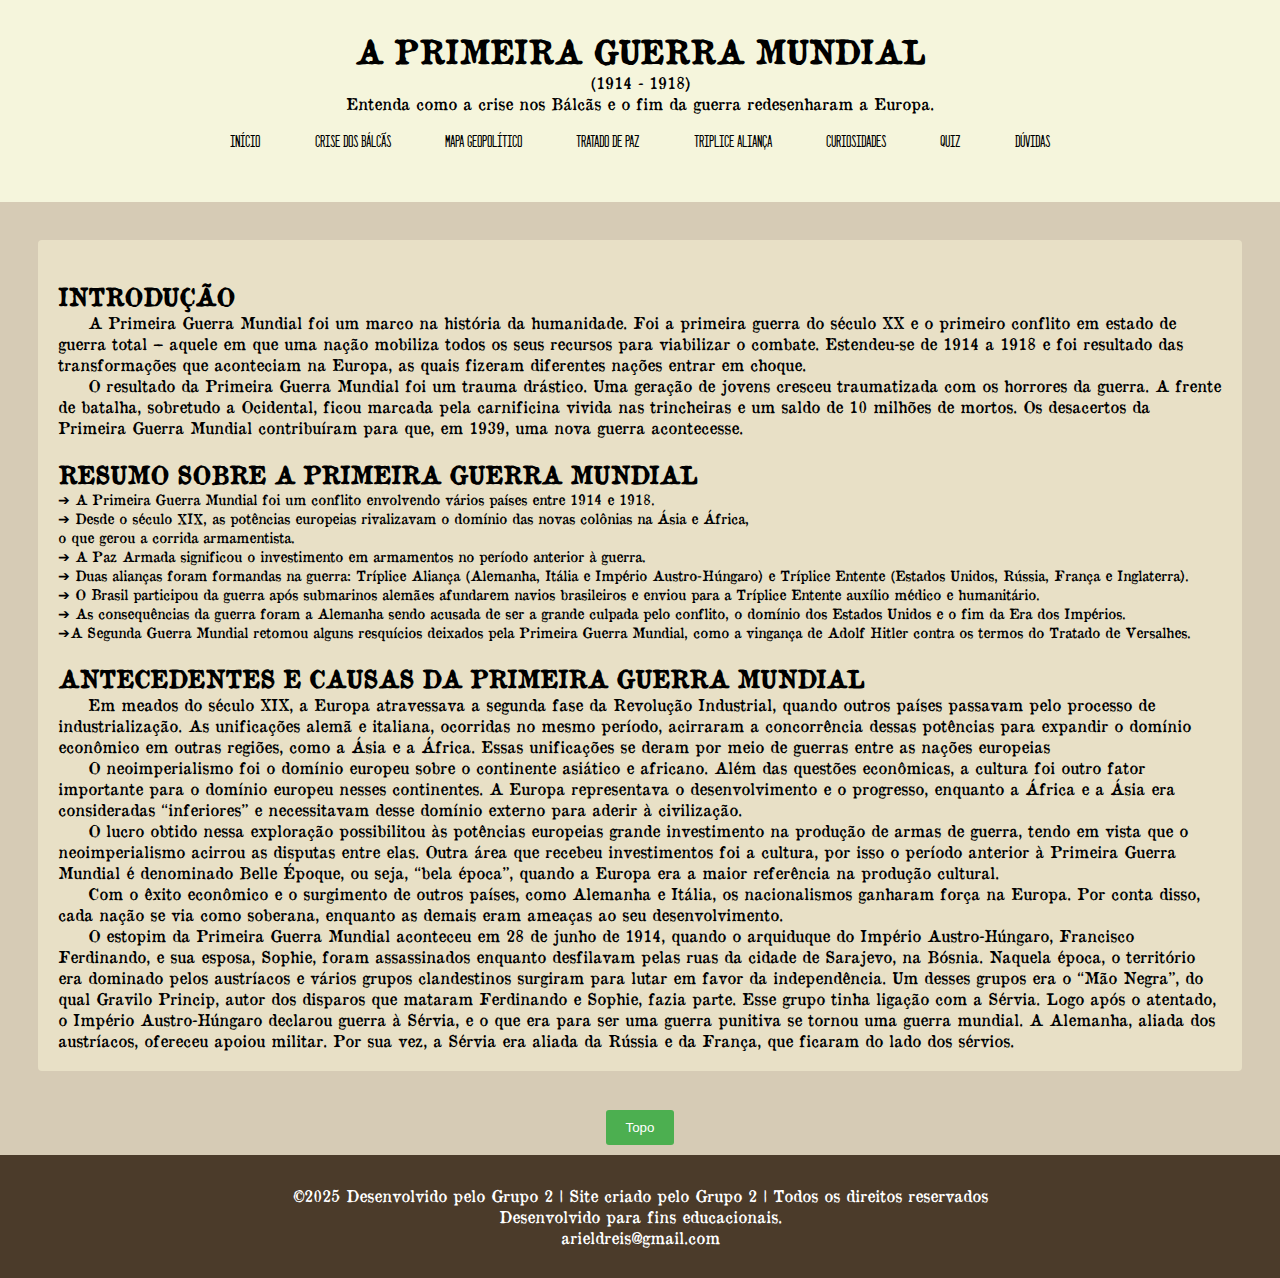
<file: index.html>
<!DOCTYPE html>
<html lang="pt-BR">
<head>
    <meta charset="UTF-8">
    <meta name="viewport" content="width=device-width, initial-scale=1.0">
    <title>Primeira Guerra Mundial</title>
    <link rel="stylesheet" href="css/style.css">
    <link rel="shortcut icon" href="css/13346599_252212411809037_1443270168620081647_n.ico" type="image/x-icon">
    <link rel="stylesheet" href="https://fonts.googleapis.com/css2?family=Material+Symbols+Outlined:opsz,wght,FILL,GRAD@24,400,0,0&icon_names=menu">
</head>
<body>
    <header>
        <h1>A PRIMEIRA GUERRA MUNDIAL</h1>
        <p>(1914 - 1918)</p>
        <p>Entenda como a crise nos Bálcãs e o fim da guerra redesenharam a Europa.</p>
        <nav>
        <button class="material-symbols-outlined" id="menu_navegacao" onclick="clicar_menu()">menu</button>
           <ul id="menu_links">
            <li class="menu-mobile-link"><a href="#a">Início</a></li>
            <li class="menu-mobile-link"><a href="crise_balcas.html">Crise dos Bálcãs</a></li>
            <li class="menu-mobile-link"><a href="mapa_geopolitico.html">Mapa Geopolítico</a></li>
            <li class="menu-mobile-link"><a href="tratado_paz.html">Tratado de Paz</a></li>
            <li class="menu-mobile-link"><a href="triplice.html">Triplice Aliança</a></li>
            <li class="menu-mobile-link"><a href="curiosidades.html">Curiosidades</a></li>
            <li class="menu-mobile-link"><a href="quiz.html">Quiz</a></li>
            <li class="menu-mobile-link"><a href="duvidas.html">Dúvidas</a></li>
           </ul>
        </nav>
    </header>
    <main>
        <h2>Introdução</h2>
        <p>
            A Primeira Guerra Mundial foi um marco na história da humanidade. Foi a primeira guerra do século XX e o primeiro conflito 
            em estado de guerra total – aquele em que uma nação mobiliza todos os seus recursos para viabilizar o combate. 
            Estendeu-se de 1914 a 1918 e foi resultado das transformações que aconteciam na Europa, as quais fizeram diferentes nações entrar em choque.
        </p>
        <p>
            O resultado da Primeira Guerra Mundial foi um trauma drástico. Uma geração de jovens cresceu traumatizada com os horrores da guerra. 
            A frente de batalha, sobretudo a Ocidental, ficou marcada pela carnificina vivida nas trincheiras e um saldo de 10 milhões de mortos. 
            Os desacertos da Primeira Guerra Mundial contribuíram para que, em 1939, uma nova guerra acontecesse.
        </p>
        <h2>Resumo sobre a Primeira Guerra Mundial</h2>
        <ul class="lista_ordenadas">
            <li> A Primeira Guerra Mundial foi um conflito envolvendo vários países entre 1914 e 1918.</li>
            <li> Desde o século XIX, as potências europeias rivalizavam o domínio das novas colônias na Ásia e África,<br>o que gerou a corrida armamentista.</li>
            <li> A Paz Armada significou o investimento em armamentos no período anterior à guerra.</li>
            <li> Duas alianças foram formandas na guerra: Tríplice Aliança (Alemanha, Itália e Império Austro-Húngaro) e Tríplice Entente (Estados Unidos, Rússia, França e Inglaterra).</li>
            <li> O Brasil participou da guerra após submarinos alemães afundarem navios brasileiros e enviou para a Tríplice Entente auxílio médico e humanitário.</li>
            <li> As consequências da guerra foram a Alemanha sendo acusada de ser a grande culpada pelo conflito, o domínio dos Estados Unidos e o fim da Era dos Impérios.</li>
            <li>A Segunda Guerra Mundial retomou alguns resquícios deixados pela Primeira Guerra Mundial, como a vingança de Adolf Hitler contra os termos do Tratado de Versalhes.            </li>
        </ul>
        <h2>Antecedentes e causas da Primeira Guerra Mundial</h2>
        <p>
            Em meados do século XIX, a Europa atravessava a segunda fase da Revolução Industrial, quando outros países passavam pelo processo de industrialização. 
            As unificações alemã e italiana, ocorridas no mesmo período, acirraram a concorrência dessas potências para expandir o domínio econômico em outras regiões, como a Ásia e a África. 
            Essas unificações se deram por meio de guerras entre as nações europeias
        </p>
        <p>
            O neoimperialismo foi o domínio europeu sobre o continente asiático e africano. Além das questões econômicas, a cultura foi outro fator importante para o domínio europeu nesses continentes. 
            A Europa representava o desenvolvimento e o progresso, enquanto a África e a Ásia era consideradas “inferiores” e necessitavam desse domínio externo para aderir à civilização.
        </p>
        <p>
            O lucro obtido nessa exploração possibilitou às potências europeias grande investimento na produção de armas de guerra, tendo em vista que o neoimperialismo acirrou as disputas entre elas. 
            Outra área que recebeu investimentos foi a cultura, por isso o período anterior à Primeira Guerra Mundial é denominado Belle Époque, ou seja, “bela época”, quando a Europa era a maior referência na produção cultural.
        </p>
        <p>
            Com o êxito econômico e o surgimento de outros países, como Alemanha e Itália, os nacionalismos ganharam força na Europa. 
            Por conta disso, cada nação se via como soberana, enquanto as demais eram ameaças ao seu desenvolvimento.
        </p>
        <p>
            O estopim da Primeira Guerra Mundial aconteceu em 28 de junho de 1914, quando o arquiduque do Império Austro-Húngaro, Francisco Ferdinando, e sua esposa, Sophie, foram assassinados enquanto desfilavam pelas ruas da cidade de Sarajevo, na Bósnia. 
            Naquela época, o território era dominado pelos austríacos e vários grupos clandestinos surgiram para lutar em favor da independência. 
            Um desses grupos era o “Mão Negra”, do qual Gravilo Princip, autor dos disparos que mataram Ferdinando e Sophie, fazia parte. 
            Esse grupo tinha ligação com a Sérvia. Logo após o atentado, o Império Austro-Húngaro declarou guerra à Sérvia, e o que era para ser uma guerra punitiva se tornou uma guerra mundial. A Alemanha, aliada dos austríacos, ofereceu apoiou militar. Por sua vez, a Sérvia era aliada da Rússia e da França, que ficaram do lado dos sérvios.
        </p>
        <!-- <iframe class="video" src="https://www.youtube.com/embed/6P89N-WrnLk?si=WL5QzqnyzmKoquI9&amp;start=4" title="YouTube video player" frameborder="0" allow="accelerometer; autoplay; clipboard-write; encrypted-media; gyroscope; picture-in-picture; web-share" referrerpolicy="strict-origin-when-cross-origin" allowfullscreen></iframe> -->
    </main>
    <button onclick="voltar_cima()" class="btn_topo">Topo</button>
    <footer>
        <p>&copy;2025 Desenvolvido pelo Grupo 2 | Site criado pelo Grupo 2 | Todos os direitos reservados</p>
        <p>Desenvolvido para fins educacionais.</p>
        <p>arieldreis@gmail.com</p>
    </footer>
    <script src="script/script.js"></script>
</body>
</html>
</file>
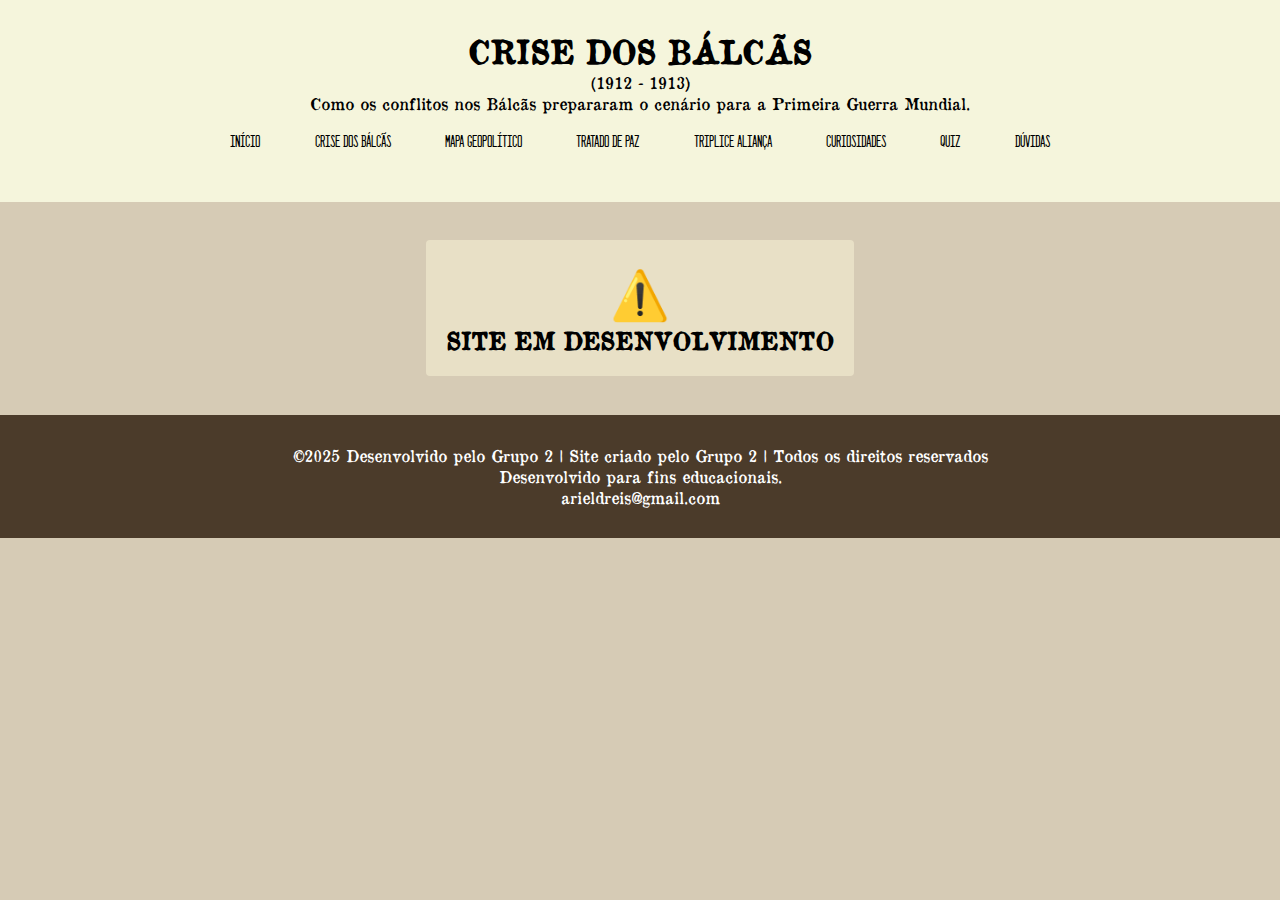
<file: crise_balcas.html>
<!DOCTYPE html>
<html lang="en">
<head>
    <meta charset="UTF-8">
    <meta name="viewport" content="width=device-width, initial-scale=1.0">
    <title>Crise dos Bãlcás</title>
    <link rel="shortcut icon" href="css/13346599_252212411809037_1443270168620081647_n.ico" type="image/x-icon">
    <link rel="stylesheet" href="https://fonts.googleapis.com/css2?family=Material+Symbols+Outlined:opsz,wght,FILL,GRAD@24,400,0,0&icon_names=menu">
    <link rel="stylesheet" href="css/criseBalcas.css">
</head>
<body>
    <header>
        <h1>Crise dos Bálcãs</h1>
        <p>(1912 - 1913)</p>
        <p>Como os conflitos nos Bálcãs prepararam o cenário para a Primeira Guerra Mundial.</p>
        <nav>
        <button class="material-symbols-outlined" id="menu_navegacao" onclick="clicar_menu()">menu</button>
           <ul id="menu_links">
            <li class="menu-mobile-link"><a href="index.html">Início</a></li>
            <li class="menu-mobile-link"><a href="#crise_balcas">Crise dos Bálcãs</a></li>
            <li class="menu-mobile-link"><a href="mapa_geopolitico.html">Mapa Geopolítico</a></li>
            <li class="menu-mobile-link"><a href="tratado_paz.html">Tratado de Paz</a></li>
            <li class="menu-mobile-link"><a href="triplice.html">Triplice Aliança</a></li>
            <li class="menu-mobile-link"><a href="curiosidades.html">Curiosidades</a></li>
            <li class="menu-mobile-link"><a href="quiz.html">Quiz</a></li>
            <li class="menu-mobile-link"><a href="duvidas.html">Dúvidas</a></li>
           </ul>
        </nav>
    </header>
    <main>
        <section>
            <span>⚠️</span>
            <h2>SITE EM DESENVOLVIMENTO</h2>
        </section>
    </main>
    <footer>
        <p>&copy;2025 Desenvolvido pelo Grupo 2 | Site criado pelo Grupo 2 | Todos os direitos reservados</p>
        <p>Desenvolvido para fins educacionais.</p>
        <p>arieldreis@gmail.com</p>
    </footer>
    <script src="script/script.js"></script>
</body>
</html>
</file>
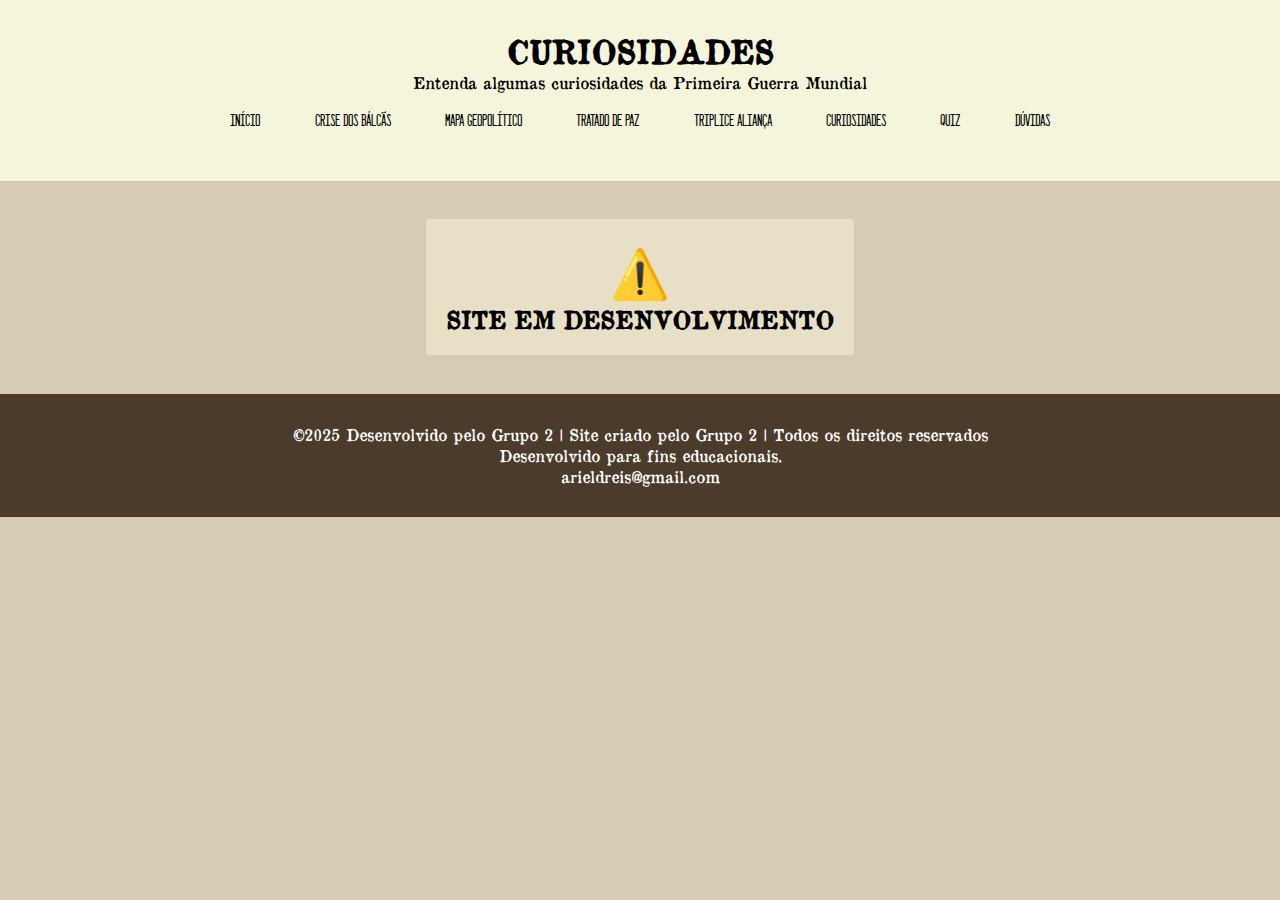
<file: curiosidades.html>
<!DOCTYPE html>
<html lang="pt-BR">
<head>
    <meta charset="UTF-8">
    <meta name="viewport" content="width=device-width, initial-scale=1.0">
    <title>Curiosidades</title>
    <link rel="shortcut icon" href="css/13346599_252212411809037_1443270168620081647_n.ico" type="image/x-icon">
    <link rel="stylesheet" href="https://fonts.googleapis.com/css2?family=Material+Symbols+Outlined:opsz,wght,FILL,GRAD@24,400,0,0&icon_names=menu">
    <link rel="stylesheet" href="css/curiosidades.css">
</head>
<body>
    <header>
        <h1>Curiosidades</h1>
        <p style="display: none;">(1914 - 1918)</p>
        <p>Entenda algumas curiosidades da Primeira Guerra Mundial</p>
        <nav>
        <button class="material-symbols-outlined" id="menu_navegacao" onclick="clicar_menu()">menu</button>
           <ul id="menu_links">
            <li class="menu-mobile-link"><a href="index.html">Início</a></li>
            <li class="menu-mobile-link"><a href="crise_balcas.html">Crise dos Bálcãs</a></li>
            <li class="menu-mobile-link"><a href="mapa_geopolitico.html">Mapa Geopolítico</a></li>
            <li class="menu-mobile-link"><a href="tratado_paz.html">Tratado de Paz</a></li>
            <li class="menu-mobile-link"><a href="triplice.html">Triplice Aliança</a></li>
            <li class="menu-mobile-link"><a href="#curiosidades">Curiosidades</a></li>
            <li class="menu-mobile-link"><a href="quiz.html">Quiz</a></li>
            <li class="menu-mobile-link"><a href="duvidas.html">Dúvidas</a></li>
           </ul>
        </nav>
    </header>
    <main>
        <section>
            <span>⚠️</span>
            <h2>SITE EM DESENVOLVIMENTO</h2>
        </section>
    </main>
    <footer>
        <p>&copy;2025 Desenvolvido pelo Grupo 2 | Site criado pelo Grupo 2 | Todos os direitos reservados</p>
        <p>Desenvolvido para fins educacionais.</p>
        <p>arieldreis@gmail.com</p>
    </footer>
    <script src="script/script.js"></script>
</body>
</html>
</file>
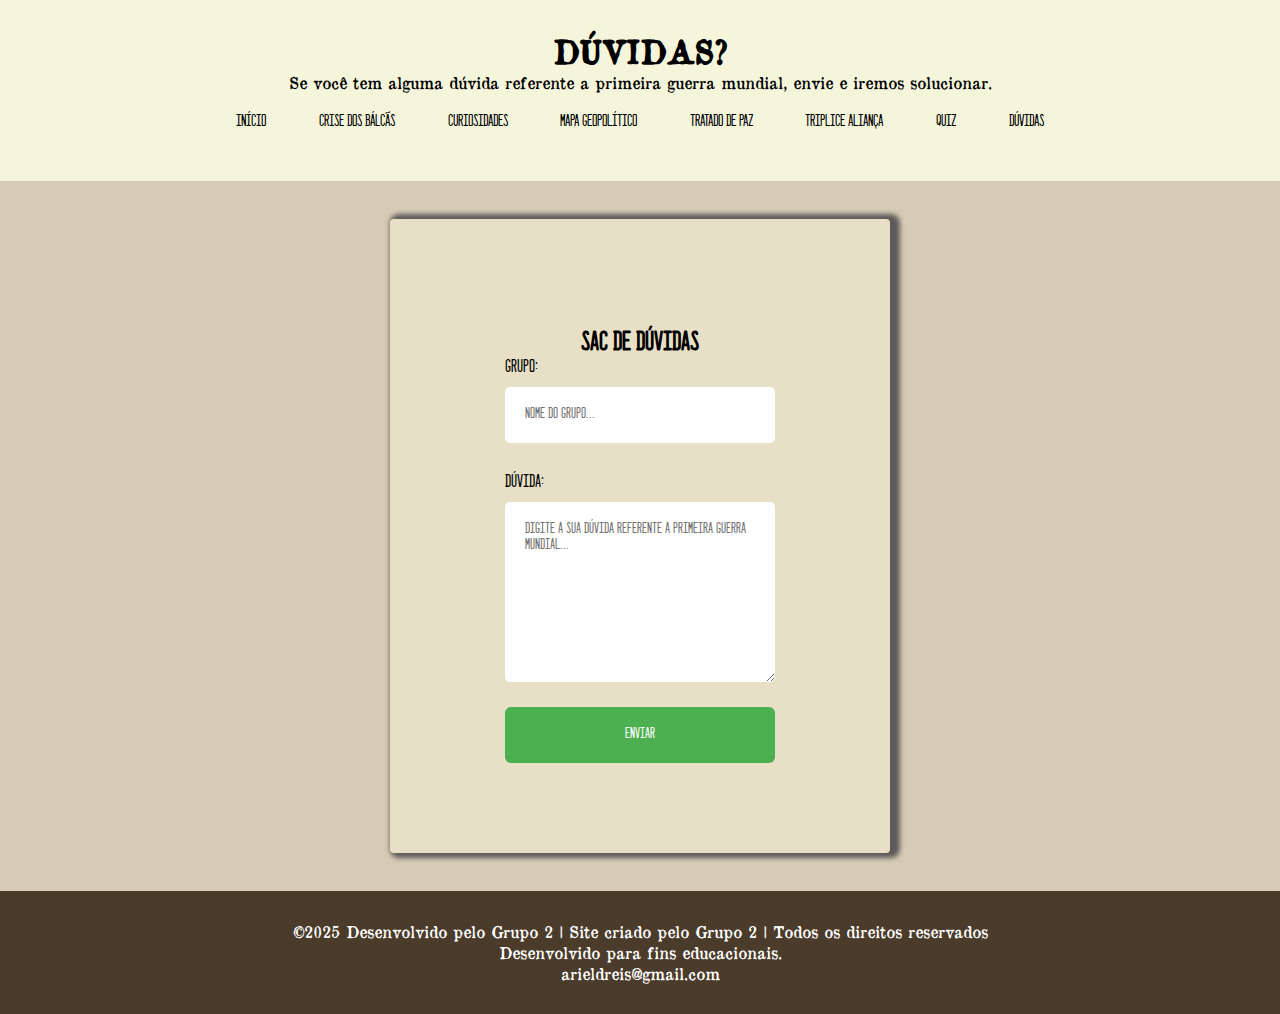
<file: duvidas.html>
<!DOCTYPE html>
<html lang="pt-BR">
<head>
    <meta charset="UTF-8">
    <meta name="viewport" content="width=device-width, initial-scale=1.0">
    <title>Dúvidas</title>
    <link rel="stylesheet" href="https://fonts.googleapis.com/css2?family=Material+Symbols+Outlined:opsz,wght,FILL,GRAD@24,400,0,0&icon_names=menu">
    <link rel="shortcut icon" href="css/13346599_252212411809037_1443270168620081647_n.ico" type="image/x-icon">
    <link rel="stylesheet" href="css/duvida.css">
</head>
<body>
    <header>
        <h1>Dúvidas?</h1>
        <p style="display: none;">(1914 - 1918)</p>
        <p>Se você tem alguma dúvida referente a primeira guerra mundial, envie e iremos solucionar.</p>
        <nav>
        <button class="material-symbols-outlined" id="menu_navegacao" onclick="clicar_menu()">menu</button>
           <ul id="menu_links">
            <li class="menu-mobile-link"><a href="index.html">Início</a></li>
            <li class="menu-mobile-link"><a href="crise_balcas.html">Crise dos Bálcãs</a></li>
            <li class="menu-mobile-link"><a href="curiosidades.html">Curiosidades</a></li>
            <li class="menu-mobile-link"><a href="mapa_geopolitico.html">Mapa Geopolítico</a></li>
            <li class="menu-mobile-link"><a href="tratado_paz.html">Tratado de Paz</a></li>
            <li class="menu-mobile-link"><a href="triplice.html">Triplice Aliança</a></li>
            <li class="menu-mobile-link"><a href="quiz.html">Quiz</a></li>
            <li class="menu-mobile-link"><a href="#duvida">Dúvidas</a></li>
           </ul>
        </nav>
    </header>
    <main>
        <!--https://formspree.io/f/xdkebgyg-->
        <h2>SAC DE DÚVIDAS</h2>
        <form action="https://formspree.io/f/xdkebgyg" method="post" onsubmit="verificacao(event)" class="formDuvidas">
            <label for="grupo">GRUPO: </label><br>
            <input type="text" name="Grupo" id="nome_grupo" placeholder="Nome do Grupo..."><br>
            <label for="doubt">Dúvida: </label><br>
            <textarea name="Duvida" id="duvida" placeholder="Digite a sua dúvida referente a Primeira Guerra Mundial..."></textarea><br>
            <div id="content">
                <!--CRIAR UM PARAGRAFO-->
            </div>
            <button type="submit" class="btn_duvida">ENVIAR</button>
        </form>
    </main>
    <footer>
        <p>&copy;2025 Desenvolvido pelo Grupo 2 | Site criado pelo Grupo 2 | Todos os direitos reservados</p>
        <p>Desenvolvido para fins educacionais.</p>
        <p>arieldreis@gmail.com</p>
    </footer>
    <script src="script/script.js"></script>
</body>
</html>
</file>
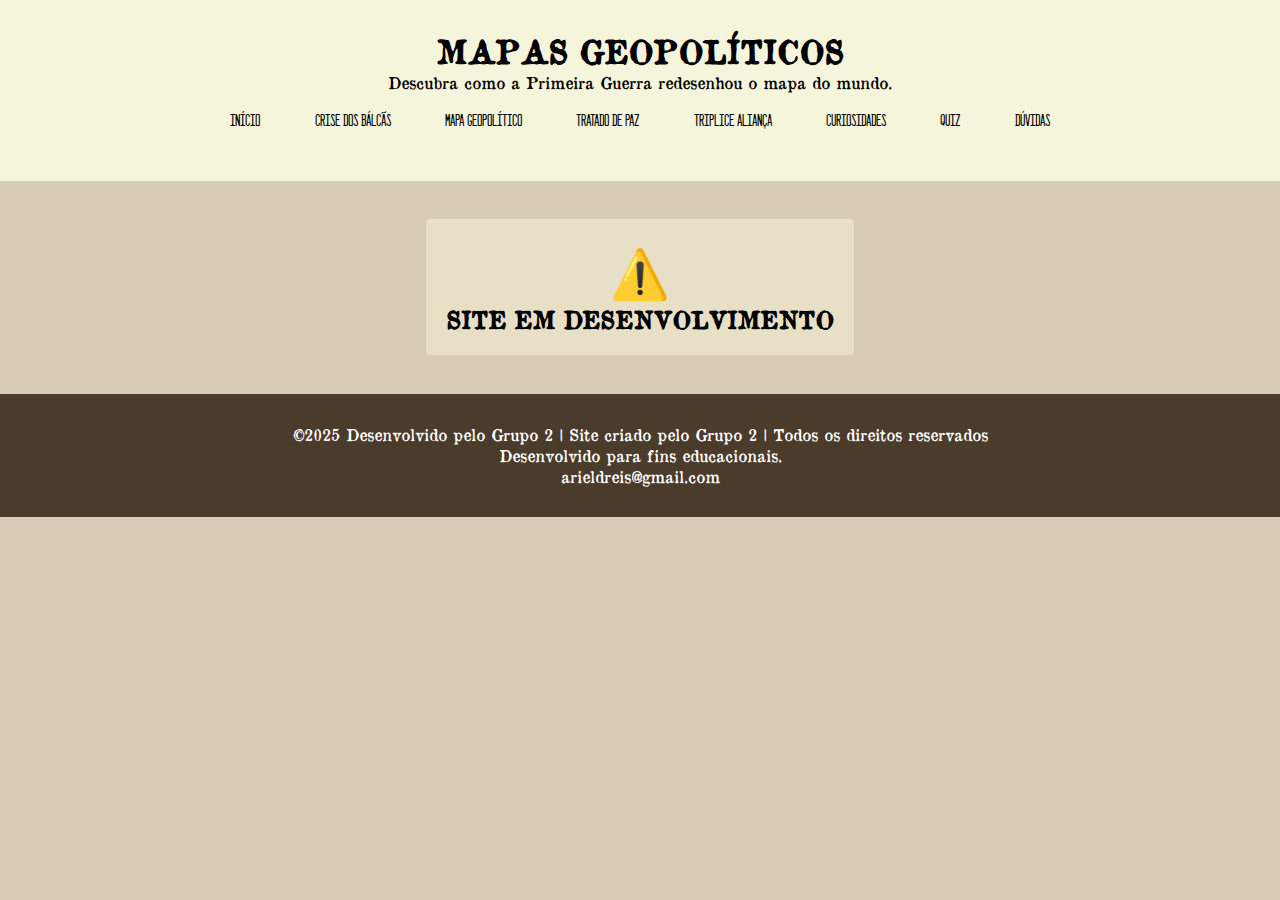
<file: mapa_geopolitico.html>
<!DOCTYPE html>
<html lang="en">
<head>
    <meta charset="UTF-8">
    <meta name="viewport" content="width=device-width, initial-scale=1.0">
    <title>Mapa Geopolítico</title>
    <link rel="shortcut icon" href="css/13346599_252212411809037_1443270168620081647_n.ico" type="image/x-icon">
    <link rel="stylesheet" href="https://fonts.googleapis.com/css2?family=Material+Symbols+Outlined:opsz,wght,FILL,GRAD@24,400,0,0&icon_names=menu">
    <link rel="stylesheet" href="css/mapa_geopolitico.css">
</head>
<body>
    <header>
        <h1>Mapas Geopolíticos</h1>
        <p style="display: none;">(1914 - 1918)</p>
        <p>Descubra como a Primeira Guerra redesenhou o mapa do mundo.</p>
        <nav>
        <button class="material-symbols-outlined" id="menu_navegacao" onclick="clicar_menu()">menu</button>
           <ul id="menu_links">
            <li class="menu-mobile-link"><a href="index.html">Início</a></li>
            <li class="menu-mobile-link"><a href="crise_balcas.html">Crise dos Bálcãs</a></li>
            <li class="menu-mobile-link"><a href="#mapa_geopolitico">Mapa Geopolítico</a></li>
            <li class="menu-mobile-link"><a href="tratado_paz.html">Tratado de Paz</a></li>
            <li class="menu-mobile-link"><a href="triplice.html">Triplice Aliança</a></li>
            <li class="menu-mobile-link"><a href="curiosidades.html">Curiosidades</a></li>
            <li class="menu-mobile-link"><a href="quiz.html">Quiz</a></li>
            <li class="menu-mobile-link"><a href="duvidas.html">Dúvidas</a></li>
           </ul>
        </nav>
    </header>
    <main>
        <section>
            <span>⚠️</span>
            <h2>SITE EM DESENVOLVIMENTO</h2>
        </section>
    </main>
    <footer>
        <p>&copy;2025 Desenvolvido pelo Grupo 2 | Site criado pelo Grupo 2 | Todos os direitos reservados</p>
        <p>Desenvolvido para fins educacionais.</p>
        <p>arieldreis@gmail.com</p>
    </footer>
    <script src="script/script.js"></script>
</body>
</html>
</file>
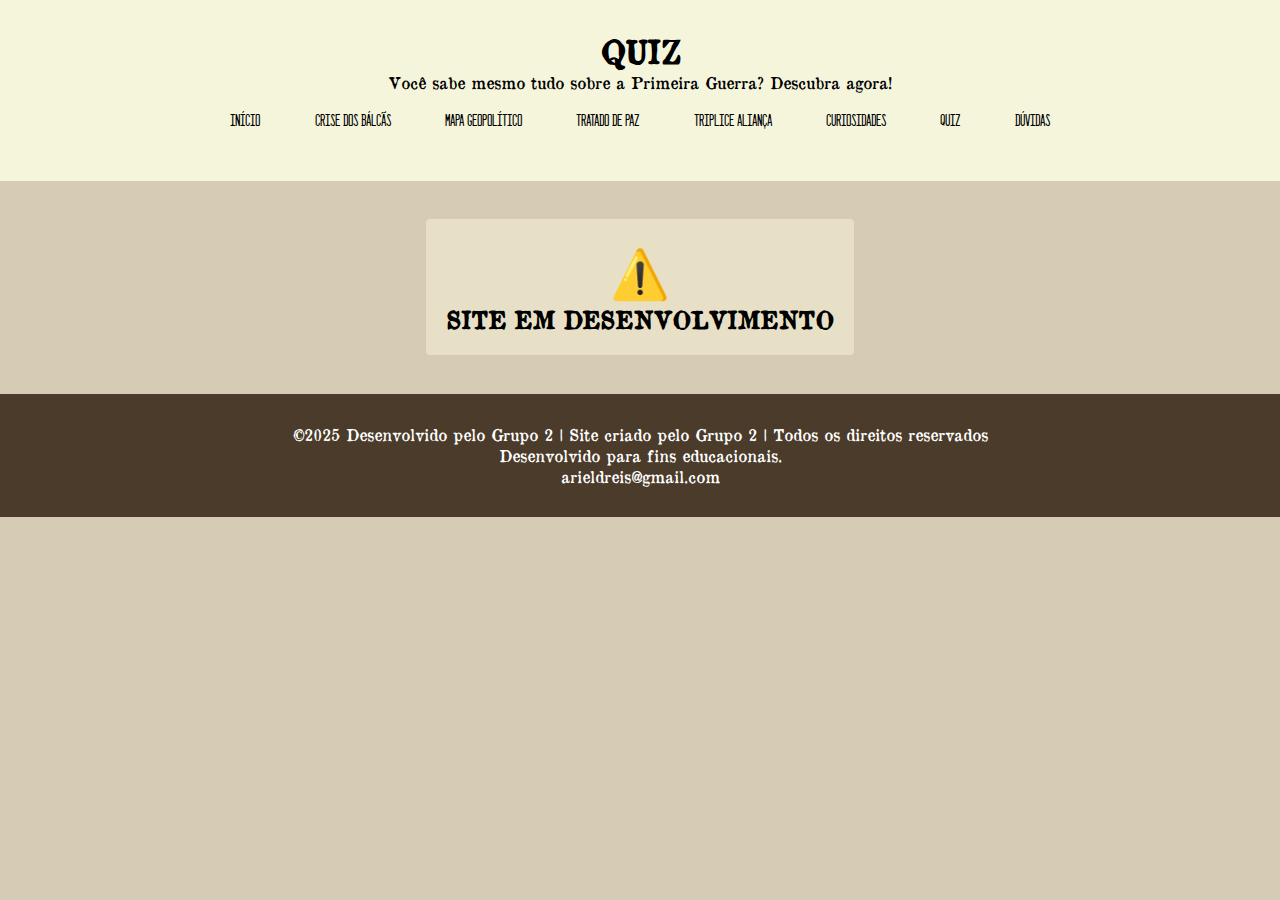
<file: quiz.html>
<!DOCTYPE html>
<html lang="pt-BR">
<head>
    <meta charset="UTF-8">
    <meta name="viewport" content="width=device-width, initial-scale=1.0">
    <title>Quiz-Primeira Guerra Mundial</title>
    <link rel="shortcut icon" href="css/13346599_252212411809037_1443270168620081647_n.ico" type="image/x-icon">
    <link rel="stylesheet" href="https://fonts.googleapis.com/css2?family=Material+Symbols+Outlined:opsz,wght,FILL,GRAD@24,400,0,0&icon_names=menu">
   <link rel="stylesheet" href="css/quiz.css">
</head>
<body>
    <header>
        <h1>Quiz</h1>
        <p style="display: none;">(1914 - 1918)</p>
        <p>Você sabe mesmo tudo sobre a Primeira Guerra? Descubra agora!</p>
        <nav>
        <button class="material-symbols-outlined" id="menu_navegacao" onclick="clicar_menu()">menu</button>
           <ul id="menu_links">
            <li class="menu-mobile-link"><a href="index.html">Início</a></li>
            <li class="menu-mobile-link"><a href="crise_balcas.html">Crise dos Bálcãs</a></li>
            <li class="menu-mobile-link"><a href="mapa_geopolitico.html">Mapa Geopolítico</a></li>
            <li class="menu-mobile-link"><a href="tratado_paz.html">Tratado de Paz</a></li>
            <li class="menu-mobile-link"><a href="triplice.html">Triplice Aliança</a></li>
            <li class="menu-mobile-link"><a href="curiosidades.html">Curiosidades</a></li>
            <li class="menu-mobile-link"><a href="#quiz">Quiz</a></li>
            <li class="menu-mobile-link"><a href="duvidas.html">Dúvidas</a></li>
        </nav>
    </header>
    <main>
        <section>
            <span>⚠️</span>
            <h2>SITE EM DESENVOLVIMENTO</h2>
        </section>
    </main>
    <footer>
        <p>&copy;2025 Desenvolvido pelo Grupo 2 | Site criado pelo Grupo 2 | Todos os direitos reservados</p>
        <p>Desenvolvido para fins educacionais.</p>
        <p>arieldreis@gmail.com</p>
    </footer>
    <script src="script/script.js"></script>
</body>
</html>
</file>
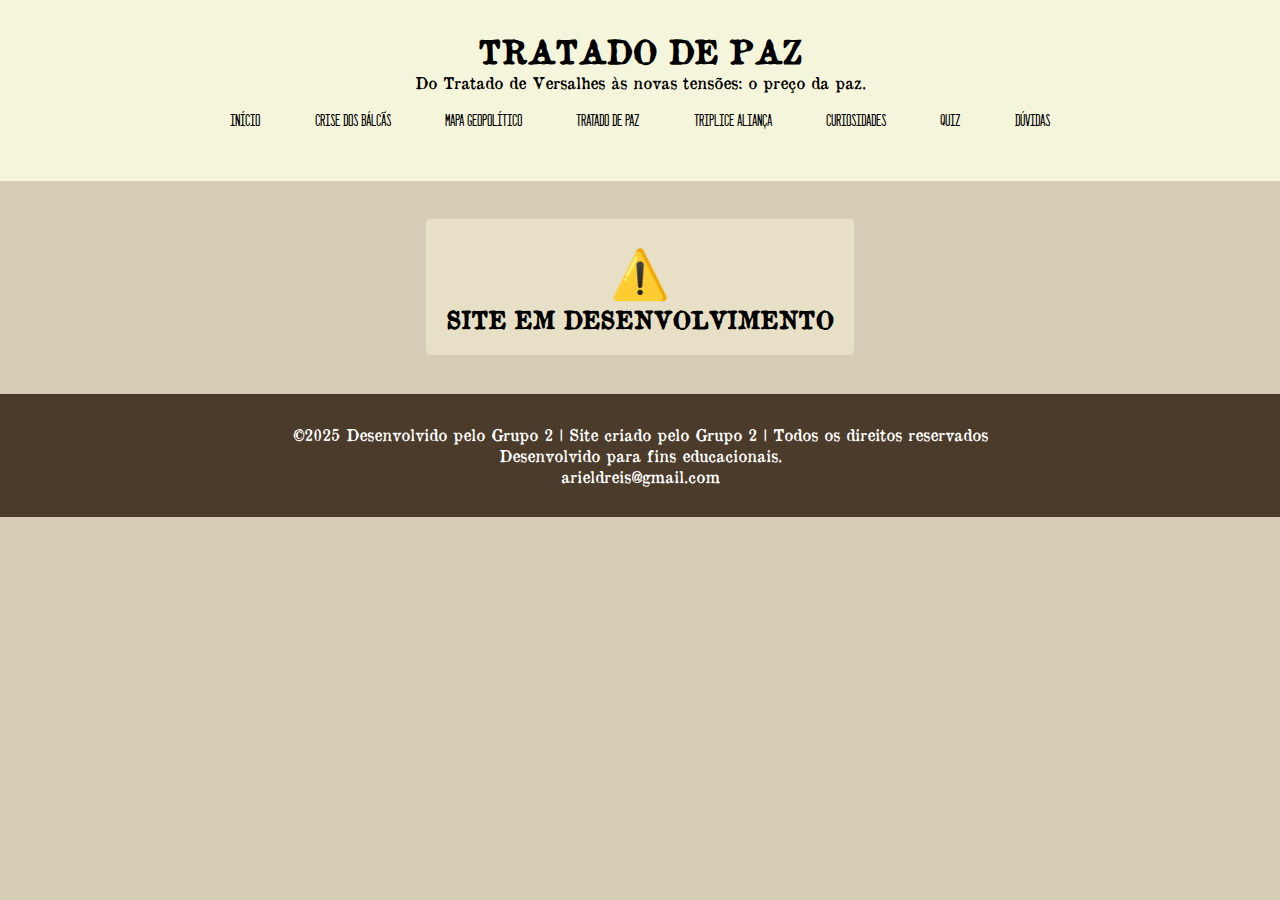
<file: tratado_paz.html>
<!DOCTYPE html>
<html lang="en">
<head>
    <meta charset="UTF-8">
    <meta name="viewport" content="width=device-width, initial-scale=1.0">
    <title>Tratado de Paz</title>
    <link rel="shortcut icon" href="css/13346599_252212411809037_1443270168620081647_n.ico" type="image/x-icon">
    <link rel="stylesheet" href="https://fonts.googleapis.com/css2?family=Material+Symbols+Outlined:opsz,wght,FILL,GRAD@24,400,0,0&icon_names=menu">
    <link rel="stylesheet" href="css/tratado_paz.css">
</head>
<body>
    <header>
        <h1>Tratado de Paz</h1>
        <p style="display: none;">28 de Junho de 1919</p>
        <p>Do Tratado de Versalhes às novas tensões: o preço da paz.</p>
        <nav>
        <button class="material-symbols-outlined" id="menu_navegacao" onclick="clicar_menu()">menu</button>
           <ul id="menu_links">
            <li class="menu-mobile-link"><a href="index.html">Início</a></li>
            <li class="menu-mobile-link"><a href="crise_balcas.html">Crise dos Bálcãs</a></li>
            <li class="menu-mobile-link"><a href="mapa_geopolitico.html">Mapa Geopolítico</a></li>
            <li class="menu-mobile-link"><a href="#tratado_paz">Tratado de Paz</a></li>
            <li class="menu-mobile-link"><a href="triplice.html">Triplice Aliança</a></li>
            <li class="menu-mobile-link"><a href="curiosidades.html">Curiosidades</a></li>
            <li class="menu-mobile-link"><a href="quiz.html">Quiz</a></li>
            <li class="menu-mobile-link"><a href="duvidas.html">Dúvidas</a></li>
           </ul>
        </nav>
    </header>
    <main>
        <section>
            <span>⚠️</span>
            <h2>SITE EM DESENVOLVIMENTO</h2>
        </section>
    </main>
    <footer>
        <p>&copy;2025 Desenvolvido pelo Grupo 2 | Site criado pelo Grupo 2 | Todos os direitos reservados</p>
        <p>Desenvolvido para fins educacionais.</p>
        <p>arieldreis@gmail.com</p>
    </footer>
    <script src="script/script.js"></script>
</body>
</html>
</file>
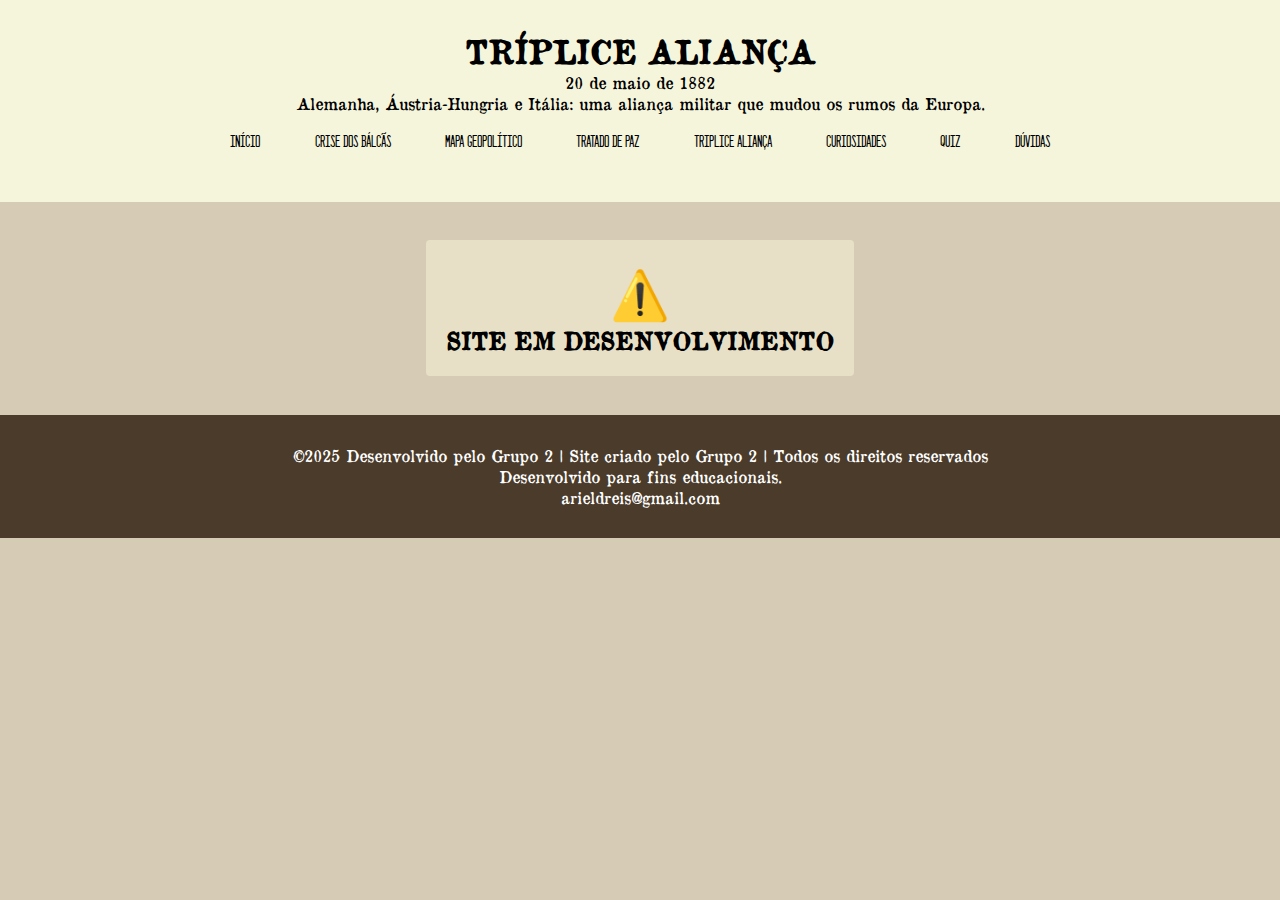
<file: triplice.html>
<!DOCTYPE html>
<html lang="en">
<head>
    <meta charset="UTF-8">
    <meta name="viewport" content="width=device-width, initial-scale=1.0">
    <title>Triplice Aliança</title>
    <link rel="shortcut icon" href="css/13346599_252212411809037_1443270168620081647_n.ico" type="image/x-icon">
    <link rel="stylesheet" href="https://fonts.googleapis.com/css2?family=Material+Symbols+Outlined:opsz,wght,FILL,GRAD@24,400,0,0&icon_names=menu">
    <link rel="stylesheet" href="css/triplice.css">
</head>
<body>
    <header>
        <h1>Tríplice Aliança</h1>
        <p>20 de maio de 1882</p>
        <p>Alemanha, Áustria-Hungria e Itália: uma aliança militar que mudou os rumos da Europa.</p>
        <nav>
        <button class="material-symbols-outlined" id="menu_navegacao" onclick="clicar_menu()">menu</button>
           <ul id="menu_links">
            <li class="menu-mobile-link"><a href="index.html">Início</a></li>
            <li class="menu-mobile-link"><a href="crise_balcas.html">Crise dos Bálcãs</a></li>
            <li class="menu-mobile-link"><a href="mapa_geopolitico.html">Mapa Geopolítico</a></li>
            <li class="menu-mobile-link"><a href="tratado_paz.html">Tratado de Paz</a></li>
            <li class="menu-mobile-link"><a href="#triplice">Triplice Aliança</a></li>
            <li class="menu-mobile-link"><a href="curiosidades.html">Curiosidades</a></li>
            <li class="menu-mobile-link"><a href="quiz.html">Quiz</a></li>
            <li class="menu-mobile-link"><a href="duvidas.html">Dúvidas</a></li>
           </ul>
        </nav>
    </header>
    <main>
        <section>
            <span>⚠️</span>
            <h2>SITE EM DESENVOLVIMENTO</h2>
        </section>
    </main>
    <footer>
        <p>&copy;2025 Desenvolvido pelo Grupo 2 | Site criado pelo Grupo 2 | Todos os direitos reservados</p>
        <p>Desenvolvido para fins educacionais.</p>
        <p>arieldreis@gmail.com</p>
    </footer>
    <script src="script/script.js"></script>
</body>
</html>
</file>
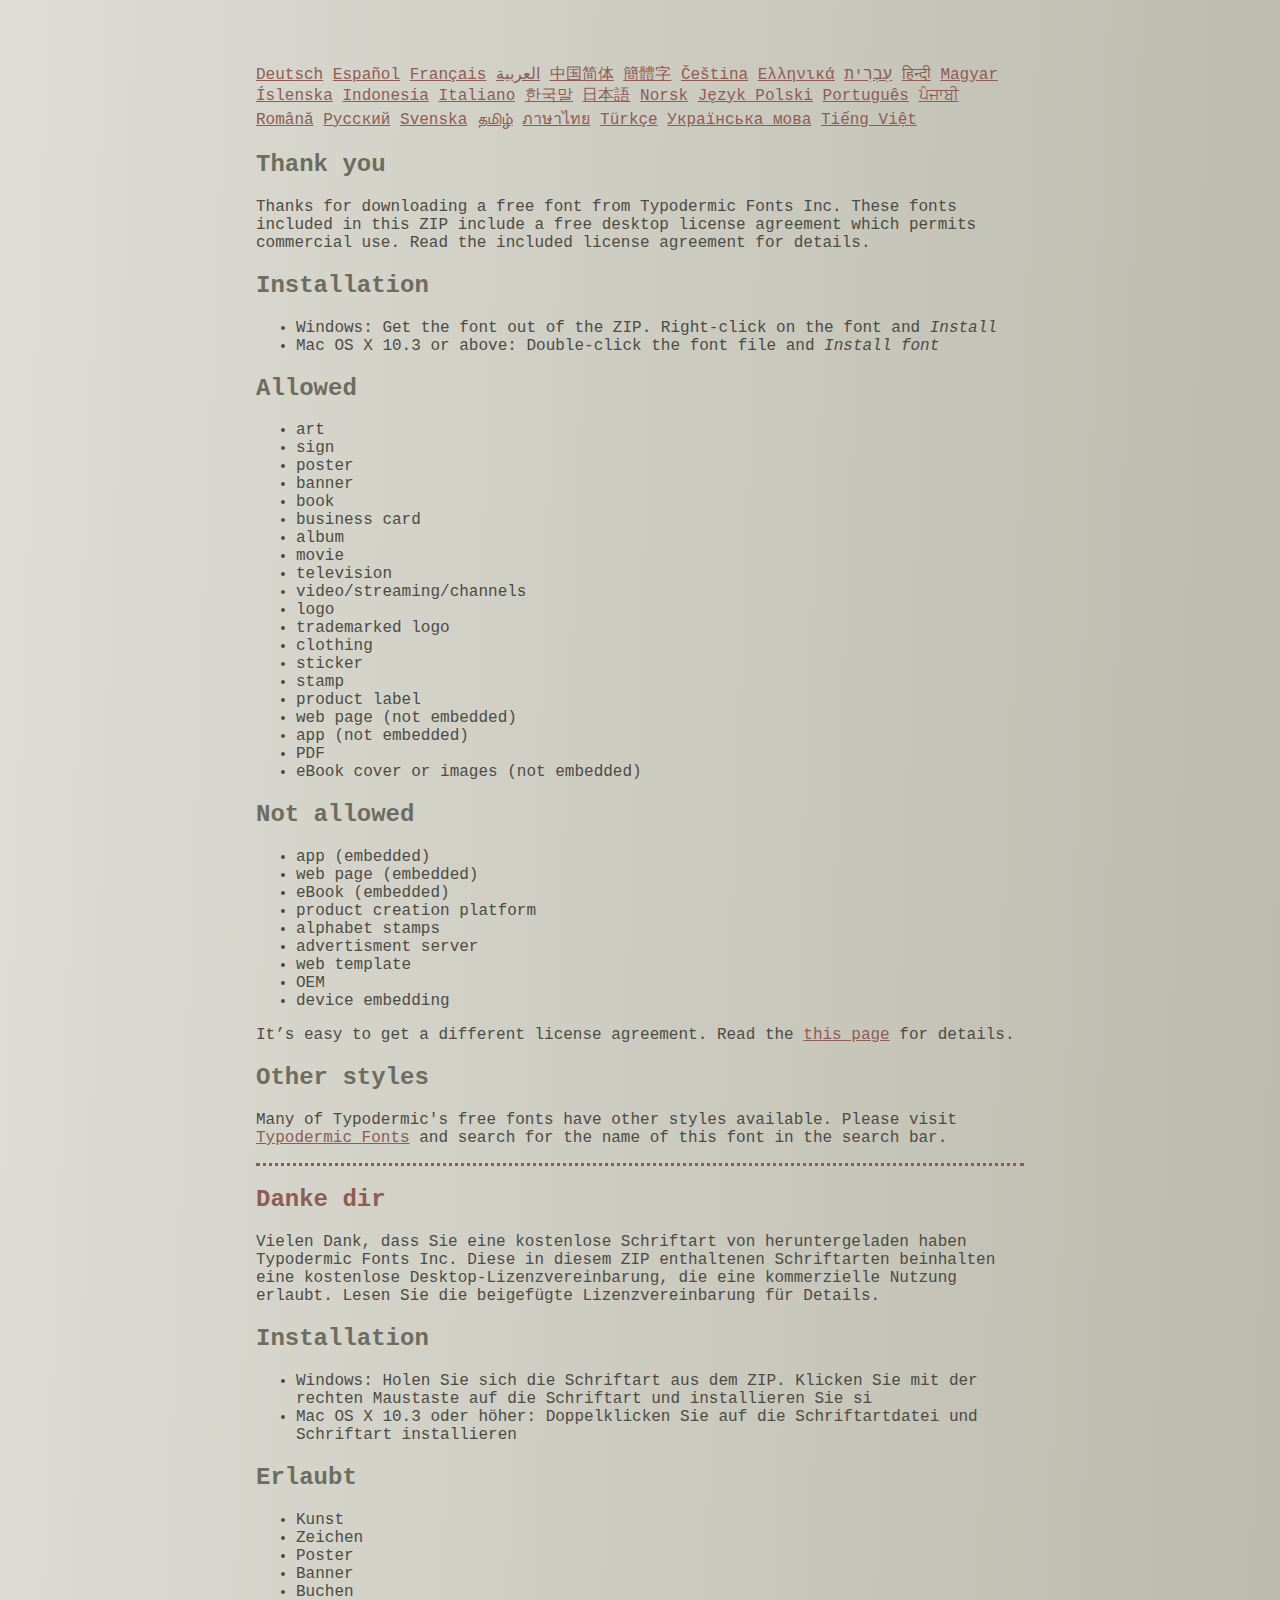
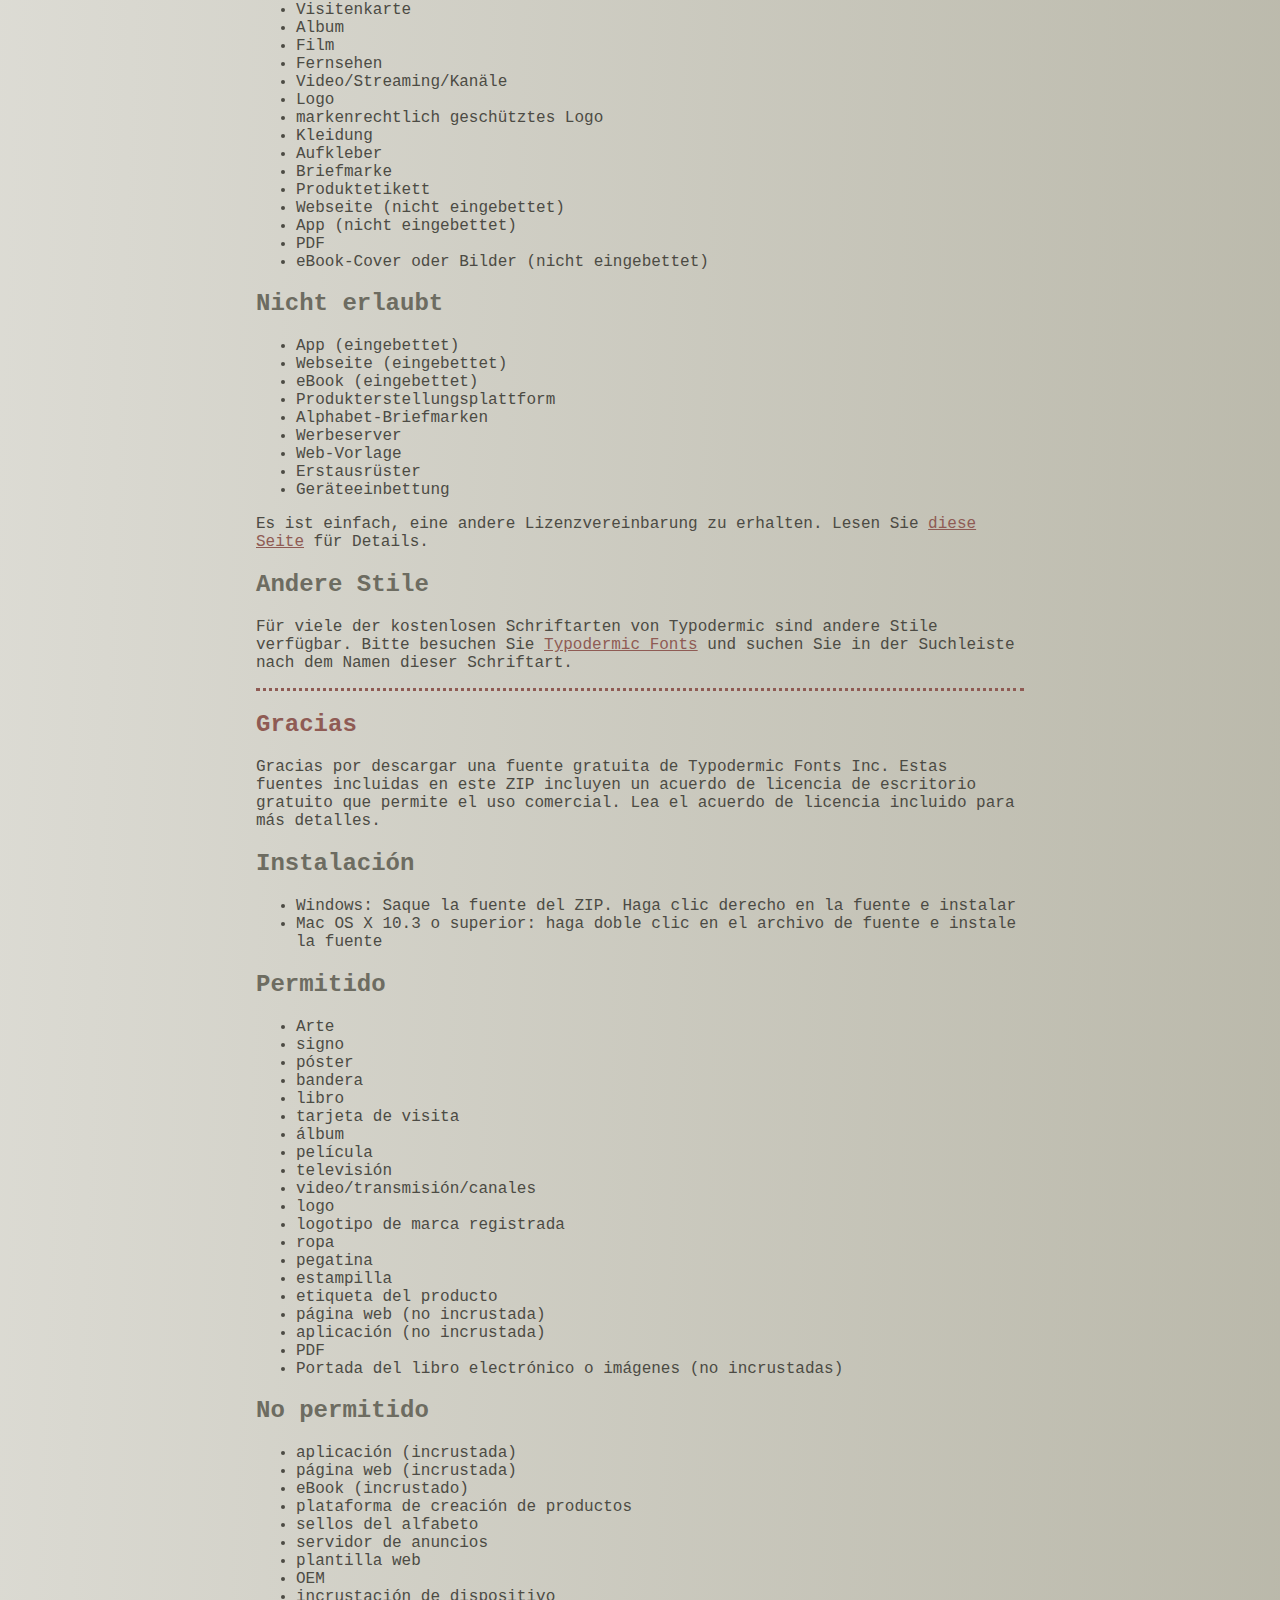
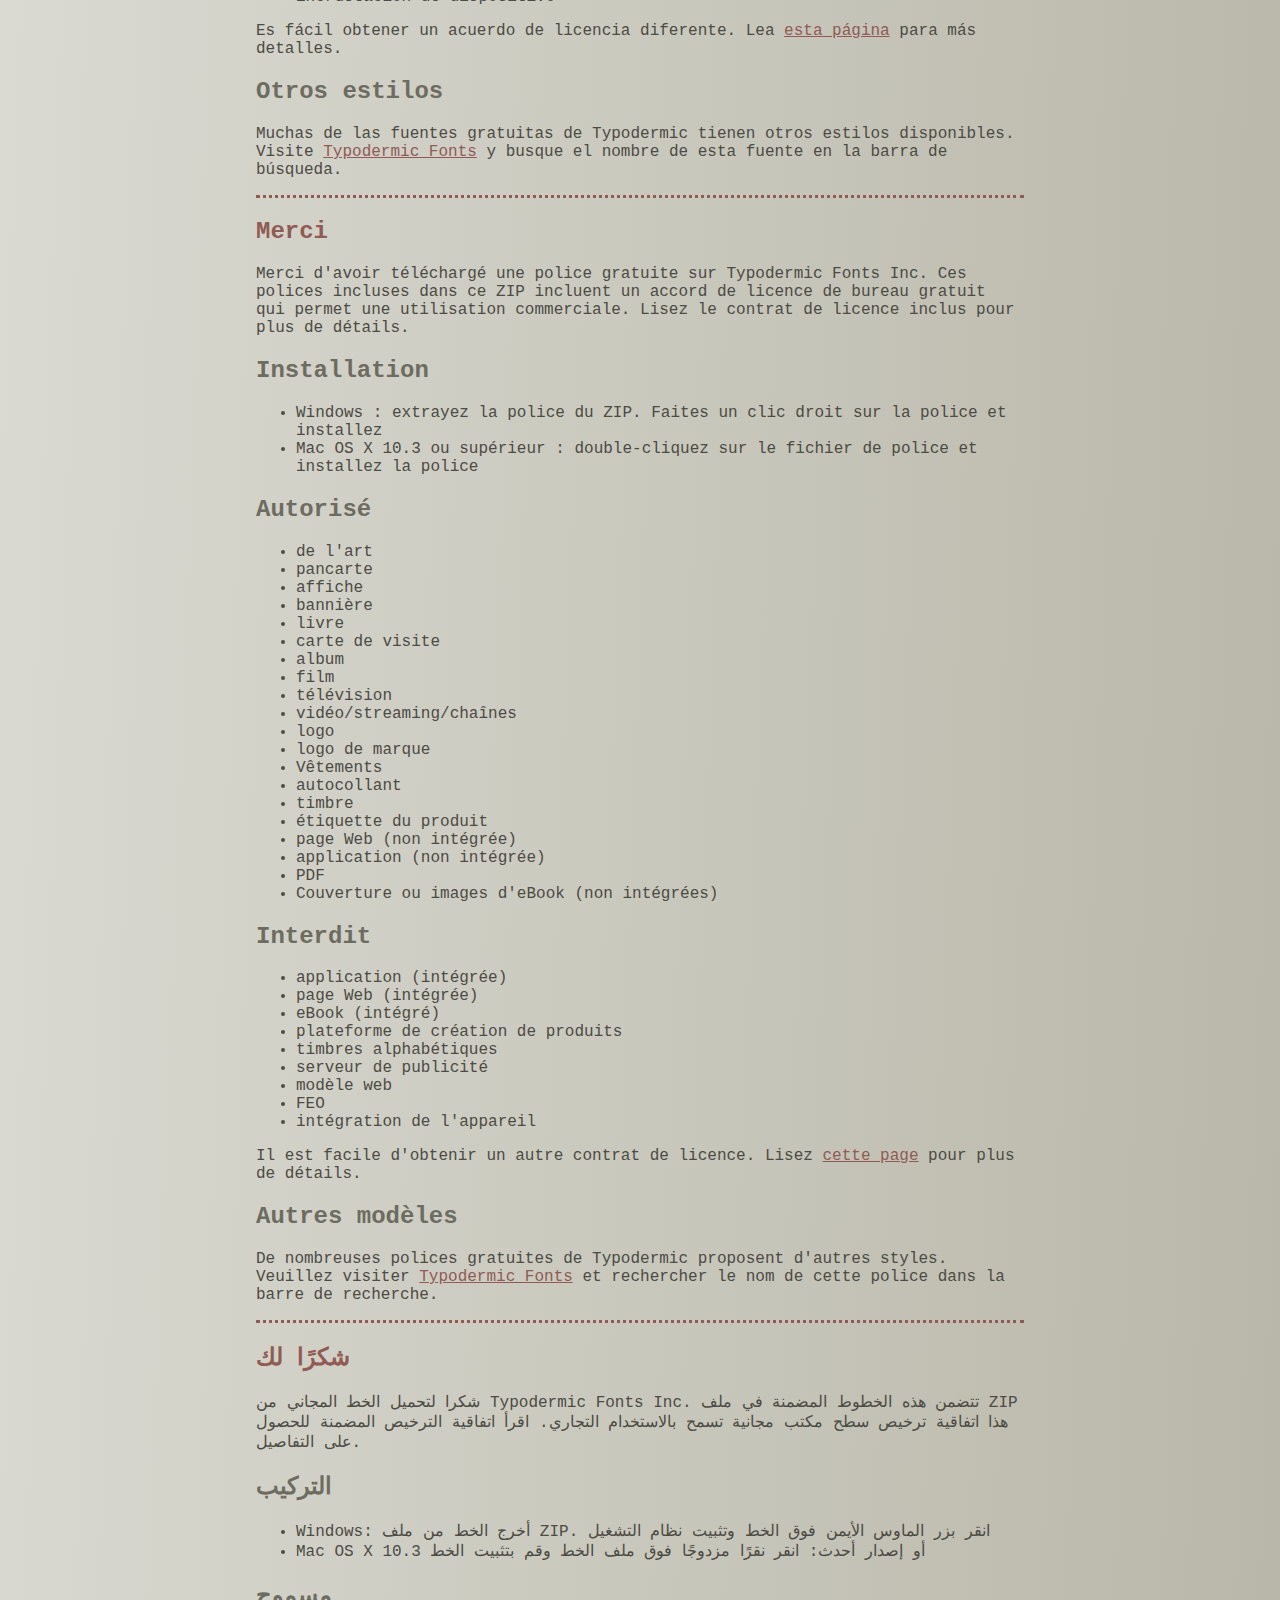
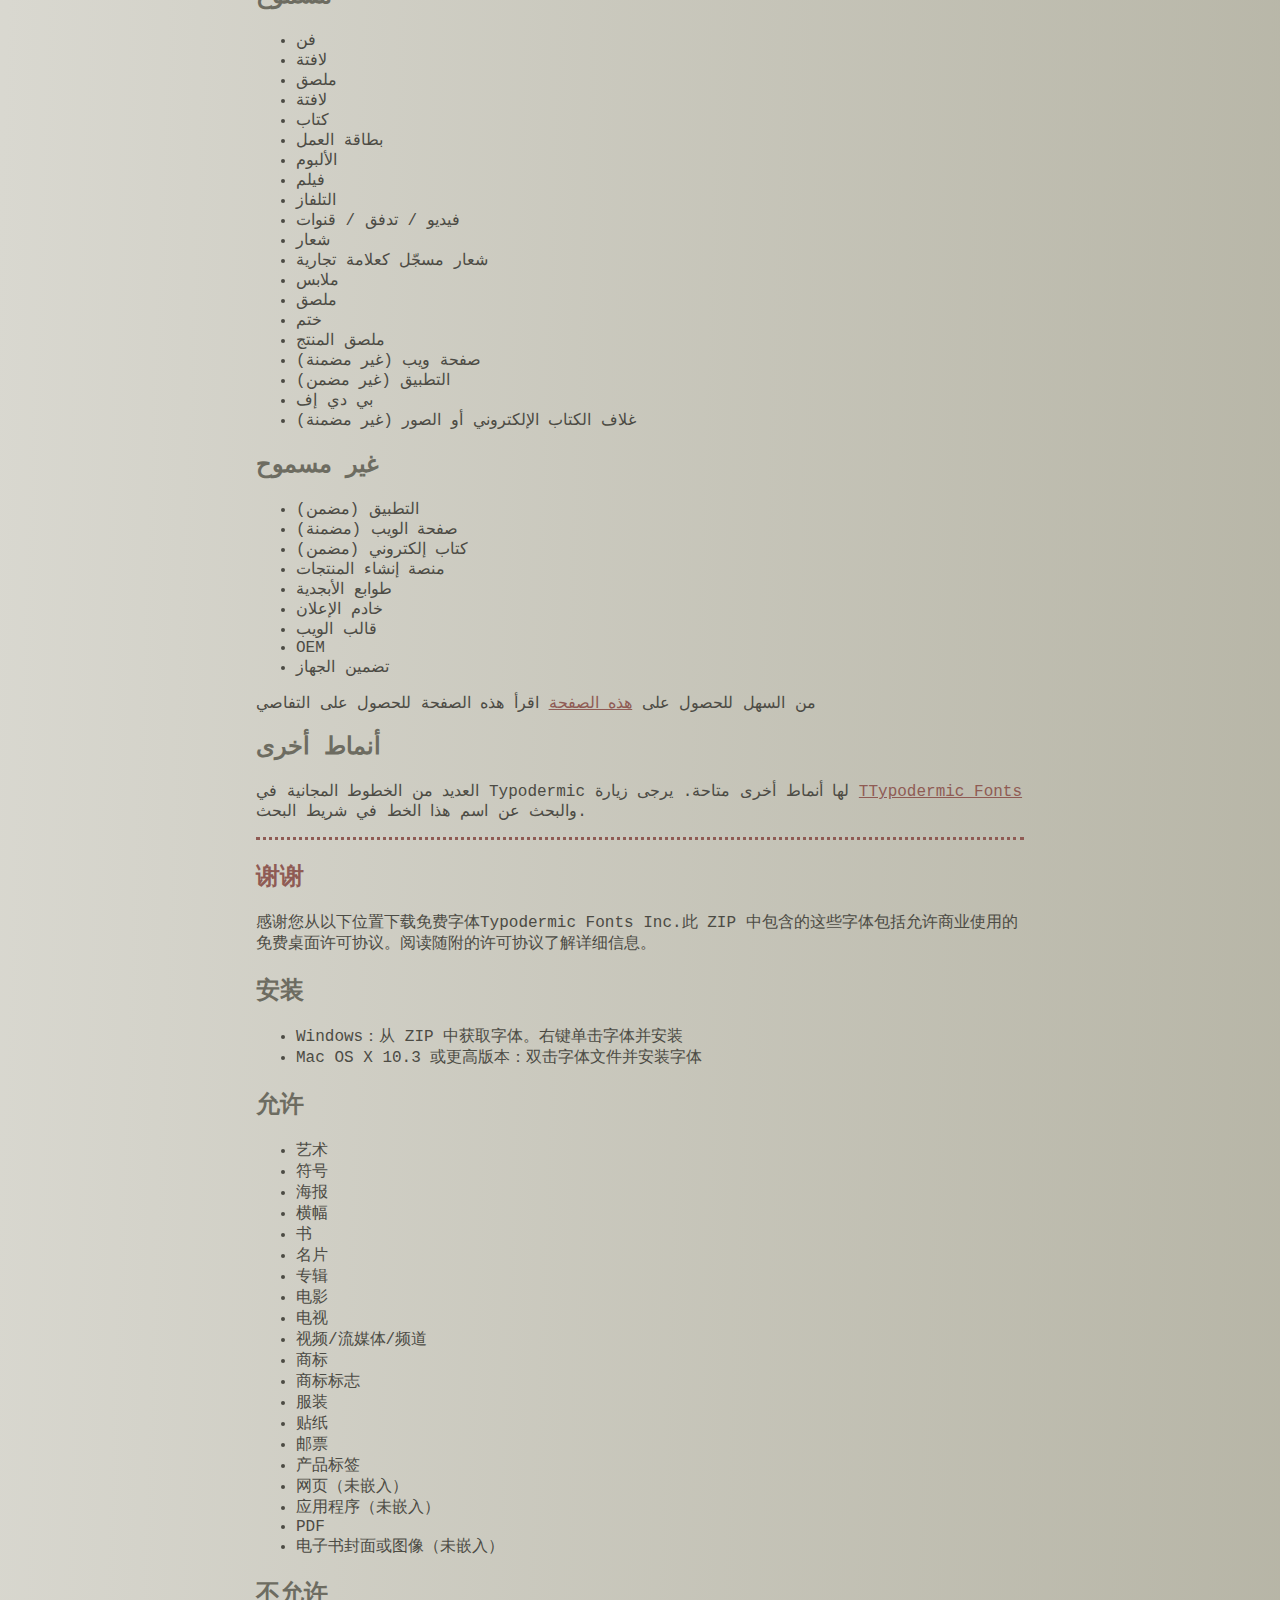
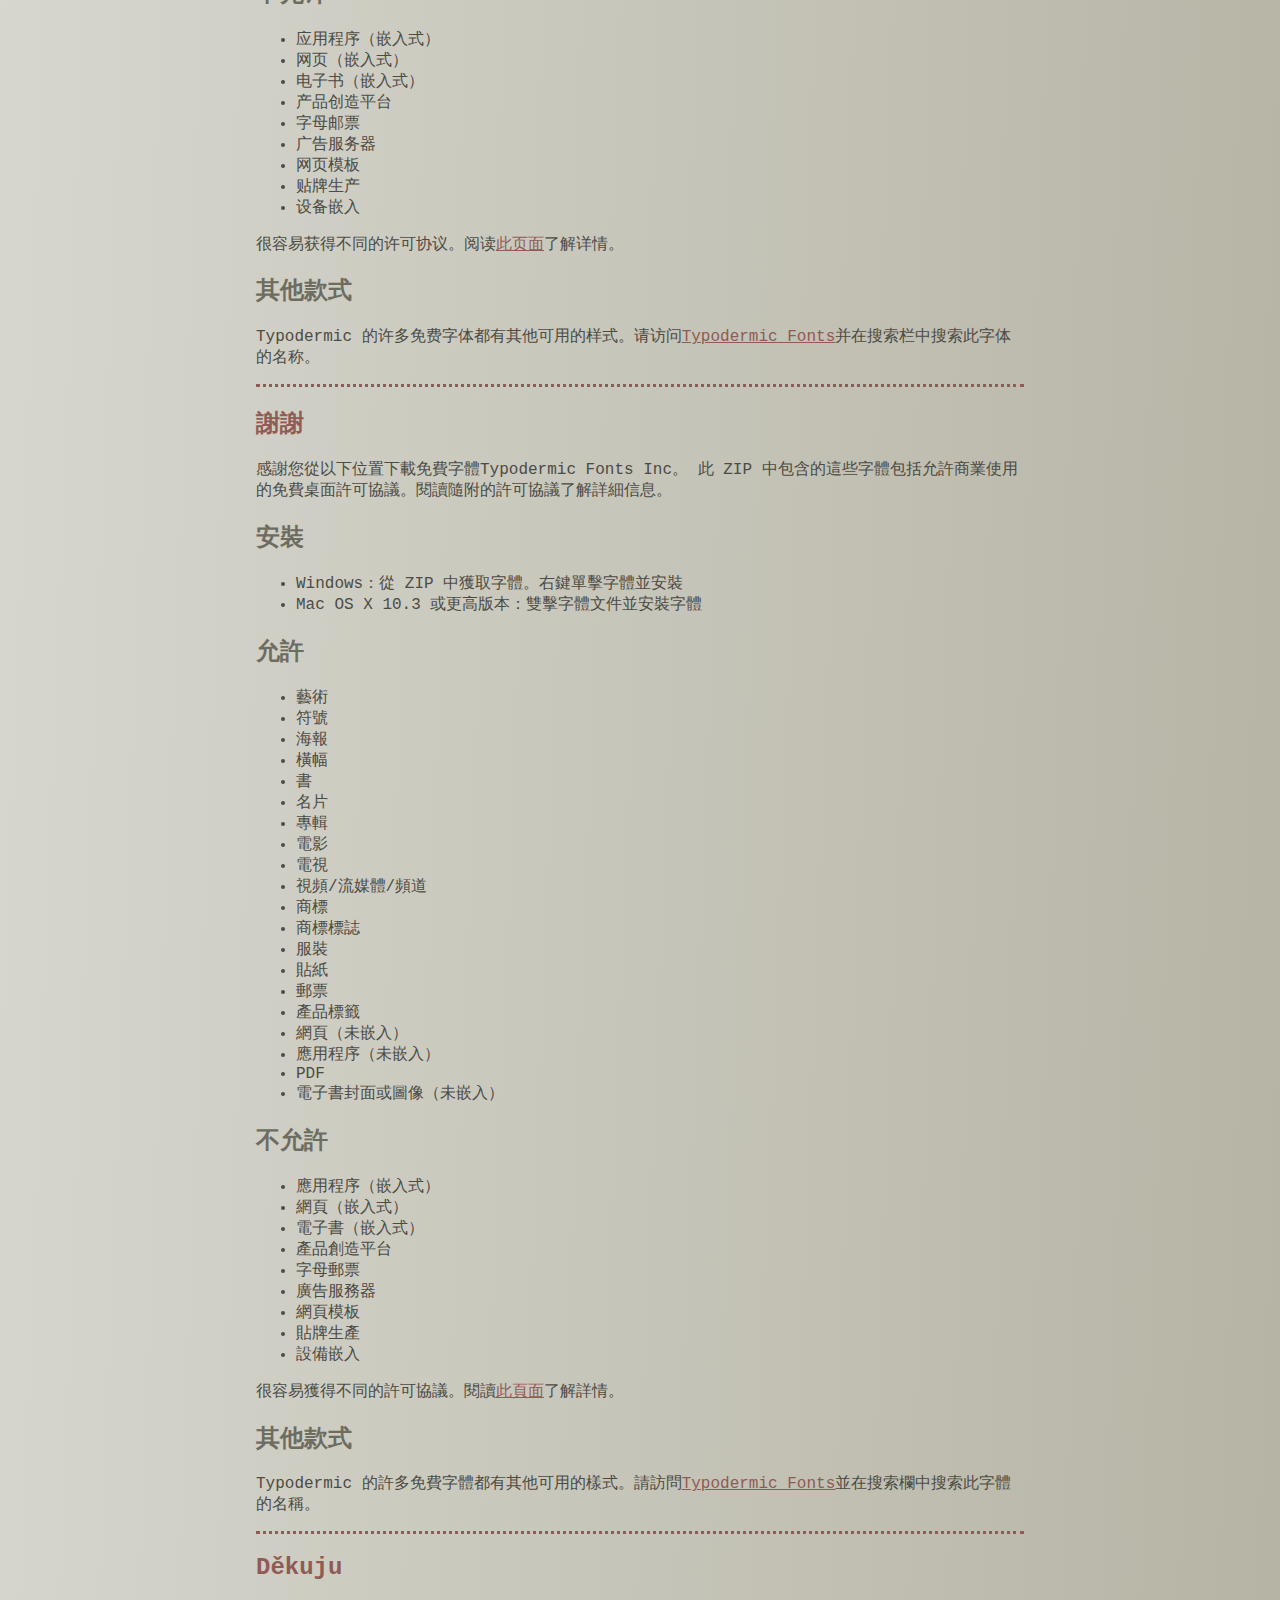
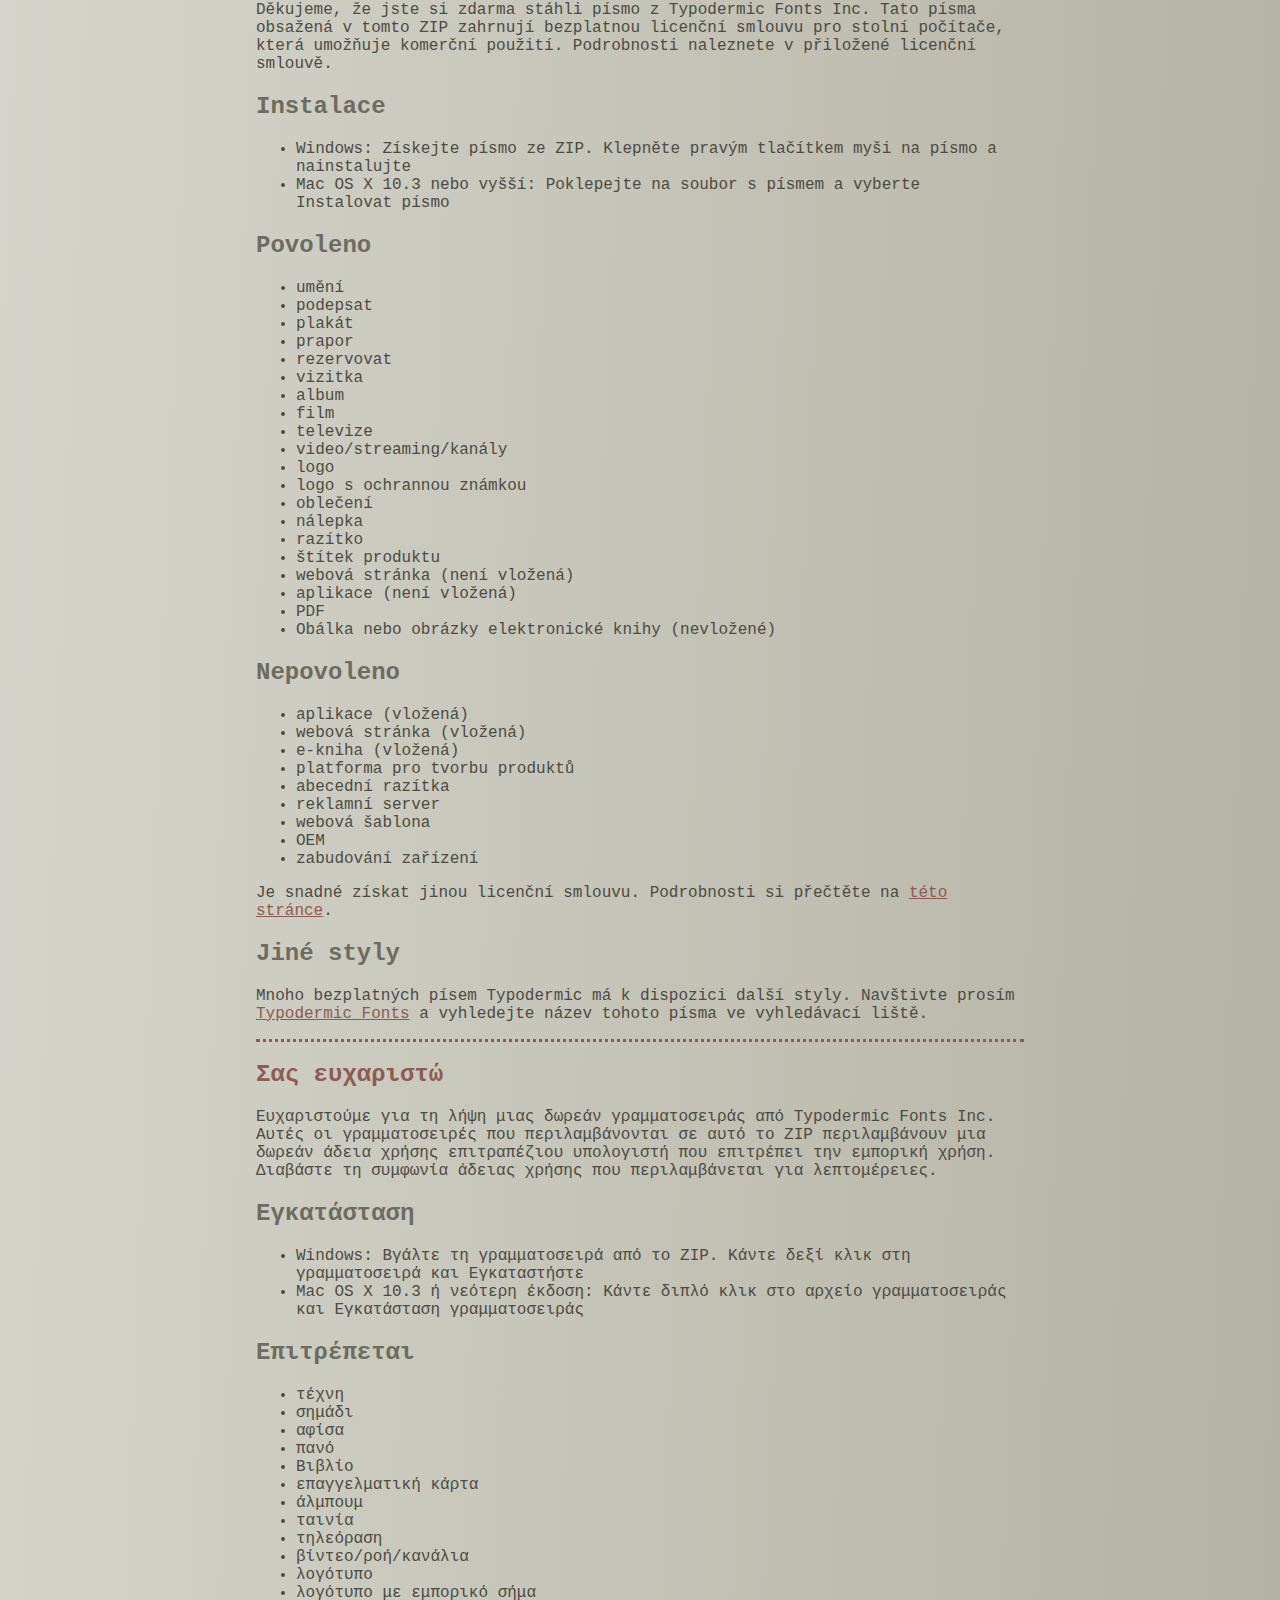
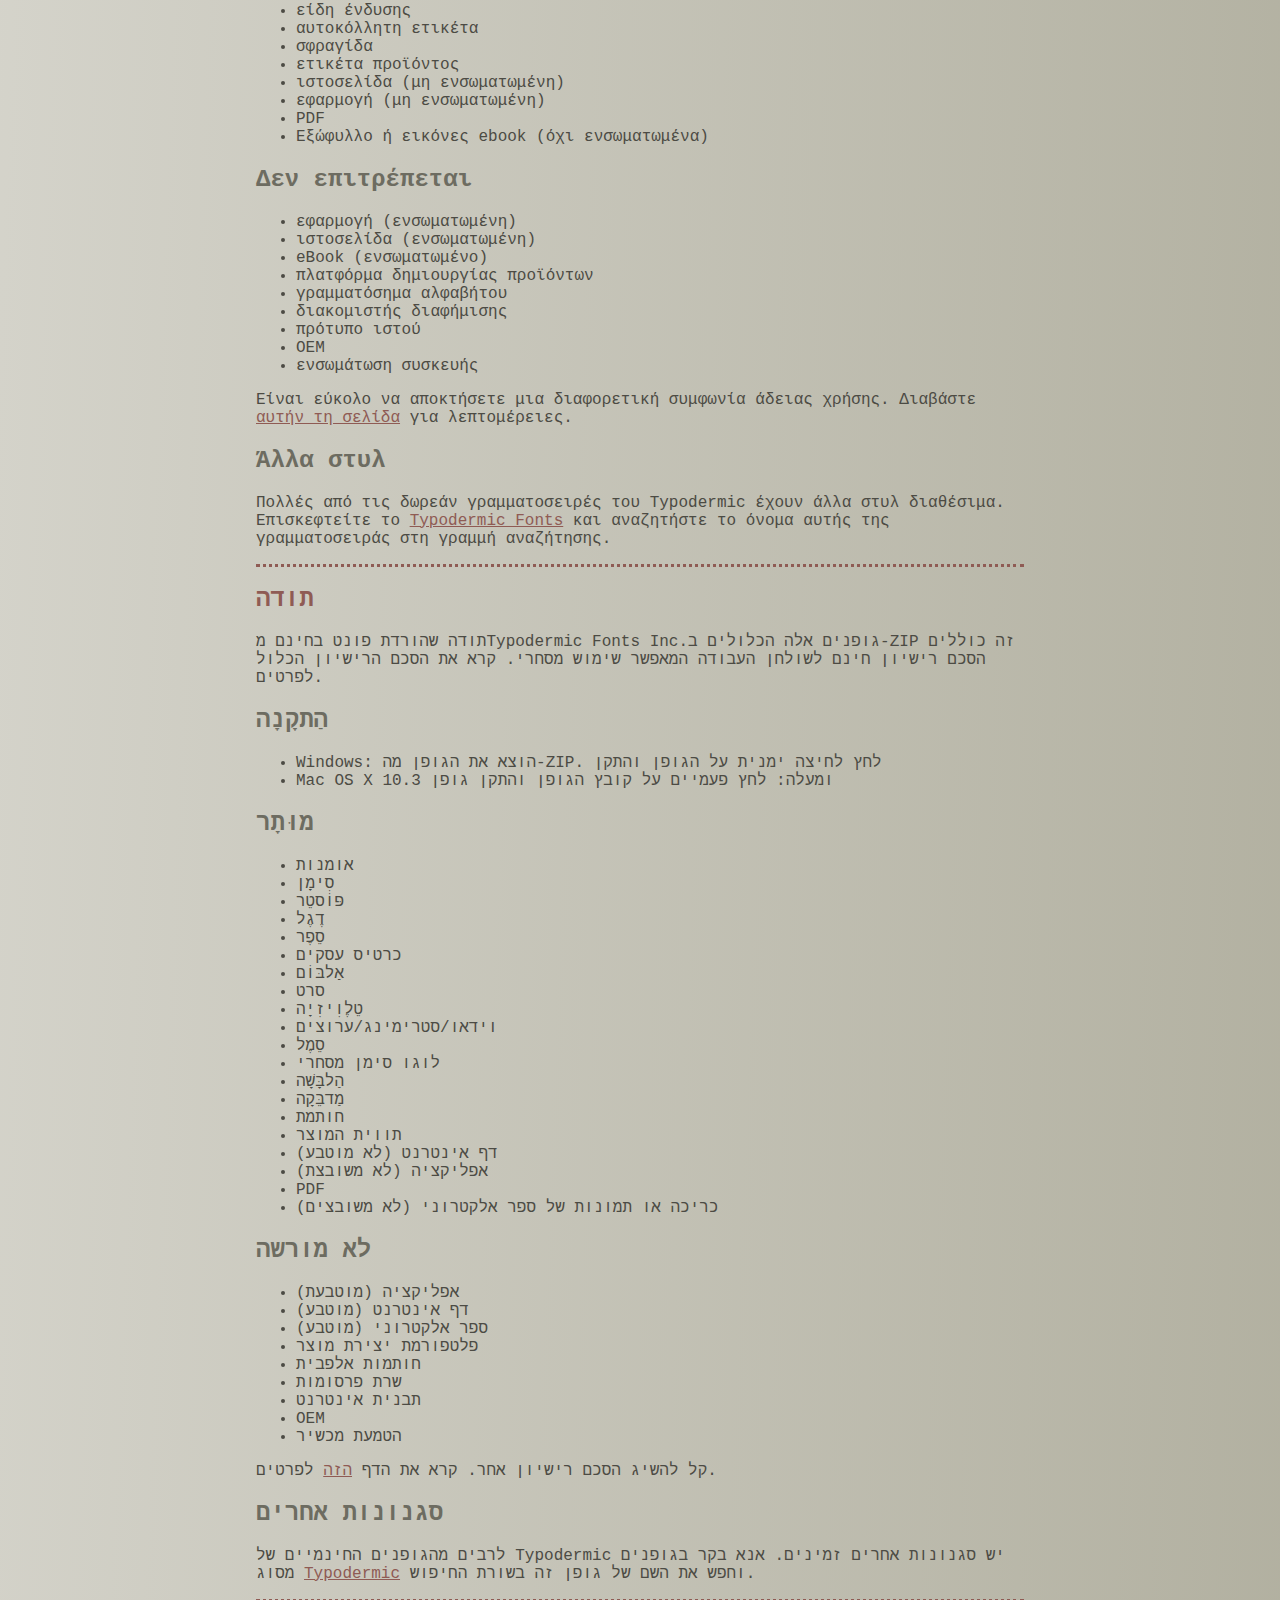
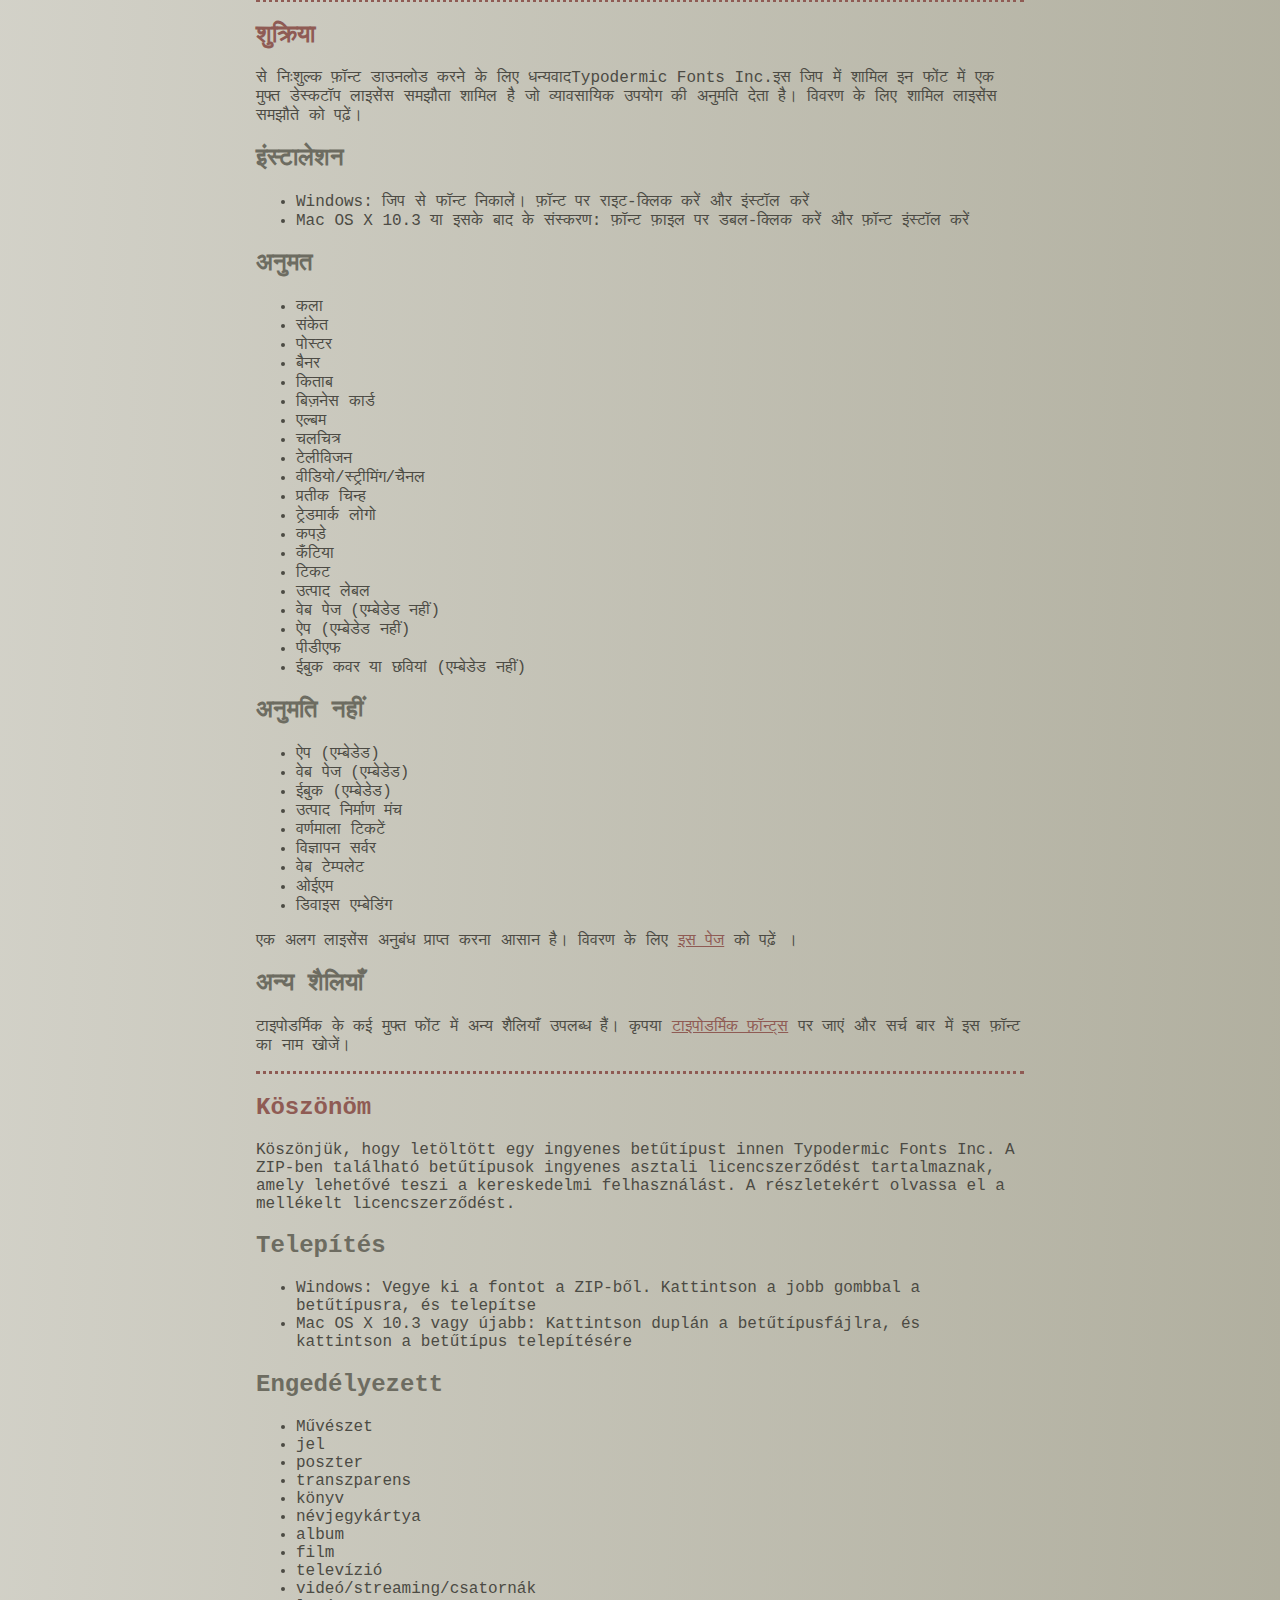
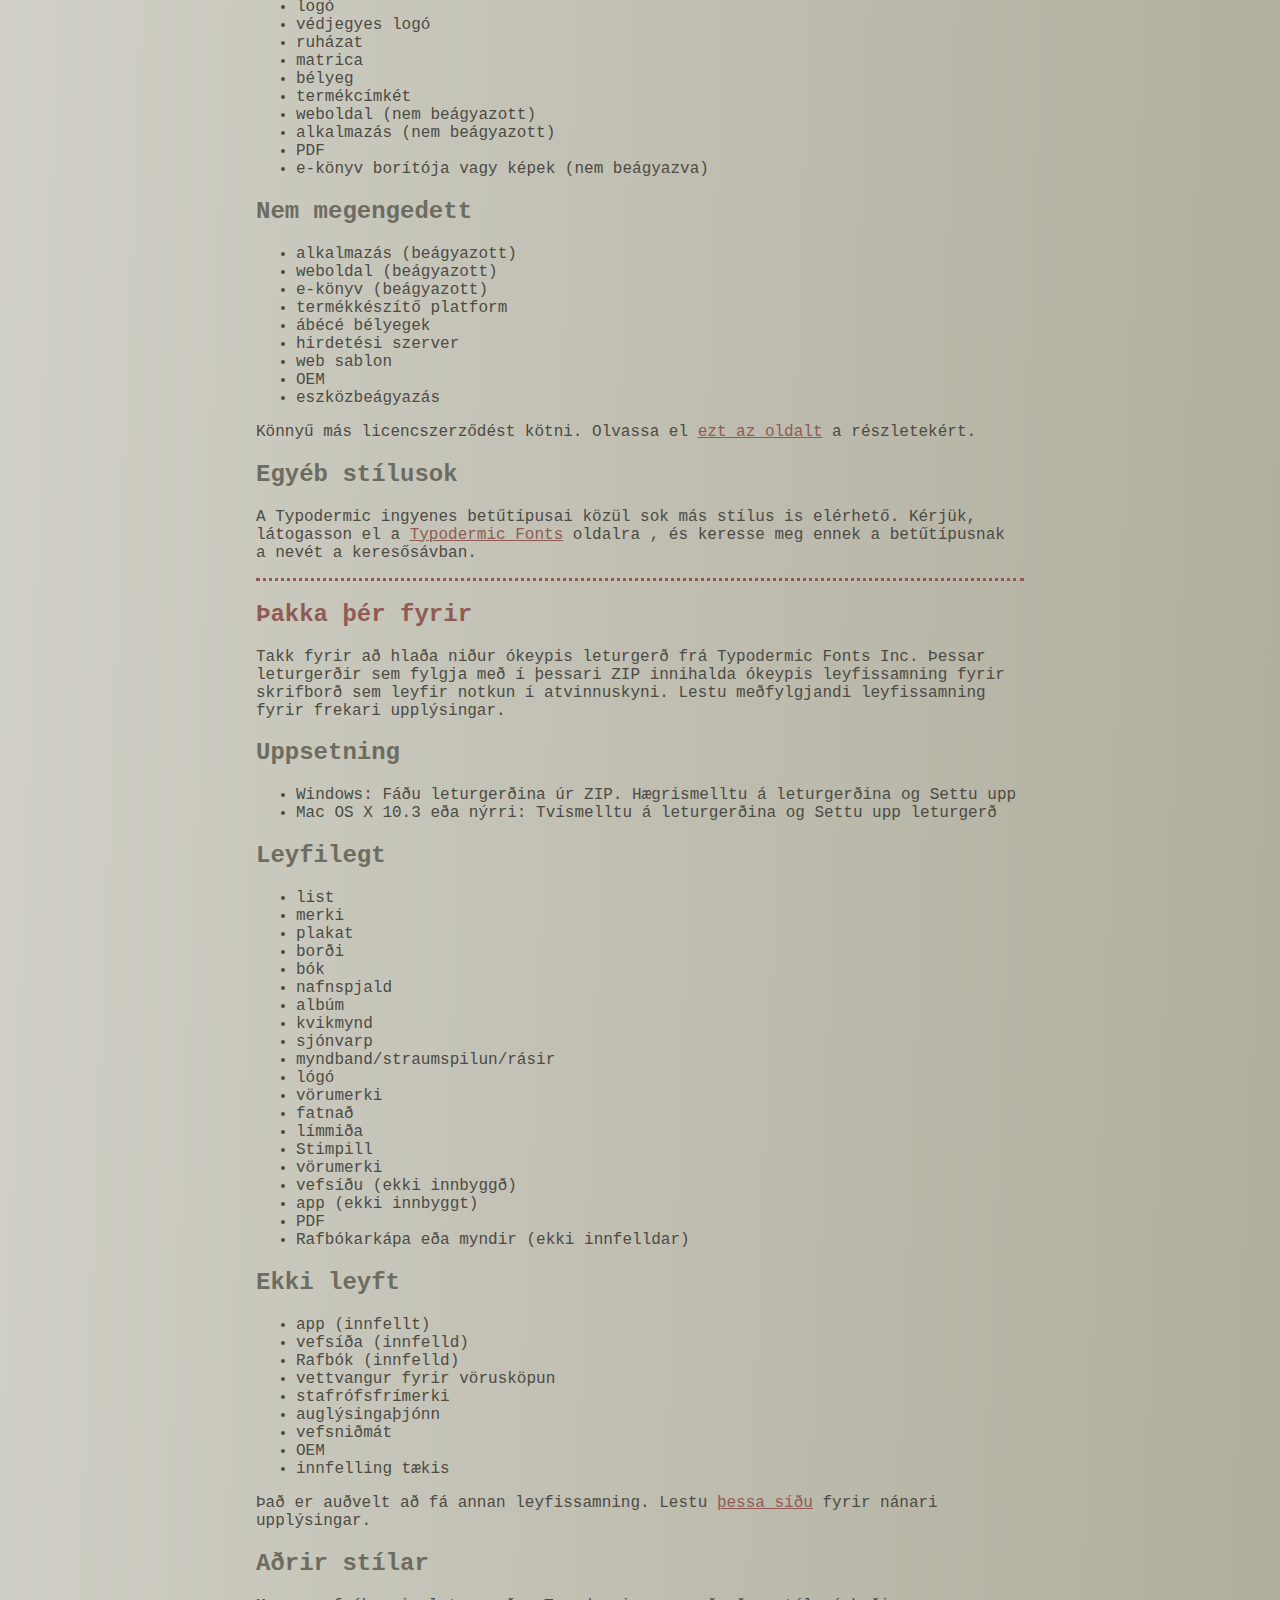
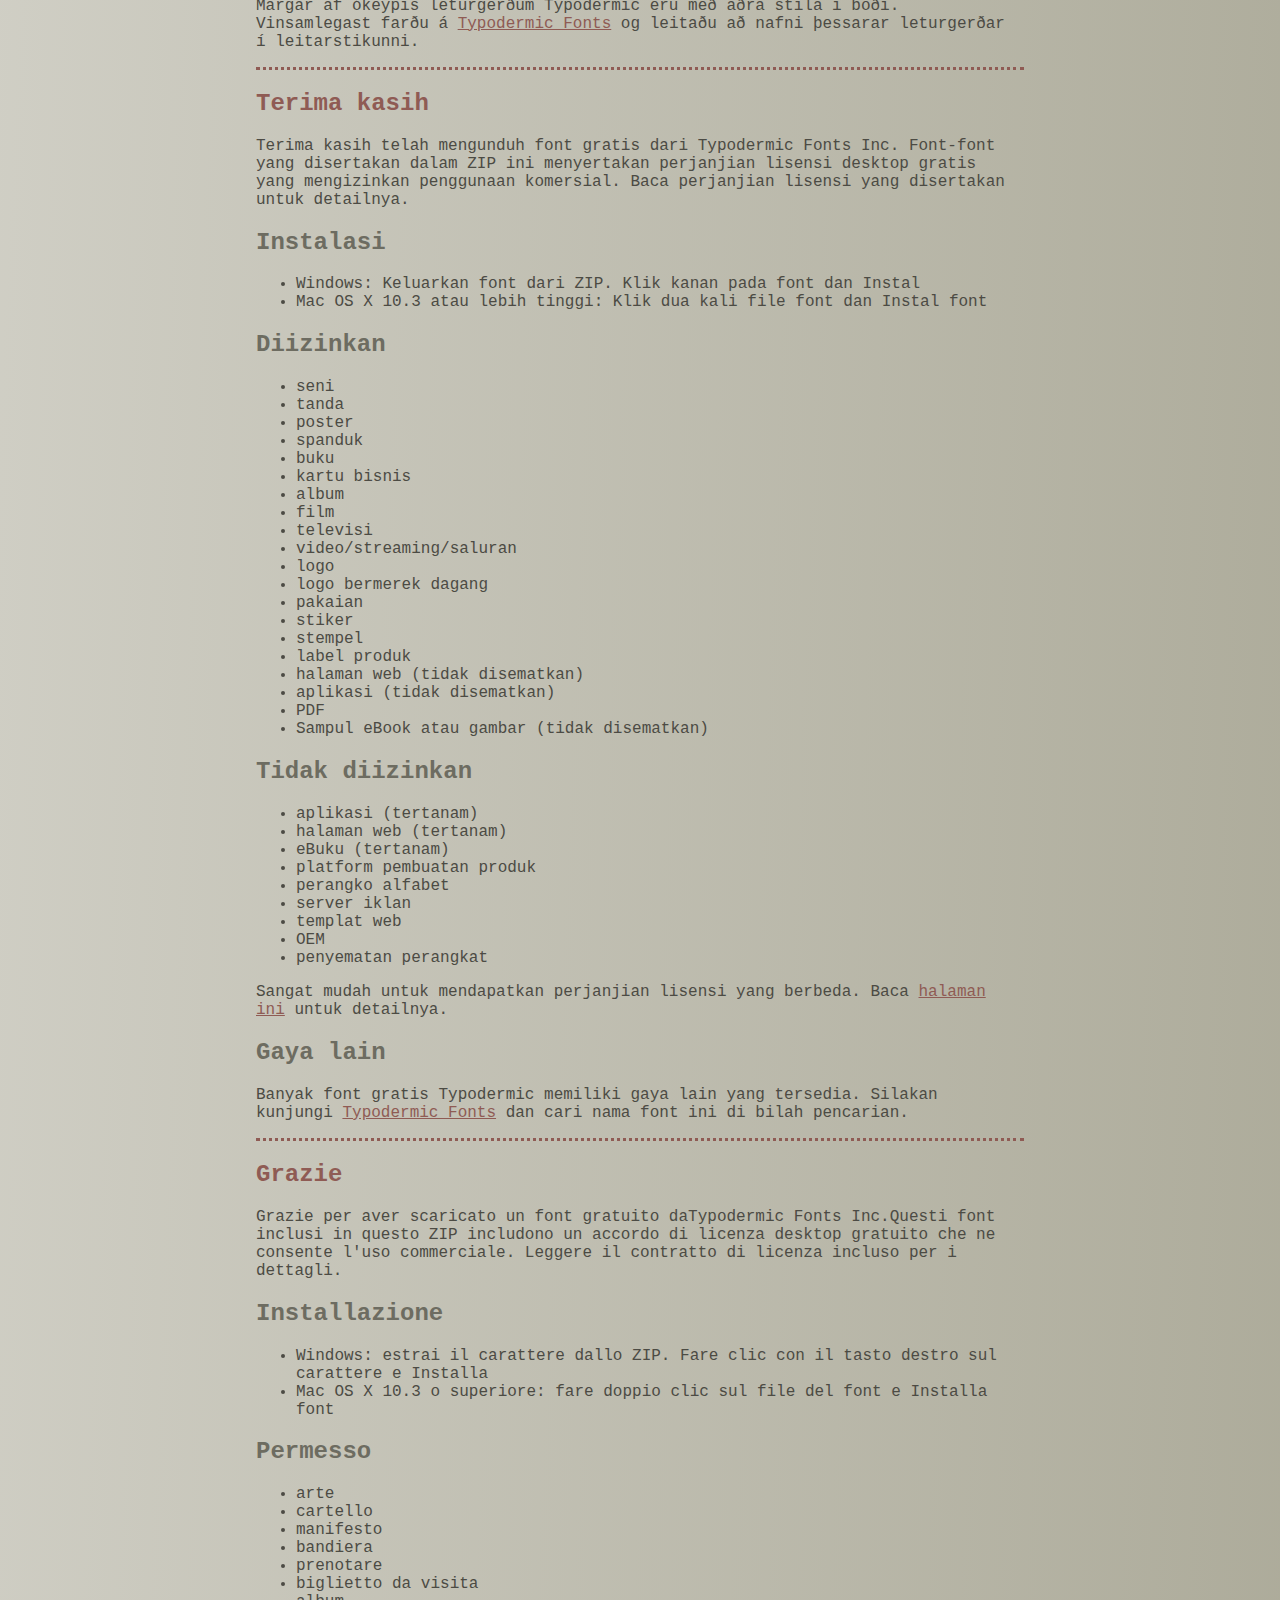
<file: css/dealerplate_california/read-this.html>
<head>
<meta http-equiv="Content-Type" content="text/html; charset=utf-8">
<title>Typodermic Fonts Inc. Free Font Instructions 2023</title>
<style type="text/css">
body {margin:30px 20% 120px 20%; padding:0px; font-family:Consolas, Courier, sans-serif; color:#4c4b44; background-color:#c2c1b3;
/* IE10 Consumer Preview */ 
background-image: -ms-linear-gradient(top left, #DEDDD6 0%, #9D9B87 100%);
/* Mozilla Firefox */ 
background-image: -moz-linear-gradient(top left, #DEDDD6 0%, #9D9B87 100%);
/* Opera */ 
background-image: -o-linear-gradient(top left, #DEDDD6 0%, #9D9B87 100%);
/* Webkit (Safari/Chrome 10) */ 
background-image: -webkit-gradient(linear, left top, right bottom, color-stop(0, #DEDDD6), color-stop(1, #9D9B87));
/* Webkit (Chrome 11+) */ 
background-image: -webkit-linear-gradient(top left, #DEDDD6 0%, #9D9B87 100%);
/* W3C Markup, IE10 Release Preview */ 
background-image: linear-gradient(to bottom right, #DEDDD6 0%, #9D9B87 100%);
	}
h2 {color:#6d6c61;}
a {color:#8f5b54;}
a:hover {color:#ffffff; background-color:#9a998c;}
hr.dotted {border: 0; border-top: 3px dotted #8f5b54;}
</style>
</head>

<body>

<br>

<p translate="no">
<a href="#German">Deutsch</a>
<a href="#Spanish">Español</a>
<a href="#French">Français</a>
<a href="#Arabic">العربية</a>
<a href="#Chinese">中国简体</a>
<a href="#Chinese(trad)">簡體字</a>
<a href="#Czech">Čeština</a>
<a href="#Greek">Ελληνικά</a>
<a href="#Hebrew">עִבְרִית</a>
<a href="#Hindi">हिन्दी</a>
<a href="#Hungarian">Magyar</a>
<a href="#Icelandic">Íslenska</a>
<a href="#Indonesian">Indonesia</a>
<a href="#Italian">Italiano</a>
<a href="#Korean">한국말</a>
<a href="#Japanese">日本語</a>
<a href="#Norwegian">Norsk</a>
<a href="#Polish">Język&nbsp;Polski</a>
<a href="#Portuguese">Português</a>
<a href="#Punjabi">ਪੰਜਾਬੀ</a>
<a href="#Romanian">Română</a>
<a href="#Russian">Русский</a>
<a href="#Swedish">Svenska</a>
<a href="#Tamil">தமிழ்</a>
<a href="#Thai">ภาษาไทย</a>
<a href="#Turkish">Türkçe</a>
<a href="#Ukrainian">Українська&nbsp;мова</a>
<a href="#Vietnamese">Tiếng&nbsp;Việt</a>
</p>

<h2>Thank you</h2>

<p>Thanks for downloading a free font from <span translate="no">Typodermic Fonts Inc.</span> These fonts included in this ZIP include a free desktop license agreement which permits commercial use. Read the included license agreement for details.</p>


<h2>Installation</h2>
<ul><li>Windows: Get the font out of the ZIP. Right-click on the font and <em>Install</em><li>Mac OS X 10.3 or above: Double-click the font file and <em>Install font</em></ul>

<h2>Allowed</h2>

<ul>
<li>art</li>
<li>sign</li>
<li>poster</li>
<li>banner</li>
<li>book</li>
<li>business card</li>
<li>album</li>
<li>movie</li>
<li>television</li>
<li>video/streaming/channels</li>
<li>logo</li>
<li>trademarked logo</li>
<li>clothing</li>
<li>sticker</li>
<li>stamp</li>
<li>product label</li>
<li>web page (not embedded)</li>
<li>app (not embedded)</li>
<li>PDF</li>
<li>eBook cover or images (not embedded)</li>
</ul>

<h2>Not allowed</h2>

<ul>
<li>app (embedded)</li>
<li>web page (embedded)</li>
<li>eBook (embedded)</li>
<li>product creation platform</li>
<li>alphabet stamps</li>
<li>advertisment server</li>
<li>web template</li>
<li>OEM</li>
<li>device embedding</li>
</ul>

<p>It&rsquo;s easy to get a different license agreement. Read the <a href="https://typodermicfonts.com/license/">this page</a> for details. </p>

<h2>Other styles</h2>

<p>Many of Typodermic's free fonts have other styles available. Please visit <a href="https://typodermicfonts.com">Typodermic Fonts</a> and search for the name of this font in the search bar.</p>

<hr class="dotted">

<h2><a id="German">Danke dir</a></h2>

<p>Vielen Dank, dass Sie eine kostenlose Schriftart von heruntergeladen haben Typodermic Fonts Inc. Diese in diesem ZIP enthaltenen Schriftarten beinhalten eine kostenlose Desktop-Lizenzvereinbarung, die eine kommerzielle Nutzung erlaubt. Lesen Sie die beigefügte Lizenzvereinbarung für Details.</p>


<h2>Installation</h2>
<ul><li>Windows: Holen Sie sich die Schriftart aus dem ZIP. Klicken Sie mit der rechten Maustaste auf die Schriftart und installieren Sie si<li>Mac OS X 10.3 oder höher: Doppelklicken Sie auf die Schriftartdatei und Schriftart installieren </ul>

<h2>Erlaubt</h2>

<ul>
<li>Kunst</li>
<li>Zeichen</li>
<li>Poster</li>
<li>Banner</li>
<li>Buchen</li>
<li>Visitenkarte</li>
<li>Album</li>
<li>Film</li>
<li>Fernsehen</li>
<li>Video/Streaming/Kanäle</li>
<li>Logo</li>
<li>markenrechtlich geschütztes Logo</li>
<li>Kleidung</li>
<li>Aufkleber</li>
<li>Briefmarke</li>
<li>Produktetikett</li>
<li>Webseite (nicht eingebettet)</li>
<li>App (nicht eingebettet)</li>
<li>PDF</li>
<li>eBook-Cover oder Bilder (nicht eingebettet)</li>
</ul>

<h2>Nicht erlaubt</h2>

<ul>
<li>App (eingebettet)</li>
<li>Webseite (eingebettet)</li>
<li>eBook (eingebettet)</li>
<li>Produkterstellungsplattform</li>
<li>Alphabet-Briefmarken</li>
<li>Werbeserver</li>
<li>Web-Vorlage</li>
<li>Erstausrüster</li>
<li>Geräteeinbettung</li>
</ul>

<p>Es ist einfach, eine andere Lizenzvereinbarung zu erhalten. Lesen Sie <a href="https://typodermicfonts.com/license/">diese Seite</a> für Details.</p>

<h2>Andere Stile</h2>

<p>Für viele der kostenlosen Schriftarten von Typodermic sind andere Stile verfügbar. Bitte besuchen Sie <a href="https://typodermicfonts.com">Typodermic Fonts</a> und suchen Sie in der Suchleiste nach dem Namen dieser Schriftart.</p>


<hr class="dotted">

<h2><a id="Spanish">Gracias</a></h2>

<p>Gracias por descargar una fuente gratuita de Typodermic Fonts Inc. Estas fuentes incluidas en este ZIP incluyen un acuerdo de licencia de escritorio gratuito que permite el uso comercial. Lea el acuerdo de licencia incluido para más detalles.</p>


<h2>Instalación</h2>
<ul><li>Windows: Saque la fuente del ZIP. Haga clic derecho en la fuente e instalar <li>Mac OS X 10.3 o superior: haga doble clic en el archivo de fuente e instale la fuente</ul>

<h2>Permitido</h2>

<ul>
<li>Arte</li>
<li>signo</li>
<li>póster</li>
<li>bandera</li>
<li>libro</li>
<li>tarjeta de visita</li>
<li>álbum</li>
<li>película</li>
<li>televisión</li>
<li>video/transmisión/canales</li>
<li>logo</li>
<li>logotipo de marca registrada</li>
<li>ropa</li>
<li>pegatina</li>
<li>estampilla</li>
<li>etiqueta del producto</li>
<li>página web (no incrustada)</li>
<li>aplicación (no incrustada)</li>
<li>PDF</li>
<li>Portada del libro electrónico o imágenes (no incrustadas)</li>
</ul>


<h2>No permitido</h2>

<ul>
<li>aplicación (incrustada)</li>
<li>página web (incrustada)</li>
<li>eBook (incrustado)</li>
<li>plataforma de creación de productos</li>
<li>sellos del alfabeto</li>
<li>servidor de anuncios</li>
<li>plantilla web</li>
<li>OEM</li>
<li>incrustación de dispositivo</li>
</ul>

<p>Es fácil obtener un acuerdo de licencia diferente. Lea <a href="https://typodermicfonts.com/license/">esta página</a> para más detalles.</p>

<h2>Otros estilos</h2>

<p>Muchas de las fuentes gratuitas de Typodermic tienen otros estilos disponibles. Visite  <a href="https://typodermicfonts.com">Typodermic Fonts</a> y busque el nombre de esta fuente en la barra de búsqueda.</p>


<hr class="dotted">

<h2><a id="French">Merci</a></h2>

<p>Merci d'avoir téléchargé une police gratuite sur Typodermic Fonts Inc. Ces polices incluses dans ce ZIP incluent un accord de licence de bureau gratuit qui permet une utilisation commerciale. Lisez le contrat de licence inclus pour plus de détails.</p>


<h2>Installation</h2>
<ul><li>Windows : extrayez la police du ZIP. Faites un clic droit sur la police et installez<li>Mac OS X 10.3 ou supérieur : double-cliquez sur le fichier de police et installez la police</ul>
  



<h2>Autorisé</h2>

<ul>
<li>de l'art</li>
<li>pancarte</li>
<li>affiche</li>
<li>bannière</li>
<li>livre</li>
<li>carte de visite</li>
<li>album</li>
<li>film</li>
<li>télévision</li>
<li>vidéo/streaming/chaînes</li>
<li>logo</li>
<li>logo de marque</li>
<li>Vêtements</li>
<li>autocollant</li>
<li>timbre</li>
<li>étiquette du produit</li>
<li>page Web (non intégrée)</li>
<li>application (non intégrée)</li>
<li>PDF</li>
<li>Couverture ou images d'eBook (non intégrées)</li>
</ul>
 


<h2>Interdit</h2>

<ul>
<li>application (intégrée)</li>
<li>page Web (intégrée)</li>
<li>eBook (intégré)</li>
<li>plateforme de création de produits</li>
<li>timbres alphabétiques</li>
<li>serveur de publicité</li>
<li>modèle web</li>
<li>FEO</li>
<li>intégration de l'appareil</li>
</ul>

<p>Il est facile d'obtenir un autre contrat de licence. Lisez  <a href="https://typodermicfonts.com/license/">cette page</a> pour plus de détails.</p>

<h2>Autres modèles</h2>

<p>De nombreuses polices gratuites de Typodermic proposent d'autres styles. Veuillez visiter  <a href="https://typodermicfonts.com">Typodermic Fonts</a> et rechercher le nom de cette police dans la barre de recherche.</p>


<hr class="dotted">

<h2><a id="Arabic">شكرًا لك</a></h2>

<p>

شكرا لتحميل الخط المجاني من Typodermic Fonts Inc. تتضمن هذه الخطوط المضمنة في ملف ZIP هذا اتفاقية ترخيص سطح مكتب مجانية تسمح بالاستخدام التجاري. اقرأ اتفاقية الترخيص المضمنة للحصول على التفاصيل.</p>


<h2>التركيب</h2>
<ul><li>Windows: أخرج الخط من ملف ZIP. انقر بزر الماوس الأيمن فوق الخط وتثبيت
    نظام التشغيل <li>Mac OS X 10.3 أو إصدار أحدث: انقر نقرًا مزدوجًا فوق ملف الخط وقم بتثبيت الخط</em></ul>

<h2>مسموح</h2>

<ul>
<li>فن</li>
<li>لافتة</li>
<li>ملصق</li>
<li>لافتة</li>
<li>كتاب</li>
<li>بطاقة العمل</li>
<li>الألبوم</li>
<li>فيلم</li>
<li>التلفاز</li>
<li>فيديو / تدفق / قنوات</li>
<li>شعار</li>
<li>شعار مسجّل كعلامة تجارية</li>
<li>ملابس</li>
<li>ملصق</li>
<li>ختم</li>
<li>ملصق المنتج</li>
<li>صفحة ويب (غير مضمنة)</li>
<li>التطبيق (غير مضمن)</li>
<li>بي دي إف</li>
<li>غلاف الكتاب الإلكتروني أو الصور (غير مضمنة)</li>
</ul>

<h2>غير مسموح</h2>

<ul>
<li>التطبيق (مضمن)</li>
<li>صفحة الويب (مضمنة)</li>
<li>كتاب إلكتروني (مضمن)</li>
<li>منصة إنشاء المنتجات</li>
<li>طوابع الأبجدية</li>
<li>خادم الإعلان</li>
<li>قالب الويب</li>
<li>OEM</li>
<li>تضمين الجهاز</li>
</ul>

<p>من السهل  للحصول على <a href="https://typodermicfonts.com/license/">هذه الصفحة</a>  اقرأ هذه الصفحة للحصول على التفاصي</p>


<h2>أنماط أخرى</h2>

<p>العديد من الخطوط المجانية في Typodermic لها أنماط أخرى متاحة. يرجى زيارة <a href="https://typodermicfonts.com">TTypodermic Fonts</a> والبحث عن اسم هذا الخط في شريط البحث.</p>


<hr class="dotted">

<h2><a id="Chinese">谢谢</a></h2>

<p>感谢您从以下位置下载免费字体Typodermic Fonts Inc.此 ZIP 中包含的这些字体包括允许商业使用的免费桌面许可协议。阅读随附的许可协议了解详细信息。</p>


<h2>安装</h2>
<ul><li>Windows：从 ZIP 中获取字体。右键单击字体并安装<li>Mac OS X 10.3 或更高版本：双击字体文件并安装字体 </ul>

<h2>允许</h2>





<ul>
<li>艺术</li>
<li>符号</li>
<li>海报</li>
<li>横幅</li>
<li>书</li>
<li>名片</li>
<li>专辑</li>
<li>电影</li>
<li>电视</li>
<li>视频/流媒体/频道</li>
<li>商标</li>
<li>商标标志</li>
<li>服装</li>
<li>贴纸</li>
<li>邮票</li>
<li>产品标签</li>
<li>网页（未嵌入）</li>
<li>应用程序（未嵌入）</li>
<li>PDF</li>
<li>电子书封面或图像（未嵌入）</li>
</ul>

<h2>不允许</h2>

<ul>
<li>应用程序（嵌入式）</li>
<li>网页（嵌入式）</li>
<li>电子书（嵌入式）</li>
<li>产品创造平台</li>
<li>字母邮票</li>
<li>广告服务器</li>
<li>网页模板</li>
<li>贴牌生产</li>
<li>设备嵌入</li>
</ul>

<p>很容易获得不同的许可协议。阅读<a href="https://typodermicfonts.com/license/">此页面</a>了解详情。</p>

<h2>其他款式</h2>

<p>Typodermic 的许多免费字体都有其他可用的样式。请访问<a href="https://typodermicfonts.com">Typodermic Fonts</a>并在搜索栏中搜索此字体的名称。</p>


<hr class="dotted">

<h2><a id="Chinese(trad)">謝謝</a></h2>

<p>感謝您從以下位置下載免費字體Typodermic Fonts Inc。 此 ZIP 中包含的這些字體包括允許商業使用的免費桌面許可協議。閱讀隨附的許可協議了解詳細信息。</p>


<h2>安裝</h2>
<ul><li>Windows：從 ZIP 中獲取字體。右鍵單擊字體並安裝<li>Mac OS X 10.3 或更高版本：雙擊字體文件並安裝字體 </ul>

<h2>允許</h2>

<ul>
<li>藝術</li>
<li>符號</li>
<li>海報</li>
<li>橫幅</li>
<li>書</li>
<li>名片</li>
<li>專輯</li>
<li>電影</li>
<li>電視</li>
<li>視頻/流媒體/頻道</li>
<li>商標</li>
<li>商標標誌</li>
<li>服裝</li>
<li>貼紙</li>
<li>郵票</li>
<li>產品標籤</li>
<li>網頁（未嵌入）</li>
<li>應用程序（未嵌入）</li>
<li>PDF</li>
<li>電子書封面或圖像（未嵌入）</li>


</ul>

<h2>不允許</h2>

<ul>
<li>應用程序（嵌入式）</li>
<li>網頁（嵌入式）</li>
<li>電子書（嵌入式）</li>
<li>產品創造平台</li>
<li>字母郵票</li>
<li>廣告服務器</li>
<li>網頁模板</li>
<li>貼牌生產</li>
<li>設備嵌入</li>
</ul>

<p>很容易獲得不同的許可協議。閱讀<a href="https://typodermicfonts.com/license/">此頁面</a>了解詳情。</p>

<h2>其他款式</h2>

<p>Typodermic 的許多免費字體都有其他可用的樣式。請訪問<a href="https://typodermicfonts.com">Typodermic Fonts</a>並在搜索欄中搜索此字體的名稱。</p>


<hr class="dotted">

<h2><a id="Czech">Děkuju</a></h2>

<p>Děkujeme, že jste si zdarma stáhli písmo z Typodermic Fonts Inc. Tato písma obsažená v tomto ZIP zahrnují bezplatnou licenční smlouvu pro stolní počítače, která umožňuje komerční použití. Podrobnosti naleznete v přiložené licenční smlouvě.</p>


<h2>Instalace</h2>
<ul><li>Windows: Získejte písmo ze ZIP. Klepněte pravým tlačítkem myši na písmo a nainstalujte <li>Mac OS X 10.3 nebo vyšší: Poklepejte na soubor s písmem a vyberte Instalovat písmo </ul>

<h2>Povoleno</h2>

<ul>
<li>umění</li>
<li>podepsat</li>
<li>plakát</li>
<li>prapor</li>
<li>rezervovat</li>
<li>vizitka</li>
<li>album</li>
<li>film</li>
<li>televize</li>
<li>video/streaming/kanály</li>
<li>logo</li>
<li>logo s ochrannou známkou</li>
<li>oblečení</li>
<li>nálepka</li>
<li>razítko</li>
<li>štítek produktu</li>
<li>webová stránka (není vložená)</li>
<li>aplikace (není vložená)</li>
<li>PDF</li>
<li>Obálka nebo obrázky elektronické knihy (nevložené)</li>
</ul>

<h2>Nepovoleno</h2>

<ul>
<li>aplikace (vložená)</li>
<li>webová stránka (vložená)</li>
<li>e-kniha (vložená)</li>
<li>platforma pro tvorbu produktů</li>
<li>abecední razítka</li>
<li>reklamní server</li>
<li>webová šablona</li>
<li>OEM</li>
<li>zabudování zařízení</li>
</ul>

<p>Je snadné získat jinou licenční smlouvu. Podrobnosti si přečtěte na <a href="https://typodermicfonts.com/license/">této stránce</a>.

<h2>Jiné styly</h2>

<p>Mnoho bezplatných písem Typodermic má k dispozici další styly. Navštivte prosím <a href="https://typodermicfonts.com">Typodermic Fonts</a> a vyhledejte název tohoto písma ve vyhledávací liště.</p>

<hr class="dotted">

<h2><a id="Greek">Σας ευχαριστώ</a></h2>

<p>Ευχαριστούμε για τη λήψη μιας δωρεάν γραμματοσειράς από Typodermic Fonts Inc. Αυτές οι γραμματοσειρές που περιλαμβάνονται σε αυτό το ZIP περιλαμβάνουν μια δωρεάν άδεια χρήσης επιτραπέζιου υπολογιστή που επιτρέπει την εμπορική χρήση. Διαβάστε τη συμφωνία άδειας χρήσης που περιλαμβάνεται για λεπτομέρειες.</p>


<h2>Εγκατάσταση</h2>
<ul><li>Windows: Βγάλτε τη γραμματοσειρά από το ZIP. Κάντε δεξί κλικ στη γραμματοσειρά και Εγκαταστήστε <li>Mac OS X 10.3 ή νεότερη έκδοση: Κάντε διπλό κλικ στο αρχείο γραμματοσειράς και Εγκατάσταση γραμματοσειράς</ul>

<h2>Επιτρέπεται</h2>

<ul>
<li>τέχνη</li>
<li>σημάδι</li>
<li>αφίσα</li>
<li>πανό</li>
<li>Βιβλίο</li>
<li>επαγγελματική κάρτα</li>
<li>άλμπουμ</li>
<li>ταινία</li>
<li>τηλεόραση</li>
<li>βίντεο/ροή/κανάλια</li>
<li>λογότυπο</li>
<li>λογότυπο με εμπορικό σήμα</li>
<li>είδη ένδυσης</li>
<li>αυτοκόλλητη ετικέτα</li>
<li>σφραγίδα</li>
<li>ετικέτα προϊόντος</li>
<li>ιστοσελίδα (μη ενσωματωμένη)</li>
<li>εφαρμογή (μη ενσωματωμένη)</li>
<li>PDF</li>
<li>Εξώφυλλο ή εικόνες ebook (όχι ενσωματωμένα)</li>
</ul>

<h2>Δεν επιτρέπεται</h2>

<ul>
<li>εφαρμογή (ενσωματωμένη)</li>
<li>ιστοσελίδα (ενσωματωμένη)</li>
<li>eBook (ενσωματωμένο)</li>
<li>πλατφόρμα δημιουργίας προϊόντων</li>
<li>γραμματόσημα αλφαβήτου</li>
<li>διακομιστής διαφήμισης</li>
<li>πρότυπο ιστού</li>
<li>OEM</li>
<li>ενσωμάτωση συσκευής</li>
</ul>

<p>Είναι εύκολο να αποκτήσετε μια διαφορετική συμφωνία άδειας χρήσης. Διαβάστε <a href="https://typodermicfonts.com/license/">αυτήν τη σελίδα</a> για λεπτομέρειες.</p>

<h2>Άλλα στυλ</h2>

<p>Πολλές από τις δωρεάν γραμματοσειρές του Typodermic έχουν άλλα στυλ διαθέσιμα. Επισκεφτείτε το <a href="https://typodermicfonts.com">Typodermic Fonts</a> και αναζητήστε το όνομα αυτής της γραμματοσειράς στη γραμμή αναζήτησης.</p>


<hr class="dotted">

<h2><a id="Hebrew">תודה</a></h2>

<p>תודה שהורדת פונט בחינם מTypodermic Fonts Inc.גופנים אלה הכלולים ב-ZIP זה כוללים הסכם רישיון חינם לשולחן העבודה המאפשר שימוש מסחרי. קרא את הסכם הרישיון הכלול לפרטים.</p>


<h2>הַתקָנָה</h2>
<ul><li>Windows: הוצא את הגופן מה-ZIP. לחץ לחיצה ימנית על הגופן והתקן<li>Mac OS X 10.3 ומעלה: לחץ פעמיים על קובץ הגופן והתקן גופן</ul>

   
<h2>מוּתָר</h2>

<ul>
<li>אומנות</li>
<li>סִימָן</li>
<li>פּוֹסטֵר</li>
<li>דֶגֶל</li>
<li>סֵפֶר</li>
<li>כרטיס עסקים</li>
<li>אַלבּוֹם</li>
<li>סרט</li>
<li>טֵלֶוִיזִיָה</li>
<li>וידאו/סטרימינג/ערוצים</li>
<li>סֵמֶל</li>
<li>לוגו סימן מסחרי</li>
<li>הַלבָּשָׁה</li>
<li>מַדבֵּקָה</li>
<li>חותמת</li>
<li>תווית המוצר</li>
<li>דף אינטרנט (לא מוטבע)</li>
<li>אפליקציה (לא משובצת)</li>
<li>PDF</li>
<li>כריכה או תמונות של ספר אלקטרוני (לא משובצים)</li>
</ul>

<h2>לא מורשה</h2>

<ul>
<li>אפליקציה (מוטבעת)</li>
<li>דף אינטרנט (מוטבע)</li>
<li>ספר אלקטרוני (מוטבע)</li>
<li>פלטפורמת יצירת מוצר</li>
<li>חותמות אלפבית</li>
<li>שרת פרסומות</li>
<li>תבנית אינטרנט</li>
<li>OEM</li>
<li>הטמעת מכשיר</li>
</ul>

<p>קל להשיג הסכם רישיון אחר. קרא את הדף <a href="https://typodermicfonts.com/license/">הזה</a> לפרטים.</p>

<h2>סגנונות אחרים</h2>

<p>לרבים מהגופנים החינמיים של Typodermic יש סגנונות אחרים זמינים. אנא בקר בגופנים מסוג <a href="https://typodermicfonts.com">Typodermic</a> וחפש את השם של גופן זה בשורת החיפוש.</p>

<hr class="dotted">

<h2><a id="Hindi">शुक्रिया</a></h2>

<p>से निःशुल्क फ़ॉन्ट डाउनलोड करने के लिए धन्यवादTypodermic Fonts Inc.इस जिप में शामिल इन फोंट में एक मुफ्त डेस्कटॉप लाइसेंस समझौता शामिल है जो व्यावसायिक उपयोग की अनुमति देता है। विवरण के लिए शामिल लाइसेंस समझौते को पढ़ें।</p>


<h2>इंस्टालेशन</h2>
<ul><li>Windows: जिप से फॉन्ट निकालें। फ़ॉन्ट पर राइट-क्लिक करें और इंस्टॉल करें<li>Mac OS X 10.3 या इसके बाद के संस्करण: फ़ॉन्ट फ़ाइल पर डबल-क्लिक करें और फ़ॉन्ट इंस्टॉल करें </ul>

<h2>अनुमत</h2>

<ul>
<li>कला</li>
<li>संकेत</li>
<li>पोस्टर</li>
<li>बैनर</li>
<li>किताब</li>
<li>बिज़नेस कार्ड</li>
<li>एल्बम</li>
<li>चलचित्र</li>
<li>टेलीविजन</li>
<li>वीडियो/स्ट्रीमिंग/चैनल</li>
<li>प्रतीक चिन्ह</li>
<li>ट्रेडमार्क लोगो</li>
<li>कपड़े</li>
<li>कँटिया</li>
<li>टिकट</li>
<li>उत्पाद लेबल</li>
<li>वेब पेज (एम्बेडेड नहीं)</li>
<li>ऐप (एम्बेडेड नहीं)</li>
<li>पीडीएफ</li>
<li>ईबुक कवर या छवियां (एम्बेडेड नहीं)</li>
</ul>

<h2>अनुमति नहीं</h2>

<ul>
<li>ऐप (एम्बेडेड)</li>
<li>वेब पेज (एम्बेडेड)</li>
<li>ईबुक (एम्बेडेड)</li>
<li>उत्पाद निर्माण मंच</li>
<li>वर्णमाला टिकटें</li>
<li>विज्ञापन सर्वर</li>
<li>वेब टेम्पलेट</li>
<li>ओईएम</li>
<li>डिवाइस एम्बेडिंग</li>
</ul>

<p>एक अलग लाइसेंस अनुबंध प्राप्त करना आसान है। विवरण के लिए <a href="https://typodermicfonts.com/license/">इस पेज</a> को पढ़ें ।</p>

<h2>अन्य शैलियाँ</h2>

<p>टाइपोडर्मिक के कई मुफ्त फोंट में अन्य शैलियाँ उपलब्ध हैं। कृपया <a href="https://typodermicfonts.com">टाइपोडर्मिक फ़ॉन्ट्स</a> पर जाएं और सर्च बार में इस फ़ॉन्ट का नाम खोजें।</p>


<hr class="dotted">

<h2><a id="Hungarian">Köszönöm</a></h2>

<p>Köszönjük, hogy letöltött egy ingyenes betűtípust innen Typodermic Fonts Inc. A ZIP-ben található betűtípusok ingyenes asztali licencszerződést tartalmaznak, amely lehetővé teszi a kereskedelmi felhasználást. A részletekért olvassa el a mellékelt licencszerződést.</p>


<h2>Telepítés</h2>
<ul><li>Windows: Vegye ki a fontot a ZIP-ből. Kattintson a jobb gombbal a betűtípusra, és telepítse <li>Mac OS X 10.3 vagy újabb: Kattintson duplán a betűtípusfájlra, és kattintson a betűtípus telepítésére </ul>

<h2>Engedélyezett</h2>

<ul>
<li>Művészet</li>
<li>jel</li>
<li>poszter</li>
<li>transzparens</li>
<li>könyv</li>
<li>névjegykártya</li>
<li>album</li>
<li>film</li>
<li>televízió</li>
<li>videó/streaming/csatornák</li>
<li>logó</li>
<li>védjegyes logó</li>
<li>ruházat</li>
<li>matrica</li>
<li>bélyeg</li>
<li>termékcímkét</li>
<li>weboldal (nem beágyazott)</li>
<li>alkalmazás (nem beágyazott)</li>
<li>PDF</li>
<li>e-könyv borítója vagy képek (nem beágyazva)</li>
</ul>

<h2>Nem megengedett</h2>

<ul>
<li>alkalmazás (beágyazott)</li>
<li>weboldal (beágyazott)</li>
<li>e-könyv (beágyazott)</li>
<li>termékkészítő platform</li>
<li>ábécé bélyegek</li>
<li>hirdetési szerver</li>
<li>web sablon</li>
<li>OEM</li>
<li>eszközbeágyazás</li>
</ul>

<p>Könnyű más licencszerződést kötni. Olvassa el <a href="https://typodermicfonts.com/license/">ezt az oldalt</a> a részletekért.</p>

<h2>Egyéb stílusok</h2>

<p>A Typodermic ingyenes betűtípusai közül sok más stílus is elérhető. Kérjük, látogasson el a <a href="https://typodermicfonts.com">Typodermic Fonts</a> oldalra , és keresse meg ennek a betűtípusnak a nevét a keresősávban.</p>


<hr class="dotted">

<h2><a id="Icelandic">Þakka þér fyrir</a></h2>

<p>Takk fyrir að hlaða niður ókeypis leturgerð frá Typodermic Fonts Inc. Þessar leturgerðir sem fylgja með í þessari ZIP innihalda ókeypis leyfissamning fyrir skrifborð sem leyfir notkun í atvinnuskyni. Lestu meðfylgjandi leyfissamning fyrir frekari upplýsingar.</p>

<h2>Uppsetning</h2>
<ul><li>Windows: Fáðu leturgerðina úr ZIP. Hægrismelltu á leturgerðina og Settu upp <li>Mac OS X 10.3 eða nýrri: Tvísmelltu á leturgerðina og Settu upp leturgerð</ul>

<h2>Leyfilegt</h2>

<ul>
<li>list</li>
<li>merki</li>
<li>plakat</li>
<li>borði</li>
<li>bók</li>
<li>nafnspjald</li>
<li>albúm</li>
<li>kvikmynd</li>
<li>sjónvarp</li>
<li>myndband/straumspilun/rásir</li>
<li>lógó</li>
<li>vörumerki</li>
<li>fatnað</li>
<li>límmiða</li>
<li>Stimpill</li>
<li>vörumerki</li>
<li>vefsíðu (ekki innbyggð)</li>
<li>app (ekki innbyggt)</li>
<li>PDF</li>
<li>Rafbókarkápa eða myndir (ekki innfelldar)</li>
</ul>

<h2>Ekki leyft</h2>

<ul>
<li>app (innfellt)</li>
<li>vefsíða (innfelld)</li>
<li>Rafbók (innfelld)</li>
<li>vettvangur fyrir vörusköpun</li>
<li>stafrófsfrímerki</li>
<li>auglýsingaþjónn</li>
<li>vefsniðmát</li>
<li>OEM</li>
<li>innfelling tækis</li>
</ul>

<p>Það er auðvelt að fá annan leyfissamning. Lestu <a href="https://typodermicfonts.com/license/">þessa síðu</a> fyrir nánari upplýsingar.</p>

<h2>Aðrir stílar</h2>

<p>Margar af ókeypis leturgerðum Typodermic eru með aðra stíla í boði. Vinsamlegast farðu á <a href="https://typodermicfonts.com">Typodermic Fonts</a> og leitaðu að nafni þessarar leturgerðar í leitarstikunni.</p>


<hr class="dotted">

<h2><a id="Indonesian">Terima kasih</a></h2>

<p>Terima kasih telah mengunduh font gratis dari Typodermic Fonts Inc. Font-font yang disertakan dalam ZIP ini menyertakan perjanjian lisensi desktop gratis yang mengizinkan penggunaan komersial. Baca perjanjian lisensi yang disertakan untuk detailnya.</p>


<h2>Instalasi</h2>
<ul><li>Windows: Keluarkan font dari ZIP. Klik kanan pada font dan Instal <li>Mac OS X 10.3 atau lebih tinggi: Klik dua kali file font dan Instal font </ul>

<h2>Diizinkan</h2>

<ul>
<li>seni</li>
<li>tanda</li>
<li>poster</li>
<li>spanduk</li>
<li>buku</li>
<li>kartu bisnis</li>
<li>album</li>
<li>film</li>
<li>televisi</li>
<li>video/streaming/saluran</li>
<li>logo</li>
<li>logo bermerek dagang</li>
<li>pakaian</li>
<li>stiker</li>
<li>stempel</li>
<li>label produk</li>
<li>halaman web (tidak disematkan)</li>
<li>aplikasi (tidak disematkan)</li>
<li>PDF</li>
<li>Sampul eBook atau gambar (tidak disematkan)</li>
</ul>

<h2>Tidak diizinkan</h2>

<ul>
<li>aplikasi (tertanam)</li>
<li>halaman web (tertanam)</li>
<li>eBuku (tertanam)</li>
<li>platform pembuatan produk</li>
<li>perangko alfabet</li>
<li>server iklan</li>
<li>templat web</li>
<li>OEM</li>
<li>penyematan perangkat</li>
</ul>

<p>Sangat mudah untuk mendapatkan perjanjian lisensi yang berbeda. Baca <a href="https://typodermicfonts.com/license/">halaman ini</a> untuk detailnya.</p>

<h2>Gaya lain</h2>

<p>Banyak font gratis Typodermic memiliki gaya lain yang tersedia. Silakan kunjungi <a href="https://typodermicfonts.com">Typodermic Fonts</a> dan cari nama font ini di bilah pencarian.</p>


<hr class="dotted">

<h2><a id="Italian">Grazie</a></h2>

<p>Grazie per aver scaricato un font gratuito daTypodermic Fonts Inc.Questi font inclusi in questo ZIP includono un accordo di licenza desktop gratuito che ne consente l'uso commerciale. Leggere il contratto di licenza incluso per i dettagli.</p>


<h2>Installazione</h2>
<ul><li>Windows: estrai il carattere dallo ZIP. Fare clic con il tasto destro sul carattere e Installa <li>Mac OS X 10.3 o superiore: fare doppio clic sul file del font e Installa font</ul>

<h2>Permesso</h2>

<ul>
<li>arte</li>
<li>cartello</li>
<li>manifesto</li>
<li>bandiera</li>
<li>prenotare</li>
<li>biglietto da visita</li>
<li>album</li>
<li>film</li>
<li>televisione</li>
<li>video/streaming/canali</li>
<li>logo</li>
<li>marchio registrato</li>
<li>capi di abbigliamento</li>
<li>etichetta</li>
<li>francobollo</li>
<li>etichetta del prodotto</li>
<li>pagina web (non incorporata)</li>
<li>app (non incorporata)</li>
<li>PDF</li>
<li>Copertina o immagini dell'eBook (non incorporate)</li>
</ul>

<h2>Non autorizzato</h2>

<ul>
<li>app (incorporata)</li>
<li>pagina web (incorporata)</li>
<li>eBook (incorporato)</li>
<li>piattaforma di creazione del prodotto</li>
<li>francobolli alfabetici</li>
<li>server pubblicitario</li>
<li>modello web</li>
<li>OEM</li>
<li>incorporamento del dispositivo</li>
</ul>

<p>È facile ottenere un contratto di licenza diverso. Leggi <a href="https://typodermicfonts.com/license/">questa pagina</a> per i dettagli.</p>

<h2>Altri stili</h2>

<p>Molti dei font gratuiti di Typodermic hanno altri stili disponibili. Si prega di visitare <a href="https://typodermicfonts.com">Typodermic Fonts</a> e cercare il nome di questo font nella barra di ricerca.</p>


<hr class="dotted">

<h2><a id="Korean">고맙습니다</a></h2>

<p>에서 무료 글꼴을 다운로드해 주셔서 감사합니다 Typodermic Fonts Inc. 이 ZIP에 포함된 이러한 글꼴에는 상업적 사용을 허용하는 무료 데스크톱 라이선스 계약이 포함되어 있습니다. 자세한 내용은 포함된 라이센스 계약을 읽으십시오.</p>


<h2>설치</h2>
<ul><li>Windows: ZIP에서 글꼴을 가져옵니다. 글꼴을 마우스 오른쪽 버튼으로 클릭하고 설치 <li>Mac OS X 10.3 이상: 글꼴 파일을 두 번 클릭하고 글꼴 설치</ul>

<h2>허용된</h2>

<ul>
<li>미술</li>
<li>징후</li>
<li>포스터</li>
<li>배너</li>
<li>도서</li>
<li>명함</li>
<li>앨범</li>
<li>영화</li>
<li>텔레비전</li>
<li>비디오/스트리밍/채널</li>
<li>심벌 마크</li>
<li>상표 로고</li>
<li>의류</li>
<li>상표</li>
<li>우표</li>
<li>제품 라벨</li>
<li>웹페이지(삽입되지 않음)</li>
<li>앱(삽입되지 않음)</li>
<li>PDF</li>
<li>eBook 표지 또는 이미지(삽입되지 않음)</li>
</ul>

<h2>허용되지 않음</h2>

<ul>
<li>앱(임베디드)</li>
<li>웹페이지(임베디드)</li>
<li>전자책(임베디드)</li>
<li>제품 제작 플랫폼</li>
<li>알파벳 우표</li>
<li>광고 서버</li>
<li>웹 템플릿</li>
<li>OEM</li>
<li>장치 임베딩</li>
</ul>

<p>
다른 라이센스 계약을 얻는 것은 쉽습니다. <a href="https://typodermicfonts.com/license/">자세한 내용은 이 페이지</a> 를 읽으십시오.</p>

<h2>다른 스타일</h2>

<p>많은 Typodermic의 무료 글꼴에는 다른 스타일을 사용할 수 있습니다. <a href="https://typodermicfonts.com">Typodermic Fonts</a> 를 방문 하여 검색창에서 이 글꼴의 이름을 검색하십시오.</p>


<hr class="dotted">

<h2><a id="Japanese">ありがとうございます</a></h2>

<p>から無料フォントをダウンロードしていただきありがとうございますTypodermic Fonts 株式会社。 この ZIP に含まれるこれらのフォントには、商用利用を許可する無料のデスクトップ ライセンス契約が含まれています。詳細については、同梱のライセンス契約をお読みください。</p>


<h2>インストール</h2>
<ul><li>Windows: ZIP からフォントを取得します。フォントを右クリックしてインストール <li>Mac OS X 10.3 以降: フォント ファイルをダブルクリックし、フォントをインストールします。 </ul>

<h2>許可</h2>

<ul>
<li>美術</li>
<li>サイン</li>
<li>ポスター</li>
<li>バナー</li>
<li>本</li>
<li>名刺</li>
<li>アルバム</li>
<li>映画</li>
<li>テレビ</li>
<li>ビデオ/ストリーミング/チャンネル</li>
<li>ロゴ</li>
<li>商標登録されたロゴ</li>
<li>衣類</li>
<li>ステッカー</li>
<li>切手</li>
<li>製品ラベル</li>
<li>Web ページ (埋め込まれていません)</li>
<li>アプリ (埋め込まれていません)</li>
<li>PDF</li>
<li>eBook の表紙または画像 (埋め込まれていないもの)</li>
</ul>

<h2>禁止</h2>

<ul>
<li>アプリ (組み込み)</li>
<li>Web ページ (埋め込み)</li>
<li>eBook (埋め込み)</li>
<li>プロダクトクリエーションプラットフォーム</li>
<li>アルファベットスタンプ</li>
<li>広告サーバー</li>
<li>ウェブ テンプレート</li>
<li>OEM</li>
<li>デバイス埋め込み</li>
</ul>

<p>別のライセンス契約を取得するのは簡単です。<a href="https://typodermicfonts.com/license/">詳しくはこちらのページ</a>をお読みください。</p>

<h2>その他のスタイル</h2>

<p>Typodermic のフリー フォントの多くには、他のスタイルが用意されています。<a href="https://typodermicfonts.com">Typodermic Fonts</a>にアクセスし、検索バーでこのフォントの名前を検索してください。 弊社は日本の会社ですので、お問い合わせフォームに日本語で入力してください。</p>


<hr class="dotted">

<h2><a id="Norwegian">Takk skal du ha</a></h2>

<p>Takk for at du lastet ned en gratis font fra Typodermic Fonts Inc. Disse skriftene som er inkludert i denne ZIP-filen inkluderer en gratis lisensavtale for skrivebord som tillater kommersiell bruk. Les den medfølgende lisensavtalen for detaljer.</p>


<h2>Installasjon</h2>
<ul><li>Windows: Få skriften ut av ZIP. Høyreklikk på skriften og installer <li>Mac OS X 10.3 eller nyere: Dobbeltklikk på skriftfilen og Installer skrift </ul>

<h2>Tillatt</h2>

<ul>
<li>Kunst</li>
<li>skilt</li>
<li>plakat</li>
<li>banner</li>
<li>bok</li>
<li>visittkort</li>
<li>album</li>
<li>film</li>
<li>fjernsyn</li>
<li>video/streaming/kanaler</li>
<li>logo</li>
<li>varemerkebeskyttet logo</li>
<li>klær</li>
<li>klistremerke</li>
<li>stemple</li>
<li>produktetikett</li>
<li>nettside (ikke innebygd)</li>
<li>app (ikke innebygd)</li>
<li>PDF</li>
<li>e-bokomslag eller bilder (ikke innebygd)</li>
</ul>

<h2>Ikke tillatt</h2>

<ul>
<li>app (innebygd)</li>
<li>nettside (innebygd)</li>
<li>e-bok (innebygd)</li>
<li>plattform for produktskaping</li>
<li>alfabetstempler</li>
<li>annonseserver</li>
<li>nettmal</li>
<li>OEM</li>
<li>innbygging av enheten</li>

</ul>

<p>Det er enkelt å få en annen lisensavtale. Les <a href="https://typodermicfonts.com/license/">denne siden</a> for detaljer.</p>

<h2>Andre stiler</h2>

<p>Mange av Typodermics gratis fonter har andre stiler tilgjengelig. Gå til <a href="https://typodermicfonts.com">Typodermic Fonts</a> og søk etter navnet på denne fonten i søkefeltet.</p>


<hr class="dotted">

<h2><a id="Polish">Dziękuję Ci</a></h2>

<p>Dziękujemy za pobranie darmowej czcionki z Typodermic Fonts Inc. Czcionki zawarte w tym pliku ZIP zawierają umowę licencyjną dotyczącą bezpłatnego komputera stacjonarnego, która zezwala na wykorzystanie komercyjne. Przeczytaj dołączoną umowę licencyjną, aby poznać szczegóły.</p>


<h2>Dozwolony</h2>
<ul><li>Windows: Pobierz czcionkę z ZIP-a. Kliknij czcionkę prawym przyciskiem myszy i zainstaluj<li>Mac OS X 10.3 lub nowszy: Kliknij dwukrotnie plik czcionki i Zainstaluj czcionkę </ul>

<h2>Allowed</h2>

<ul>
<li>sztuka</li>
<li>podpisać</li>
<li>plakat</li>
<li>transparent</li>
<li>książka</li>
<li>wizytówka</li>
<li>album</li>
<li>film</li>
<li>telewizja</li>
<li>wideo/transmisja strumieniowa/kanały</li>
<li>logo</li>
<li>znak firmowy</li>
<li>odzież</li>
<li>naklejka</li>
<li>znaczek</li>
<li>Etykieta produktu</li>
<li>strona internetowa (nie osadzona)</li>
<li>aplikacja (nie osadzona)</li>
<li>PDF</li>
<li>Okładka eBooka lub obrazy (nie osadzone)</li>
</ul>

<h2>Nie dozwolony</h2>

<ul>
<li>aplikacja (wbudowana)</li>
<li>strona internetowa (wbudowana)</li>
<li>eBook (wbudowany)</li>
<li>platforma do tworzenia produktów</li>
<li>znaczki alfabetu</li>
<li>serwer reklam</li>
<li>szablon sieciowy</li>
<li>OEM</li>
<li>osadzanie urządzenia</li>
</ul>

<p>Uzyskanie innej umowy licencyjnej jest łatwe. Przeczytaj <a href="https://typodermicfonts.com/license/">tę stronę</a>, aby uzyskać szczegółowe informacje.</p>

<h2>Inne style</h2>

<p>Wiele darmowych czcionek Typodermic ma dostępne inne style. Odwiedź stronę <a href="https://typodermicfonts.com">Typodermic Fonts</a> i wyszukaj nazwę tej czcionki w pasku wyszukiwania.</p>


<hr class="dotted">

<h2><a id="Portuguese">Obrigada</a></h2>

<p>Obrigado por baixar uma fonte gratuita de Typodermic Fonts Inc. Essas fontes incluídas neste ZIP incluem um contrato de licença de desktop gratuito que permite o uso comercial. Leia o contrato de licença incluído para obter detalhes.</p>


<h2>Instalação</h2>
<ul><li>Windows: Obtenha a fonte do ZIP. Clique com o botão direito na fonte e instale <li>Mac OS X 10.3 ou superior: clique duas vezes no arquivo de fonte e instale a fonte </ul>

<h2>Permitido</h2>

<ul>
<li>arte</li>
<li>o sinal</li>
<li>poster</li>
<li>bandeira</li>
<li>livro</li>
<li>cartão de visitas</li>
<li>álbum</li>
<li>filme</li>
<li>televisão</li>
<li>vídeo/streaming/canais</li>
<li>logotipo</li>
<li>logotipo de marca registrada</li>
<li>roupas</li>
<li>adesivo</li>
<li>carimbo</li>
<li>Rótulo do produto</li>
<li>página da web (não incorporada)</li>
<li>aplicativo (não incorporado)</li>
<li>PDF</li>
<li>Capa ou imagens do eBook (não incorporadas)</li>
</ul>

<h2>Não permitido</h2>

<ul>
<li>aplicativo (incorporado)</li>
<li>página web (incorporada)</li>
<li>e-book (incorporado)</li>
<li>plataforma de criação de produtos</li>
<li>carimbos do alfabeto</li>
<li>servidor de anúncios</li>
<li>modelo da web</li>
<li>OEM</li>
<li>incorporação de dispositivo</li>
</ul>

<p>É fácil obter um contrato de licença diferente. Leia <a href="https://typodermicfonts.com/license/">esta página</a> para obter detalhes.</p>

<h2>Outros estilos</h2>

<p>Muitas das fontes gratuitas do Typodermic têm outros estilos disponíveis. Por favor, visite <a href="https://typodermicfonts.com">Typodermic Fonts</a> e procure o nome desta fonte na barra de pesquisa.</p>


<hr class="dotted">

<h2><a id="Punjabi">ਤੁਹਾਡਾ ਧੰਨਵਾਦ</a></h2>

<p>ਤੋਂ ਇੱਕ ਮੁਫਤ ਫੌਂਟ ਡਾਊਨਲੋਡ ਕਰਨ ਲਈ ਧੰਨਵਾਦ Typodermic Fonts Inc. ਇਸ ਜ਼ਿਪ ਵਿੱਚ ਸ਼ਾਮਲ ਇਹਨਾਂ ਫੌਂਟਾਂ ਵਿੱਚ ਇੱਕ ਮੁਫਤ ਡੈਸਕਟੌਪ ਲਾਇਸੈਂਸ ਸਮਝੌਤਾ ਸ਼ਾਮਲ ਹੈ ਜੋ ਵਪਾਰਕ ਵਰਤੋਂ ਦੀ ਇਜਾਜ਼ਤ ਦਿੰਦਾ ਹੈ। ਵੇਰਵਿਆਂ ਲਈ ਸ਼ਾਮਲ ਲਾਇਸੰਸ ਸਮਝੌਤੇ ਨੂੰ ਪੜ੍ਹੋ।</p>


<h2>ਇੰਸਟਾਲੇਸ਼ਨ</h2>
<ul><li>Windows ਜ਼ਿਪ ਤੋਂ ਫੌਂਟ ਪ੍ਰਾਪਤ ਕਰੋ। ਫੌਂਟ 'ਤੇ ਸੱਜਾ-ਕਲਿਕ ਕਰੋ ਅਤੇ ਇੰਸਟਾਲ ਕਰੋ <li>Mac OS X 10.3 ਜਾਂ ਇਸ ਤੋਂ ਉੱਪਰ: ਫੌਂਟ ਫਾਈਲ 'ਤੇ ਡਬਲ-ਕਲਿਕ ਕਰੋ ਅਤੇ ਫੌਂਟ ਸਥਾਪਿਤ ਕਰੋ </ul>

<h2>ਦੀ ਇਜਾਜ਼ਤ ਹੈ</h2>

<ul>
<li>ਕਲਾ</li>
<li>ਚਿੰਨ੍ਹ</li>
<li>ਪੋਸਟਰ</li>
<li>ਬੈਨਰ</li>
<li>ਕਿਤਾਬ</li>
<li>ਕਾਰੋਬਾਰੀ ਕਾਰਡ</li>
<li>ਐਲਬਮ</li>
<li>ਫਿਲਮ</li>
<li>ਟੈਲੀਵਿਜ਼ਨ</li>
<li>ਵੀਡੀਓ/ਸਟ੍ਰੀਮਿੰਗ/ਚੈਨਲ</li>
<li>ਲੋਗੋ</li>
<li>ਟ੍ਰੇਡਮਾਰਕ ਲੋਗੋ</li>
<li>ਕੱਪੜੇ</li>
<li>ਸਟਿੱਕਰ</li>
<li>ਮੋਹਰ</li>
<li>ਉਤਪਾਦ ਲੇਬਲ</li>
<li>ਵੈਬ ਪੇਜ (ਏਮਬੈਡਡ ਨਹੀਂ)</li>
<li>ਐਪ (ਏਮਬੈਡਡ ਨਹੀਂ)</li>
<li>PDF</li>
<li>ਈਬੁੱਕ ਕਵਰ ਜਾਂ ਚਿੱਤਰ (ਏਮਬੈਡਡ ਨਹੀਂ)</li>
</ul>

<h2>ਇਜਾਜ਼ਤ ਨਹੀਂ ਹੈ</h2>

<ul>
<li>ਐਪ (ਏਮਬੈਡਡ)</li>
<li>ਵੈੱਬ ਪੇਜ (ਏਮਬੈਡਡ)</li>
<li>ਈ-ਕਿਤਾਬ (ਏਮਬੈਡਡ)</li>
<li>ਉਤਪਾਦ ਬਣਾਉਣ ਪਲੇਟਫਾਰਮ</li>
<li>ਵਰਣਮਾਲਾ ਸਟਪਸ</li>
<li>ਵਿਗਿਆਪਨ ਸਰਵਰ</li>
<li>ਵੈੱਬ ਟੈਮਪਲੇਟ</li>
<li>OEM</li>
<li>ਡਿਵਾਈਸ ਏਮਬੈਡਿੰਗ</li>
</ul>

<p>ਇੱਕ ਵੱਖਰਾ ਲਾਇਸੰਸ ਸਮਝੌਤਾ ਪ੍ਰਾਪਤ ਕਰਨਾ ਆਸਾਨ ਹੈ। ਵੇਰਵਿਆਂ ਲਈ <a href="https://typodermicfonts.com/license/">ਇਸ ਪੰਨੇ</a> ਨੂੰ ਪੜ੍ਹੋ ।</p>

<h2>ਹੋਰ ਸਟਾਈਲ</h2>

<p>ਟਾਈਪੋਡਰਮਿਕ ਦੇ ਬਹੁਤ ਸਾਰੇ ਮੁਫਤ ਫੌਂਟਾਂ ਦੀਆਂ ਹੋਰ ਸ਼ੈਲੀਆਂ ਉਪਲਬਧ ਹਨ। ਕਿਰਪਾ ਕਰਕੇ <a href="https://typodermicfonts.com">Typodermic Fonts</a> 'ਤੇ ਜਾਓ ਅਤੇ ਖੋਜ ਪੱਟੀ ਵਿੱਚ ਇਸ ਫੌਂਟ ਦੇ ਨਾਮ ਦੀ ਖੋਜ ਕਰੋ।</p>


<hr class="dotted">

<h2><a id="Romanian">Mulțumesc</a></h2>

<p>Vă mulțumim pentru descărcarea unui font gratuit de la Typodermic Fonts Inc. Aceste fonturi incluse în acest ZIP includ un acord de licență gratuit pentru desktop, care permite utilizarea comercială. Citiți acordul de licență inclus pentru detalii.</p>


<h2>Instalare</h2>
<ul><li>Windows: scoateți fontul din ZIP. Faceți clic dreapta pe font și Instalați <li>Mac OS X 10.3 sau o versiune ulterioară: Faceți dublu clic pe fișierul fontului și Instalați fontul </ul>

<h2>Permis</h2>

<ul>
<li>artă</li>
<li>semn</li>
<li>poster</li>
<li>banner</li>
<li>carte</li>
<li>carte de vizită</li>
<li>album</li>
<li>film</li>
<li>televiziune</li>
<li>video/streaming/canale</li>
<li>siglă</li>
<li>logo-ul mărcii comerciale</li>
<li>îmbrăcăminte</li>
<li>autocolant</li>
<li>timbru</li>
<li>eticheta produsului</li>
<li>pagină web (neîncorporată)</li>
<li>aplicație (nu încorporată)</li>
<li>PDF</li>
<li>Copertă sau imagini de cărți electronice (nu încorporate)</li>
</ul>

<h2>Nepermis</h2>

<ul>
<li>aplicație (încorporată)</li>
<li>pagină web (încorporată)</li>
<li>carte electronică (încorporată)</li>
<li>platforma de creare a produselor</li>
<li>timbre cu alfabet</li>
<li>server de publicitate</li>
<li>șablon web</li>
<li>OEM</li>
<li>încorporarea dispozitivului</li>
</ul>

<p>Este ușor să obțineți un alt acord de licență. Citiți <a href="https://typodermicfonts.com/license/">această pagină</a> pentru detalii.</p>

<h2>Alte stiluri</h2>

<p>Multe dintre fonturile gratuite ale Typodermic au alte stiluri disponibile. Vă rugăm să vizitați <a href="https://typodermicfonts.com">Typodermic Fonts</a> și să căutați numele acestui font în bara de căutare.</p>


<hr class="dotted">

<h2><a id="Russian">Спасибо</a></h2>

<p>Спасибо за загрузку бесплатного шрифта с Typodermic Fonts Inc. Эти шрифты, включенные в этот ZIP-файл, включают бесплатное лицензионное соглашение для настольных компьютеров, которое разрешает коммерческое использование. Подробнее читайте в прилагаемом лицензионном соглашении.</p>


<h2>Установка</h2>
<ul><li>Windows: достаньте шрифт из ZIP. Щелкните правой кнопкой мыши шрифт и установите <li>Mac OS X 10.3 или более поздней версии: дважды щелкните файл шрифта и выберите « Установить шрифт» . </ul>

<h2>Допустимый</h2>

<ul>
<li>Изобразительное искусство</li>
<li>подписать</li>
<li>плакат</li>
<li>баннер</li>
<li>книга</li>
<li>визитная карточка</li>
<li>альбом</li>
<li>кино</li>
<li>телевидение</li>
<li>видео/стриминг/каналы</li>
<li>логотип</li>
<li>логотип торговой марки</li>
<li>одежда</li>
<li>наклейка</li>
<li>печать</li>
<li>этикетка продукта</li>
<li>веб-страница (не встроенная)</li>
<li>приложение (не встроенное)</li>
<li>PDF</li>
<li>Обложка или изображения электронной книги (не встроенные)</li>
</ul>

<h2>Не положено</h2>

<ul>
<li>приложение (встроенное)</li>
<li>веб-страница (встроенная)</li>
<li>электронная книга (встроенная)</li>
<li>платформа для создания продукта</li>
<li>алфавит марки</li>
<li>рекламный сервер</li>
<li>веб-шаблон</li>
<li>ОЕМ</li>
<li>встраивание устройства</li>
</ul>

<p>Легко получить другое лицензионное соглашение. Подробности читайте на <a href="https://typodermicfonts.com/license/">этой странице</a> .</p>

<h2>Другие стили</h2>

<p>Для многих бесплатных шрифтов Typodermic доступны другие стили. Пожалуйста, посетите <a href="https://typodermicfonts.com">Typodermic Fonts</a> и найдите название этого шрифта в строке поиска.</p>


<hr class="dotted">

<h2><a id="Swedish">Tack</a></h2>

<p>Tack för att du laddar ner ett gratis typsnitt från Typodermic Fonts Inc. Dessa typsnitt som ingår i denna ZIP inkluderar ett gratis licensavtal för skrivbordet som tillåter kommersiell användning. Läs det medföljande licensavtalet för detaljer.</p>


<h2>Installation</h2>
<ul><li>Windows: Ta bort teckensnittet från ZIP. Högerklicka på typsnittet och installera <li>Mac OS X 10.3 eller senare: Dubbelklicka på teckensnittsfilen och Installera teckensnitt </ul>

<h2>Tillåten</h2>

<ul>
<li>konst</li>
<li>skylt</li>
<li>affisch</li>
<li>baner</li>
<li>bok</li>
<li>visitkort</li>
<li>album</li>
<li>film</li>
<li>tv</li>
<li>video/streaming/kanaler</li>
<li>logotyp</li>
<li>varumärkesskyddad logotyp</li>
<li>Kläder</li>
<li>klistermärke</li>
<li>stämpel</li>
<li>produktetikett</li>
<li>webbsida (ej inbäddad)</li>
<li>app (ej inbäddad)</li>
<li>PDF</li>
<li>e-bokomslag eller bilder (ej inbäddade)</li>
</ul>

<h2>Inte tillåtet</h2>

<ul>
<li>app (inbäddad)</li>
<li>webbsida (inbäddad)</li>
<li>e-bok (inbäddad)</li>
<li>plattform för att skapa produkter</li>
<li>alfabetet stämplar</li>
<li>annonsserver</li>
<li>webbmall</li>
<li>OEM</li>
<li>enhetsinbäddning</li>
</ul>

<p>Det är lätt att få ett annat licensavtal. Läs den <a href="https://typodermicfonts.com/license/">här sidan</a> för detaljer.</p>

<h2>Andra stilar</h2>

<p>Många av Typodermics gratis typsnitt har andra stilar tillgängliga. Besök <a href="https://typodermicfonts.com">Typodermic Fonts</a> och sök efter namnet på detta teckensnitt i sökfältet.</p>


<hr class="dotted">

<h2><a id="Tamil">நன்றி</a></h2>

<p>இதிலிருந்து இலவச எழுத்துருவைப் பதிவிறக்கியதற்கு நன்றி Typodermic Fonts Inc. இந்த ஜிப்பில் சேர்க்கப்பட்டுள்ள இந்த எழுத்துருக்கள் வணிகரீதியான பயன்பாட்டை அனுமதிக்கும் இலவச டெஸ்க்டாப் உரிம ஒப்பந்தத்தை உள்ளடக்கியது. விவரங்களுக்கு சேர்க்கப்பட்ட உரிம ஒப்பந்தத்தைப் படிக்கவும்.</p>


<h2>நிறுவல்</h2>
<ul><li>Windows: ZIP இலிருந்து எழுத்துருவைப் பெறவும். எழுத்துரு மீது வலது கிளிக் செய்து நிறுவவும்<li>அல்லது அதற்கு மேல்: எழுத்துருக் கோப்பை இருமுறை கிளிக் செய்து, எழுத்துருவை நிறுவவும்</ul>

<h2>அனுமதிக்கப்பட்டது</h2>

<ul>
<li>கலை</li>
<li>அடையாளம்</li>
<li>சுவரொட்டி</li>
<li>பதாகை</li>
<li>நூல்</li>
<li>வணிக அட்டை</li>
<li>ஆல்பம்</li>
<li>திரைப்படம்</li>
<li>தொலைக்காட்சி</li>
<li>வீடியோ/ஸ்ட்ரீமிங்/சேனல்கள்</li>
<li>சின்னம்</li>
<li>வர்த்தக முத்திரை லோகோ</li>
<li>ஆடை</li>
<li>ஓட்டி</li>
<li>முத்திரை</li>
<li>தயாரிப்பு லேபிள்</li>
<li>வலைப்பக்கம் (உட்பொதிக்கப்படவில்லை)</li>
<li>பயன்பாடு (உட்பொதிக்கப்படவில்லை)</li>
<li>PDF</li>
<li>மின்புத்தக அட்டை அல்லது படங்கள் (உட்பொதிக்கப்படவில்லை)</li>
</ul>

<h2>அனுமதி இல்லை</h2>

<ul>
<li>பயன்பாடு (உட்பொதிக்கப்பட்டது)</li>
<li>வலைப்பக்கம் (உட்பொதிக்கப்பட்டது)</li>
<li>மின்புத்தகம் (உட்பொதிக்கப்பட்டது)</li>
<li>தயாரிப்பு உருவாக்கும் தளம்</li>
<li>எழுத்துக்கள் முத்திரைகள்</li>
<li>விளம்பர சர்வர்</li>
<li>வலை டெம்ப்ளேட்</li>
<li>OEM</li>
<li>சாதனம் உட்பொதித்தல்</li>
</ul>

<p>வேறுபட்ட உரிம ஒப்பந்தத்தைப் பெறுவது எளிது. விவரங்களுக்கு <a href="https://typodermicfonts.com/license/">இந்தப்</a> பக்கத்தைப் படிக்கவும் .</p>

<h2>பிற பாணிகள்</h2>

<p>Typodermic இன் இலவச எழுத்துருக்கள் பல மற்ற பாணிகளைக் கொண்டுள்ளன. தயவு செய்து <a href="https://typodermicfonts.com">Typodermic</a> எழுத்துருக்களைப் பார்வையிடவும் மற்றும் தேடல் பட்டியில் இந்த எழுத்துருவின் பெயரைத் தேடவும்.</p>


<hr class="dotted">

<h2><a id="Thai">ขอขอบคุณ</a></h2>

<p>Tขอขอบคุณที่ดาวน์โหลดฟอนต์ฟรีจากTypodermic Fonts Inc. แบบอักษรเหล่านี้ที่รวมอยู่ใน ZIP นี้รวมถึงข้อตกลงสิทธิ์การใช้งานเดสก์ท็อปฟรีซึ่งอนุญาตให้ใช้ในเชิงพาณิชย์ อ่านข้อตกลงใบอนุญาตรวมสำหรับรายละเอียด</p>


<h2>การติดตั้ง</h2>
<ul><li>Windows: รับแบบอักษรจาก ZIP คลิกขวาที่ฟอนต์และติดตั้ง <li>Mac OS X 10.3 ขึ้นไป: ดับเบิลคลิกไฟล์ฟอนต์และติดตั้งฟอนต์ </ul>

<h2>อนุญาต</h2>

<ul>
<li>ศิลปะ</li>
<li>เข้าสู่ระบบ</li>
<li>โปสเตอร์</li>
<li>แบนเนอร์</li>
<li>หนังสือ</li>
<li>นามบัตร</li>
<li>อัลบั้ม</li>
<li>ภาพยนตร์</li>
<li>โทรทัศน์</li>
<li>วิดีโอ/สตรีมมิ่ง/ช่อง</li>
<li>โลโก้</li>
<li>โลโก้เครื่องหมายการค้า</li>
<li>เสื้อผ้า</li>
<li>สติ๊กเกอร์</li>
<li>ประทับ</li>
<li>ฉลากสินค้า</li>
<li>หน้าเว็บ (ไม่ฝังตัว)</li>
<li>แอพ (ไม่ฝังตัว)</li>
<li>ไฟล์ PDF</li>
<li>หน้าปก eBook หรือรูปภาพ (ไม่ฝัง)</li>
</ul>

<h2>ไม่ได้รับอนุญาต</h2>

<ul>
<li>แอพ (ฝังตัว)</li>
<li>หน้าเว็บ (แบบฝัง)</li>
<li>eBook (แบบฝัง)</li>
<li>แพลตฟอร์มการสร้างผลิตภัณฑ์</li>
<li>แสตมป์ตัวอักษร</li>
<li>เซิร์ฟเวอร์โฆษณา</li>
<li>แม่แบบเว็บ</li>
<li>OEM</li>
<li>การฝังอุปกรณ์</li>
</ul>

<p>ง่ายที่จะได้รับข้อตกลงสิทธิ์การใช้งานอื่น อ่าน<a href="https://typodermicfonts.com/license/">หน้านี้</a>เพื่อดูรายละเอียด</p>

<h2>สไตล์อื่นๆ</h2>

<p>ฟอนต์ฟรีมากมายของ Typodermic มีสไตล์อื่นๆ ให้เลือกใช้ โปรดไปที่ <a href="https://typodermicfonts.com">Typodermic Fonts</a>และค้นหาชื่อของแบบอักษรนี้ในแถบค้นหา.</p>


<hr class="dotted">

<h2><a id="Turkish">Teşekkür ederim</a></h2>

<p>Typodermic Fonts Inc.'den ücretsiz bir yazı tipi indirdiğiniz için teşekkür ederiz. Bu ZIP'te bulunan bu yazı tipleri, ticari kullanıma izin veren ücretsiz bir masaüstü lisans sözleşmesi içerir. Ayrıntılar için verilen lisans sözleşmesini okuyun.</p>


<h2>Kurulum</h2>
<ul><li>Windows: Yazı tipini ZIP dosyasından çıkarın. Yazı tipine sağ tıklayın ve Yükleyin <li>Mac OS X 10.3 veya üstü: Yazı tipi dosyasına çift tıklayın ve Yazı tipini yükle</ul>

<h2>İzin verilmiş</h2>

<ul>
<li>sanat</li>
<li>imza</li>
<li>afiş</li>
<li>afiş</li>
<li>kitap</li>
<li>kartvizit</li>
<li>albüm</li>
<li>film</li>
<li>televizyon</li>
<li>video/akış/kanallar</li>
<li>logo</li>
<li>ticari marka logosu</li>
<li>Giyim</li>
<li>etiket</li>
<li>pul</li>
<li>ürün etiketi</li>
<li>web sayfası (gömülü değil)</li>
<li>uygulama (gömülü değil)</li>
<li>PDF</li>
<li>eKitap kapağı veya resimleri (gömülü değil)</li>
</ul>

<h2>İzin verilmedi</h2>

<ul>
<li>uygulama (gömülü)</li>
<li>web sayfası (gömülü)</li>
<li>eKitap (gömülü)</li>
<li>ürün oluşturma platformu</li>
<li>alfabe pulları</li>
<li>reklam sunucusu</li>
<li>web şablonu</li>
<li>OEM</li>
<li>cihaz gömme</li>
</ul>

<p>Farklı bir lisans sözleşmesi almak kolaydır. Ayrıntılar için <a href="https://typodermicfonts.com/license/">bu sayfayı</a> okuyun .</p>

<h2>Diğer stiller</h2>

<p>Typodermic'in ücretsiz yazı tiplerinin birçoğunda başka stiller mevcuttur. Lütfen <a href="https://typodermicfonts.com">Typodermic Fonts</a>'u ziyaret edin ve arama çubuğunda bu fontun adını arayın.</p>

<hr class="dotted">

<h2><a id="Ukrainian">Дуже дякую</a></h2>

<p>Дякуємо за завантаження безкоштовного шрифту з Typodermic Fonts Inc. Ці шрифти, включені в цей ZIP, включають безкоштовну ліцензійну угоду для комп’ютера, яка дозволяє комерційне використання. Прочитайте включену ліцензійну угоду, щоб дізнатися більше.</p>


<h2>монтаж</h2>
<ul><li>Windows: дістаньте шрифт із ZIP. Клацніть правою кнопкою миші на шрифті та встановіть <li>Mac OS X 10.3 або вище: двічі клацніть файл шрифту та виберіть Установити шрифт </ul>

<h2>Дозволено</h2>

<ul>
<li>ст</li>
<li>знак</li>
<li>плакат</li>
<li>банер</li>
<li>книга</li>
<li>бізнес картка</li>
<li>альбом</li>
<li>фільм</li>
<li>телебачення</li>
<li>відео/потокове передавання/канали</li>
<li>логотип</li>
<li>логотип торгової марки</li>
<li>одяг</li>
<li>наклейка</li>
<li>штамп</li>
<li>етикетка продукту</li>
<li>веб-сторінка (не вбудована)</li>
<li>додаток (не вбудований)</li>
<li>PDF</li>
<li>Обкладинка електронної книги або зображення (не вбудовані)</li>
</ul>

<h2>Не дозволено</h2>

<ul>
<li>додаток (вбудований)</li>
<li>веб-сторінка (вбудована)</li>
<li>електронна книга (вбудована)</li>
<li>платформа створення продукту</li>
<li>алфавітні марки</li>
<li>сервер реклами</li>
<li>веб-шаблон</li>
<li>OEM</li>
<li>вбудовування пристрою</li>
</ul>

<p>Отримати іншу ліцензійну угоду легко. Прочитайте <a href="https://typodermicfonts.com/license/">цю сторінку</a> для отримання деталей.</p>

<h2>Інші стилі</h2>

<p>Багато безкоштовних шрифтів Typodermic мають інші доступні стилі. Відвідайте <a href="https://typodermicfonts.com">Typodermic Fonts</a> і знайдіть назву цього шрифту в рядку пошуку.</p>


<hr class="dotted">


<h2><a id="Vietnamese">Cảm ơn bạn</a></h2>

<p>Cảm ơn bạn đã tải xuống một phông chữ miễn phí từ Typodermic Fonts Inc. Những phông chữ có trong ZIP này bao gồm thỏa thuận cấp phép máy tính để bàn miễn phí cho phép sử dụng thương mại. Đọc thỏa thuận cấp phép đi kèm để biết chi tiết.</p>


<h2>Cài đặt</h2>
<ul><li>Windows: Lấy phông chữ ra khỏi ZIP. Nhấp chuột phải vào phông chữ và Cài đặt <li>Mac OS X 10.3 trở lên: Nhấp đúp vào tệp phông chữ và Cài đặt phông chữ</ul>

<h2Cho phép</h2>

<ul>
<li>Mỹ thuật</li>
<li>bảng hiệu</li>
<li>poster</li>
<li>Ảnh bìa</li>
<li>sách</li>
<li>danh thiếp</li>
<li>album</li>
<li>bộ phim</li>
<li>Tivi</li>
<li>video/phát trực tuyến/kênh</li>
<li>Logo</li>
<li>logo đã đăng ký nhãn hiệu</li>
<li>quần áo</li>
<li>nhãn dán</li>
<li>con tem</li>
<li>nhãn sản phẩm</li>
<li>trang web (không được nhúng)</li>
<li>ứng dụng (không được nhúng)</li>
<li>PDF</li>
<li>Bìa sách điện tử hoặc hình ảnh (không được nhúng)</li>
</ul>

<h2>Không cho phép</h2>

<ul>
<li>ứng dụng (nhúng)</li>
<li>trang web (được nhúng)</li>
<li>Sách điện tử (nhúng)</li>
<li>nền tảng tạo sản phẩm</li>
<li>tem bảng chữ cái</li>
<li>máy chủ quảng cáo</li>
<li>mẫu web</li>
<li>OEM</li>
<li>nhúng thiết bị</li>
</ul>

<p>Thật dễ dàng để có được một thỏa thuận cấp phép khác. Đọc <a href="https://typodermicfonts.com/license/">trang này</a> để biết chi tiết.</p>

<h2>phong cách khác</h2>

<p>Nhiều phông chữ miễn phí của Typodermic có sẵn các kiểu khác. Vui lòng truy cập <a href="https://typodermicfonts.com">Typodermic Fonts</a> và tìm kiếm tên của phông chữ này trong thanh tìm kiếm.</p>

<hr class="dotted">

</body>
</file>
<file: css/style.css>
@charset "UTF-8";
*{
    margin: 0px;
    padding: 0px;
}
:root{
    --cor1: white;
    --cor2: black;
    --cor3: #f0f0dc;
    --cor4: #e6e6d1;
    --cor5: #e0d8b0;
    --header: #f5f5dc;
    --link_hover: #6e1414;
    --body: #d6cbb5;
    --main: #e8e0c6;
    --footer: #4b3b2a;
}
@font-face {
    font-family: "Old Newspaper Types";
    src: url(oldnewspapertypes/OldNewspaperTypes.ttf) format(TrueType);
    font-weight: bolder;
    font-style: normal;
}
@font-face {
    font-family: "California";
    src: url(dealerplate_california/dealerplate\ california.otf) format(OpenType);
    font-weight: lighter;
    font-style: normal;
}
body{
    display: flex;
    flex-direction: column;
    align-items: center;
    /* overflow: hidden; */
    overflow-x: hidden;
    background-color: var(--body);
}
header{
    width: 100%;
    background-color: var(--header);
    text-align: center;
    padding: 30px;
}
header > h1{
    font-size: 2em;
    font-family: "Old Newspaper Types", Arial, Helvetica, Verdana, sans-serif;
    text-align: center;
    color: var(--cor2);
    text-transform: uppercase; /*Deixa as letra maiusculas*/
}
header > p{
    font-size: 1em;
    font-family: "Old Newspaper Types", Arial, Helvetica, Verdana, sans-serif;
    text-align: center;
}
ul{
    font-size: 0.9em;
    margin-top: 20px;
    margin-bottom: 20px;
    list-style: none;
    display: flex;
    flex-wrap: wrap; /* Permite que os itens quebrem linha */
    gap: 3%;
    margin-top: 20px;
    justify-content: center; /* Centraliza quando quebrar */
}
a{
    font-family: "California", Arial, Helvetica, Verdana, sans-serif;
    text-decoration: none;
    transition: 0.5s;
    border-radius: 5px;
    color: var(--cor2);
}
ul a{
    padding: 8px;
}
a:hover{
    text-decoration: underline;
    text-transform: capitalize;
    background-color: var(--link_hover);
    color: var(--cor1);
    border-radius: 8px;
    padding: 11px;
}
#menu_navegacao{
    display: none;
    margin-top: 20px;
    cursor: pointer;
    border: none;
    background-color: var(--header);
    transition: 1s;
}
#menu_navegacao:hover{
    background-color: var(--cor5);
    border-radius: 5px;
    padding: 10px;
}
/* Estilos para telas com largura máxima de 600 pixels */
/*RESPONSIVIDADE*/
@media (max-width: 768px) {
    /*Configuração dos links*/
    #menu_links{
        display: none; /*Esconde os links*/
        flex-direction: column;
        gap: 10px;
        background-color: var(--header);
        padding: 10px;
        border-radius: 5px;
    }
    #menu_links.show{
        display: flex; /* Mostra quando tiver a classe .show */
    }
    #menu_navegacao {
        display: block;
        background-color: none;
        border: none;
        font-size: 24px;
        cursor: pointer;
        margin-left: auto; /*Centraliza o botão*/
        margin-right: auto; /*Centraliza o botão*/
    }
    .menu-mobile-link{
        background-color: var(--cor3);
        text-align: left;
        padding: 20px;
        transition: 0.5 ease-in;
        width: 100%;
        color: var(--cor1);
    }
    .menu-mobile-link:hover{
        background-color: var(--cor4);
    }
}
main{
    background-color: var(--main);
    font-family: "Old Newspaper Types", Arial, Helvetica, Verdana, sans-serif;
    margin: 3%;
    padding: 20px;
    border-radius: 4px;
}
main > h2{
    text-transform: uppercase;
    color: var(--cor2);
    margin-top: 20px;
}
main > p{
    text-indent: 30px;
    color: var(--cor2);
}
.lista_ordenadas{
    display: contents;
}
.lista_ordenadas > li::before{
    content: "➔";
}
 iframe{
    border-radius: 10px;
    margin-top: 4%;
    width: 100%;
    height: 50vh;
 }
 footer{
    width: 100%;
    background-color: var(--footer);
    text-align: center;
    padding: 30px;
    color: var(--cor1);
    font-family: "Old Newspaper Types", Arial, Helvetica, Verdana, sans-serif;
 }
 .btn_topo{
    padding: 10px 20px;
    margin-bottom: 10px;
    border: none;
    border-radius: 3px;
    cursor: pointer;
    background-color: #4CAF50;
    color: var(--cor1);
    transition: 0.5s;
 }
.btn_topo:hover{
    background-color: lightgreen;
    transform: scale(1.1);
}
</file>
<file: css/criseBalcas.css>
@charset "UTF-8";
*{
    margin: 0px;
    padding: 0px;
}
:root{
    --cor1: white;
    --cor2: black;
    --cor3: #f0f0dc;
    --cor4: #e6e6d1;
    --cor5: #e0d8b0;
    --header: #f5f5dc;
    --link_hover: #6e1414;
    --body: #d6cbb5;
    --main: #e8e0c6;
    --footer: #4b3b2a;
}
@font-face {
    font-family: "Old Newspaper Types";
    src: url(oldnewspapertypes/OldNewspaperTypes.ttf) format(TrueType);
    font-weight: bolder;
    font-style: normal;
}
@font-face {
    font-family: "California";
    src: url(dealerplate_california/dealerplate\ california.otf) format(OpenType);
    font-weight: lighter;
    font-style: normal;
}
body{
    display: flex;
    flex-direction: column;
    align-items: center;
    /* overflow: hidden; */
    overflow-x: hidden;
    background-color: var(--body);
}
header{
    width: 100%;
    background-color: var(--header);
    text-align: center;
    padding: 30px;
}
header > h1{
    font-size: 2em;
    font-family: "Old Newspaper Types", Arial, Helvetica, Verdana, sans-serif;
    text-align: center;
    color: var(--cor2);
    text-transform: uppercase; /*Deixa as letra maiusculas*/
}
header > p{
    font-size: 1em;
    font-family: "Old Newspaper Types", Arial, Helvetica, Verdana, sans-serif;
    text-align: center;
}
ul{
    font-size: 0.9em;
    margin-top: 20px;
    margin-bottom: 20px;
    list-style: none;
    display: flex;
    flex-wrap: wrap; /* Permite que os itens quebrem linha */
    gap: 3%;
    margin-top: 20px;
    justify-content: center; /* Centraliza quando quebrar */
}
a{
    font-family: "California", Arial, Helvetica, Verdana, sans-serif;
    text-decoration: none;
    transition: 0.5s;
    border-radius: 5px;
    color: var(--cor2);
}
ul a{
    padding: 8px;
}
a:hover{
    text-decoration: underline;
    text-transform: capitalize;
    background-color: var(--link_hover);
    color: var(--cor1);
    border-radius: 8px;
    padding: 11px;
}
#menu_navegacao{
    display: none;
    margin-top: 20px;
    cursor: pointer;
    border: none;
    background-color: var(--header);
    transition: 1s;
}
#menu_navegacao:hover{
    background-color: var(--cor5);
    border-radius: 5px;
    padding: 10px;
}
/* Estilos para telas com largura máxima de 600 pixels */
/*RESPONSIVIDADE*/
@media (max-width: 768px) {
    /*Configuração dos links*/
    #menu_links{
        display: none; /*Esconde os links*/
        flex-direction: column;
        gap: 10px;
        background-color: var(--header);
        padding: 10px;
        border-radius: 5px;
    }
    #menu_links.show{
        display: flex; /* Mostra quando tiver a classe .show */
    }
    #menu_navegacao {
        display: block;
        background-color: none;
        border: none;
        font-size: 24px;
        cursor: pointer;
        margin-left: auto; /*Centraliza o botão*/
        margin-right: auto; /*Centraliza o botão*/
    }
    .menu-mobile-link{
        background-color: var(--cor3);
        text-align: left;
        padding: 20px;
        transition: 0.5 ease-in;
        width: 100%;
        color: var(--cor1);
    }
    .menu-mobile-link:hover{
        background-color: var(--cor4);
    }
}
main{
    background-color: var(--main);
    font-family: "Old Newspaper Types", Arial, Helvetica, Verdana, sans-serif;
    margin: 3%;
    padding: 20px;
    border-radius: 4px;
}
main > h2{
    text-transform: uppercase;
    color: var(--cor2);
    margin-top: 20px;
}
main > p{
    text-indent: 30px;
    color: var(--cor2);
}
.lista_ordenadas{
    display: contents;
}
.lista_ordenadas > li::before{
    content: "➔";
}
 iframe{
    border-radius: 10px;
    margin-top: 4%;
    width: 100%;
    height: 50vh;
 }
 footer{
    width: 100%;
    background-color: var(--footer);
    text-align: center;
    padding: 30px;
    color: var(--cor1);
    font-family: "Old Newspaper Types", Arial, Helvetica, Verdana, sans-serif;
 }
 .btn_topo{
    padding: 10px 20px;
    margin-bottom: 10px;
    border: none;
    border-radius: 3px;
    cursor: pointer;
    background-color: #4CAF50;
    color: var(--cor1);
    transition: 0.5s;
 }
.btn_topo:hover{
    background-color: lightgreen;
    transform: scale(1.1);
}
main > span{
    font-size: 3em;
    text-align: center;
}
span{
    font-size: 3em;
}
section{
    display: flex;
    flex-direction: column;
    align-items: center;
}
</file>
<file: css/curiosidades.css>
@charset "UTF-8";
*{
    margin: 0px;
    padding: 0px;
}
:root{
    --cor1: white;
    --cor2: black;
    --cor3: #f0f0dc;
    --cor4: #e6e6d1;
    --cor5: #e0d8b0;
    --header: #f5f5dc;
    --link_hover: #6e1414;
    --body: #d6cbb5;
    --main: #e8e0c6;
    --footer: #4b3b2a;
}
@font-face {
    font-family: "Old Newspaper Types";
    src: url(oldnewspapertypes/OldNewspaperTypes.ttf) format(TrueType);
    font-weight: bolder;
    font-style: normal;
}
@font-face {
    font-family: "California";
    src: url(dealerplate_california/dealerplate\ california.otf) format(OpenType);
    font-weight: lighter;
    font-style: normal;
}
body{
    display: flex;
    flex-direction: column;
    align-items: center;
    /* overflow: hidden; */
    overflow-x: hidden;
    background-color: var(--body);
}
header{
    width: 100%;
    background-color: var(--header);
    text-align: center;
    padding: 30px;
}
header > h1{
    font-size: 2em;
    font-family: "Old Newspaper Types", Arial, Helvetica, Verdana, sans-serif;
    text-align: center;
    color: var(--cor2);
    text-transform: uppercase; /*Deixa as letra maiusculas*/
}
header > p{
    font-size: 1em;
    font-family: "Old Newspaper Types", Arial, Helvetica, Verdana, sans-serif;
    text-align: center;
}
ul{
    font-size: 0.9em;
    margin-top: 20px;
    margin-bottom: 20px;
    list-style: none;
    display: flex;
    flex-wrap: wrap; /* Permite que os itens quebrem linha */
    gap: 3%;
    margin-top: 20px;
    justify-content: center; /* Centraliza quando quebrar */
}
a{
    font-family: "California", Arial, Helvetica, Verdana, sans-serif;
    text-decoration: none;
    transition: 0.5s;
    border-radius: 5px;
    color: var(--cor2);
}
ul a{
    padding: 8px;
}
a:hover{
    text-decoration: underline;
    text-transform: capitalize;
    background-color: var(--link_hover);
    color: var(--cor1);
    border-radius: 8px;
    padding: 11px;
}
#menu_navegacao{
    display: none;
    margin-top: 20px;
    cursor: pointer;
    border: none;
    background-color: var(--header);
    transition: 1s;
}
#menu_navegacao:hover{
    background-color: var(--cor5);
    border-radius: 5px;
    padding: 10px;
}
/* Estilos para telas com largura máxima de 600 pixels */
/*RESPONSIVIDADE*/
@media (max-width: 768px) {
    /*Configuração dos links*/
    #menu_links{
        display: none; /*Esconde os links*/
        flex-direction: column;
        gap: 10px;
        background-color: var(--header);
        padding: 10px;
        border-radius: 5px;
    }
    #menu_links.show{
        display: flex; /* Mostra quando tiver a classe .show */
    }
    #menu_navegacao {
        display: block;
        background-color: none;
        border: none;
        font-size: 24px;
        cursor: pointer;
        margin-left: auto; /*Centraliza o botão*/
        margin-right: auto; /*Centraliza o botão*/
    }
    .menu-mobile-link{
        background-color: var(--cor3);
        text-align: left;
        padding: 20px;
        transition: 0.5 ease-in;
        width: 100%;
        color: var(--cor1);
    }
    .menu-mobile-link:hover{
        background-color: var(--cor4);
    }
}
main{
    background-color: var(--main);
    font-family: "Old Newspaper Types", Arial, Helvetica, Verdana, sans-serif;
    margin: 3%;
    padding: 20px;
    border-radius: 4px;
}
main > h2{
    text-transform: uppercase;
    color: var(--cor2);
    margin-top: 20px;
}
main > p{
    text-indent: 30px;
    color: var(--cor2);
}
.lista_ordenadas{
    display: contents;
}
.lista_ordenadas > li::before{
    content: "➔";
}
 iframe{
    border-radius: 10px;
    margin-top: 4%;
    width: 100%;
    height: 50vh;
 }
 footer{
    width: 100%;
    background-color: var(--footer);
    text-align: center;
    padding: 30px;
    color: var(--cor1);
    font-family: "Old Newspaper Types", Arial, Helvetica, Verdana, sans-serif;
 }
 .btn_topo{
    padding: 10px 20px;
    margin-bottom: 10px;
    border: none;
    border-radius: 3px;
    cursor: pointer;
    background-color: #4CAF50;
    color: var(--cor1);
    transition: 0.5s;
 }
.btn_topo:hover{
    background-color: lightgreen;
    transform: scale(1.1);
}
span{
    font-size: 3em;
}
section{
    display: flex;
    flex-direction: column;
    align-items: center;
}
</file>
<file: css/duvida.css>
@charset "UTF-8";
*{
    margin: 0px;
    padding: 0px;
    box-sizing: border-box;
}
:root{
    --cor1: white;
    --cor2: black;
    --cor3: #f0f0dc;
    --cor4: #e6e6d1;
    --cor5: #e0d8b0;
    --cor6: #4CAF50;
    --header: #f5f5dc;
    --link_hover: #6e1414;
    --body: #d6cbb5;
    --main: #e8e0c6;
    --footer: #4b3b2a;
}
@font-face {
    font-family: "Old Newspaper Types";
    src: url(oldnewspapertypes/OldNewspaperTypes.ttf) format(TrueType);
    font-weight: bolder;
    font-style: normal;
}
@font-face {
    font-family: "California";
    src: url(dealerplate_california/dealerplate\ california.otf) format(OpenType);
    font-weight: lighter;
    font-style: normal;
}
body{
    display: flex;
    flex-direction: column;
    align-items: center;
    /* overflow: hidden; */
    overflow-x: hidden;
    background-color: var(--body);
}
header{
    width: 100%;
    background-color: var(--header);
    text-align: center;
    padding: 30px;
}
header > h1{
    font-size: 2em;
    font-family: "Old Newspaper Types", Arial, Helvetica, Verdana, sans-serif;
    text-align: center;
    color: var(--cor2);
    text-transform: uppercase; /*Deixa as letra maiusculas*/
}
header > p{
    font-size: 1em;
    font-family: "Old Newspaper Types", Arial, Helvetica, Verdana, sans-serif;
    text-align: center;
}
ul{
    font-size: 0.9em;
    margin-top: 20px;
    margin-bottom: 20px;
    list-style: none;
    display: flex;
    flex-wrap: wrap; /* Permite que os itens quebrem linha */
    gap: 3%;
    margin-top: 20px;
    justify-content: center; /* Centraliza quando quebrar */
}
a{
    font-family: "California", Arial, Helvetica, Verdana, sans-serif;
    text-decoration: none;
    transition: 0.5s;
    border-radius: 5px;
    color: var(--cor2);
}
ul a{
    padding: 8px;
}
a:hover{
    text-decoration: underline;
    text-transform: capitalize;
    background-color: var(--link_hover);
    color: var(--cor1);
    border-radius: 8px;
    padding: 11px;
}
#menu_navegacao{
    display: none;
    margin-top: 20px;
    cursor: pointer;
    border: none;
    background-color: var(--header);
    transition: 1s;
}
#menu_navegacao:hover{
    background-color: var(--cor5);
    border-radius: 5px;
    padding: 10px;
}
/* Estilos para telas com largura máxima de 600 pixels */
/*RESPONSIVIDADE*/
@media (max-width: 768px) {
    /*Configuração dos links*/
    #menu_links{
        display: none; /*Esconde os links*/
        flex-direction: column;
        gap: 10px;
        background-color: var(--header);
        padding: 10px;
        border-radius: 5px;
    }
    #menu_links.show{
        display: flex; /* Mostra quando tiver a classe .show */
    }
    #menu_navegacao {
        display: block;
        background-color: none;
        border: none;
        font-size: 24px;
        cursor: pointer;
        margin-left: auto; /*Centraliza o botão*/
        margin-right: auto; /*Centraliza o botão*/
    }
    .menu-mobile-link{
        background-color: var(--cor3);
        text-align: left;
        padding: 20px;
        transition: 0.5 ease-in;
        width: 100%;
        color: var(--cor1);
    }
    .menu-mobile-link:hover{
        background-color: var(--cor4);
    }
}
main{
    background-color: var(--main);
    font-family: "California", Arial, Helvetica, Verdana, sans-serif;
    margin: 3%;
    padding: 7% 9%;
    border-radius: 4px;
    width: 100%;
    max-width: 500px;
    box-shadow: 5px 0px 5px 5px rgb(94, 90, 90);
}
main > h2{
    text-transform: uppercase;
    color: var(--cor2);
    margin-top: 20px;
    text-align: center;
}
main > p{
    text-indent: 30px;
    color: var(--cor2);
}
input[type="text"]{
    padding: 20px;
    border-radius: 5px;
    font-family: "California", Arial, Helvetica, Verdana, sans-serif;
    margin-bottom: 30px;
    margin-top: 10px;
    width: 100%;
    border: none;
}
input[type="text"]:focus{
    outline: none;
    border:2px solid #ccc;
}
textarea{
    border: none;
    padding: 20px;
    border-radius: 5px;
    font-family: "California", Arial, Helvetica, Verdana, sans-serif;
    width: 100%;
    margin-bottom: 20px;
    margin-top: 10px;
    height: 20vh;
}
textarea:focus{
    outline: none;
    border:2px solid #ccc;
}
@media(max-width: 768px){
    main{
        width: 90%;
        padding: 10% 5%;
    }
    input[type="text"],
    textarea {
        width: 100%;
        font-size: 1rem;
        padding: 15px;
    }
    .btn_duvida{
        width: 100%;
        font-size: 1rem;
    }
}
footer{
    width: 100%;
    background-color: var(--footer);
    text-align: center;
    padding: 30px;
    color: var(--cor1);
    font-family: "Old Newspaper Types", Arial, Helvetica, Verdana, sans-serif;
}
.btn_duvida{
    padding: 20px;
    cursor: pointer;
    border: none;
    background-color: var(--cor6);
    color: var(--cor1);
    font-family: "California", Arial, Helvetica, Verdana, sans-serif;
    transition: 0.5s;
    border-radius: 6px;
    width: 100%;
}
.btn_duvida:hover{
    background-color: lightgreen;
    transform: scale(1.1);
}
</file>
<file: css/mapa_geopolitico.css>
@charset "UTF-8";
*{
    margin: 0px;
    padding: 0px;
}
:root{
    --cor1: white;
    --cor2: black;
    --cor3: #f0f0dc;
    --cor4: #e6e6d1;
    --cor5: #e0d8b0;
    --header: #f5f5dc;
    --link_hover: #6e1414;
    --body: #d6cbb5;
    --main: #e8e0c6;
    --footer: #4b3b2a;
}
@font-face {
    font-family: "Old Newspaper Types";
    src: url(oldnewspapertypes/OldNewspaperTypes.ttf) format(TrueType);
    font-weight: bolder;
    font-style: normal;
}
@font-face {
    font-family: "California";
    src: url(dealerplate_california/dealerplate\ california.otf) format(OpenType);
    font-weight: lighter;
    font-style: normal;
}
body{
    display: flex;
    flex-direction: column;
    align-items: center;
    /* overflow: hidden; */
    overflow-x: hidden;
    background-color: var(--body);
}
header{
    width: 100%;
    background-color: var(--header);
    text-align: center;
    padding: 30px;
}
header > h1{
    font-size: 2em;
    font-family: "Old Newspaper Types", Arial, Helvetica, Verdana, sans-serif;
    text-align: center;
    color: var(--cor2);
    text-transform: uppercase; /*Deixa as letra maiusculas*/
}
header > p{
    font-size: 1em;
    font-family: "Old Newspaper Types", Arial, Helvetica, Verdana, sans-serif;
    text-align: center;
}
ul{
    font-size: 0.9em;
    margin-top: 20px;
    margin-bottom: 20px;
    list-style: none;
    display: flex;
    flex-wrap: wrap; /* Permite que os itens quebrem linha */
    gap: 3%;
    margin-top: 20px;
    justify-content: center; /* Centraliza quando quebrar */
}
a{
    font-family: "California", Arial, Helvetica, Verdana, sans-serif;
    text-decoration: none;
    transition: 0.5s;
    border-radius: 5px;
    color: var(--cor2);
}
ul a{
    padding: 8px;
}
a:hover{
    text-decoration: underline;
    text-transform: capitalize;
    background-color: var(--link_hover);
    color: var(--cor1);
    border-radius: 8px;
    padding: 11px;
}
#menu_navegacao{
    display: none;
    margin-top: 20px;
    cursor: pointer;
    border: none;
    background-color: var(--header);
    transition: 1s;
}
#menu_navegacao:hover{
    background-color: var(--cor5);
    border-radius: 5px;
    padding: 10px;
}
/* Estilos para telas com largura máxima de 600 pixels */
/*RESPONSIVIDADE*/
@media (max-width: 768px) {
    /*Configuração dos links*/
    #menu_links{
        display: none; /*Esconde os links*/
        flex-direction: column;
        gap: 10px;
        background-color: var(--header);
        padding: 10px;
        border-radius: 5px;
    }
    #menu_links.show{
        display: flex; /* Mostra quando tiver a classe .show */
    }
    #menu_navegacao {
        display: block;
        background-color: none;
        border: none;
        font-size: 24px;
        cursor: pointer;
        margin-left: auto; /*Centraliza o botão*/
        margin-right: auto; /*Centraliza o botão*/
    }
    .menu-mobile-link{
        background-color: var(--cor3);
        text-align: left;
        padding: 20px;
        transition: 0.5 ease-in;
        width: 100%;
        color: var(--cor1);
    }
    .menu-mobile-link:hover{
        background-color: var(--cor4);
    }
}
main{
    background-color: var(--main);
    font-family: "Old Newspaper Types", Arial, Helvetica, Verdana, sans-serif;
    margin: 3%;
    padding: 20px;
    border-radius: 4px;
}
main > h2{
    text-transform: uppercase;
    color: var(--cor2);
    margin-top: 20px;
}
main > p{
    text-indent: 30px;
    color: var(--cor2);
}
.lista_ordenadas{
    display: contents;
}
.lista_ordenadas > li::before{
    content: "➔";
}
 iframe{
    border-radius: 10px;
    margin-top: 4%;
    width: 100%;
    height: 50vh;
 }
 footer{
    width: 100%;
    background-color: var(--footer);
    text-align: center;
    padding: 30px;
    color: var(--cor1);
    font-family: "Old Newspaper Types", Arial, Helvetica, Verdana, sans-serif;
 }
 .btn_topo{
    padding: 10px 20px;
    margin-bottom: 10px;
    border: none;
    border-radius: 3px;
    cursor: pointer;
    background-color: #4CAF50;
    color: var(--cor1);
    transition: 0.5s;
 }
.btn_topo:hover{
    background-color: lightgreen;
    transform: scale(1.1);
}
span{
    font-size: 3em;
}
section{
    display: flex;
    flex-direction: column;
    align-items: center;
}
</file>
<file: css/quiz.css>
@charset "UTF-8";
*{
    margin: 0px;
    padding: 0px;
}
:root{
    --cor1: white;
    --cor2: black;
    --cor3: #f0f0dc;
    --cor4: #e6e6d1;
    --cor5: #e0d8b0;
    --header: #f5f5dc;
    --link_hover: #6e1414;
    --body: #d6cbb5;
    --main: #e8e0c6;
    --footer: #4b3b2a;
}
@font-face {
    font-family: "Old Newspaper Types";
    src: url(oldnewspapertypes/OldNewspaperTypes.ttf) format(TrueType);
    font-weight: bolder;
    font-style: normal;
}
@font-face {
    font-family: "California";
    src: url(dealerplate_california/dealerplate\ california.otf) format(OpenType);
    font-weight: lighter;
    font-style: normal;
}
body{
    display: flex;
    flex-direction: column;
    align-items: center;
    /* overflow: hidden; */
    overflow-x: hidden;
    background-color: var(--body);
}
header{
    width: 100%;
    background-color: var(--header);
    text-align: center;
    padding: 30px;
}
header > h1{
    font-size: 2em;
    font-family: "Old Newspaper Types", Arial, Helvetica, Verdana, sans-serif;
    text-align: center;
    color: var(--cor2);
    text-transform: uppercase; /*Deixa as letra maiusculas*/
}
header > p{
    font-size: 1em;
    font-family: "Old Newspaper Types", Arial, Helvetica, Verdana, sans-serif;
    text-align: center;
}
ul{
    font-size: 0.9em;
    margin-top: 20px;
    margin-bottom: 20px;
    list-style: none;
    display: flex;
    flex-wrap: wrap; /* Permite que os itens quebrem linha */
    gap: 3%;
    margin-top: 20px;
    justify-content: center; /* Centraliza quando quebrar */
}
a{
    font-family: "California", Arial, Helvetica, Verdana, sans-serif;
    text-decoration: none;
    transition: 0.5s;
    border-radius: 5px;
    color: var(--cor2);
}
ul a{
    padding: 8px;
}
a:hover{
    text-decoration: underline;
    text-transform: capitalize;
    background-color: var(--link_hover);
    color: var(--cor1);
    border-radius: 8px;
    padding: 11px;
}
#menu_navegacao{
    display: none;
    margin-top: 20px;
    cursor: pointer;
    border: none;
    background-color: var(--header);
    transition: 1s;
}
#menu_navegacao:hover{
    background-color: var(--cor5);
    border-radius: 5px;
    padding: 10px;
}
/* Estilos para telas com largura máxima de 600 pixels */
/*RESPONSIVIDADE*/
@media (max-width: 768px) {
    /*Configuração dos links*/
    #menu_links{
        display: none; /*Esconde os links*/
        flex-direction: column;
        gap: 10px;
        background-color: var(--header);
        padding: 10px;
        border-radius: 5px;
    }
    #menu_links.show{
        display: flex; /* Mostra quando tiver a classe .show */
    }
    #menu_navegacao {
        display: block;
        background-color: none;
        border: none;
        font-size: 24px;
        cursor: pointer;
        margin-left: auto; /*Centraliza o botão*/
        margin-right: auto; /*Centraliza o botão*/
    }
    .menu-mobile-link{
        background-color: var(--cor3);
        text-align: left;
        padding: 20px;
        transition: 0.5 ease-in;
        width: 100%;
        color: var(--cor1);
    }
    .menu-mobile-link:hover{
        background-color: var(--cor4);
    }
}
main{
    background-color: var(--main);
    font-family: "Old Newspaper Types", Arial, Helvetica, Verdana, sans-serif;
    margin: 3%;
    padding: 20px;
    border-radius: 4px;
}
main > h2{
    text-transform: uppercase;
    color: var(--cor2);
    margin-top: 20px;
}
main > p{
    text-indent: 30px;
    color: var(--cor2);
}
.lista_ordenadas{
    display: contents;
}
.lista_ordenadas > li::before{
    content: "➔";
}
 iframe{
    border-radius: 10px;
    margin-top: 4%;
    width: 100%;
    height: 50vh;
 }
 footer{
    width: 100%;
    background-color: var(--footer);
    text-align: center;
    padding: 30px;
    color: var(--cor1);
    font-family: "Old Newspaper Types", Arial, Helvetica, Verdana, sans-serif;
 }
 .btn_topo{
    padding: 10px 20px;
    margin-bottom: 10px;
    border: none;
    border-radius: 3px;
    cursor: pointer;
    background-color: #4CAF50;
    color: var(--cor1);
    transition: 0.5s;
 }
.btn_topo:hover{
    background-color: lightgreen;
    transform: scale(1.1);
}
span{
    font-size: 3em;
}
section{
    display: flex;
    flex-direction: column;
    align-items: center;
}
</file>
<file: css/tratado_paz.css>
@charset "UTF-8";
*{
    margin: 0px;
    padding: 0px;
}
:root{
    --cor1: white;
    --cor2: black;
    --cor3: #f0f0dc;
    --cor4: #e6e6d1;
    --cor5: #e0d8b0;
    --header: #f5f5dc;
    --link_hover: #6e1414;
    --body: #d6cbb5;
    --main: #e8e0c6;
    --footer: #4b3b2a;
}
@font-face {
    font-family: "Old Newspaper Types";
    src: url(oldnewspapertypes/OldNewspaperTypes.ttf) format(TrueType);
    font-weight: bolder;
    font-style: normal;
}
@font-face {
    font-family: "California";
    src: url(dealerplate_california/dealerplate\ california.otf) format(OpenType);
    font-weight: lighter;
    font-style: normal;
}
body{
    display: flex;
    flex-direction: column;
    align-items: center;
    /* overflow: hidden; */
    overflow-x: hidden;
    background-color: var(--body);
}
header{
    width: 100%;
    background-color: var(--header);
    text-align: center;
    padding: 30px;
}
header > h1{
    font-size: 2em;
    font-family: "Old Newspaper Types", Arial, Helvetica, Verdana, sans-serif;
    text-align: center;
    color: var(--cor2);
    text-transform: uppercase; /*Deixa as letra maiusculas*/
}
header > p{
    font-size: 1em;
    font-family: "Old Newspaper Types", Arial, Helvetica, Verdana, sans-serif;
    text-align: center;
}
ul{
    font-size: 0.9em;
    margin-top: 20px;
    margin-bottom: 20px;
    list-style: none;
    display: flex;
    flex-wrap: wrap; /* Permite que os itens quebrem linha */
    gap: 3%;
    margin-top: 20px;
    justify-content: center; /* Centraliza quando quebrar */
}
a{
    font-family: "California", Arial, Helvetica, Verdana, sans-serif;
    text-decoration: none;
    transition: 0.5s;
    border-radius: 5px;
    color: var(--cor2);
}
ul a{
    padding: 8px;
}
a:hover{
    text-decoration: underline;
    text-transform: capitalize;
    background-color: var(--link_hover);
    color: var(--cor1);
    border-radius: 8px;
    padding: 11px;
}
#menu_navegacao{
    display: none;
    margin-top: 20px;
    cursor: pointer;
    border: none;
    background-color: var(--header);
    transition: 1s;
}
#menu_navegacao:hover{
    background-color: var(--cor5);
    border-radius: 5px;
    padding: 10px;
}
/* Estilos para telas com largura máxima de 600 pixels */
/*RESPONSIVIDADE*/
@media (max-width: 768px) {
    /*Configuração dos links*/
    #menu_links{
        display: none; /*Esconde os links*/
        flex-direction: column;
        gap: 10px;
        background-color: var(--header);
        padding: 10px;
        border-radius: 5px;
    }
    #menu_links.show{
        display: flex; /* Mostra quando tiver a classe .show */
    }
    #menu_navegacao {
        display: block;
        background-color: none;
        border: none;
        font-size: 24px;
        cursor: pointer;
        margin-left: auto; /*Centraliza o botão*/
        margin-right: auto; /*Centraliza o botão*/
    }
    .menu-mobile-link{
        background-color: var(--cor3);
        text-align: left;
        padding: 20px;
        transition: 0.5 ease-in;
        width: 100%;
        color: var(--cor1);
    }
    .menu-mobile-link:hover{
        background-color: var(--cor4);
    }
}
main{
    background-color: var(--main);
    font-family: "Old Newspaper Types", Arial, Helvetica, Verdana, sans-serif;
    margin: 3%;
    padding: 20px;
    border-radius: 4px;
}
main > h2{
    text-transform: uppercase;
    color: var(--cor2);
    margin-top: 20px;
}
main > p{
    text-indent: 30px;
    color: var(--cor2);
}
.lista_ordenadas{
    display: contents;
}
.lista_ordenadas > li::before{
    content: "➔";
}
 iframe{
    border-radius: 10px;
    margin-top: 4%;
    width: 100%;
    height: 50vh;
 }
 footer{
    width: 100%;
    background-color: var(--footer);
    text-align: center;
    padding: 30px;
    color: var(--cor1);
    font-family: "Old Newspaper Types", Arial, Helvetica, Verdana, sans-serif;
 }
 .btn_topo{
    padding: 10px 20px;
    margin-bottom: 10px;
    border: none;
    border-radius: 3px;
    cursor: pointer;
    background-color: #4CAF50;
    color: var(--cor1);
    transition: 0.5s;
 }
.btn_topo:hover{
    background-color: lightgreen;
    transform: scale(1.1);
}
span{
    font-size: 3em;
}
section{
    display: flex;
    flex-direction: column;
    align-items: center;
}
</file>
<file: css/triplice.css>
@charset "UTF-8";
*{
    margin: 0px;
    padding: 0px;
}
:root{
    --cor1: white;
    --cor2: black;
    --cor3: #f0f0dc;
    --cor4: #e6e6d1;
    --cor5: #e0d8b0;
    --header: #f5f5dc;
    --link_hover: #6e1414;
    --body: #d6cbb5;
    --main: #e8e0c6;
    --footer: #4b3b2a;
}
@font-face {
    font-family: "Old Newspaper Types";
    src: url(oldnewspapertypes/OldNewspaperTypes.ttf) format(TrueType);
    font-weight: bolder;
    font-style: normal;
}
@font-face {
    font-family: "California";
    src: url(dealerplate_california/dealerplate\ california.otf) format(OpenType);
    font-weight: lighter;
    font-style: normal;
}
body{
    display: flex;
    flex-direction: column;
    align-items: center;
    /* overflow: hidden; */
    overflow-x: hidden;
    background-color: var(--body);
}
header{
    width: 100%;
    background-color: var(--header);
    text-align: center;
    padding: 30px;
}
header > h1{
    font-size: 2em;
    font-family: "Old Newspaper Types", Arial, Helvetica, Verdana, sans-serif;
    text-align: center;
    color: var(--cor2);
    text-transform: uppercase; /*Deixa as letra maiusculas*/
}
header > p{
    font-size: 1em;
    font-family: "Old Newspaper Types", Arial, Helvetica, Verdana, sans-serif;
    text-align: center;
}
ul{
    font-size: 0.9em;
    margin-top: 20px;
    margin-bottom: 20px;
    list-style: none;
    display: flex;
    flex-wrap: wrap; /* Permite que os itens quebrem linha */
    gap: 3%;
    margin-top: 20px;
    justify-content: center; /* Centraliza quando quebrar */
}
a{
    font-family: "California", Arial, Helvetica, Verdana, sans-serif;
    text-decoration: none;
    transition: 0.5s;
    border-radius: 5px;
    color: var(--cor2);
}
ul a{
    padding: 8px;
}
a:hover{
    text-decoration: underline;
    text-transform: capitalize;
    background-color: var(--link_hover);
    color: var(--cor1);
    border-radius: 8px;
    padding: 11px;
}
#menu_navegacao{
    display: none;
    margin-top: 20px;
    cursor: pointer;
    border: none;
    background-color: var(--header);
    transition: 1s;
}
#menu_navegacao:hover{
    background-color: var(--cor5);
    border-radius: 5px;
    padding: 10px;
}
/* Estilos para telas com largura máxima de 600 pixels */
/*RESPONSIVIDADE*/
@media (max-width: 768px) {
    /*Configuração dos links*/
    #menu_links{
        display: none; /*Esconde os links*/
        flex-direction: column;
        gap: 10px;
        background-color: var(--header);
        padding: 10px;
        border-radius: 5px;
    }
    #menu_links.show{
        display: flex; /* Mostra quando tiver a classe .show */
    }
    #menu_navegacao {
        display: block;
        background-color: none;
        border: none;
        font-size: 24px;
        cursor: pointer;
        margin-left: auto; /*Centraliza o botão*/
        margin-right: auto; /*Centraliza o botão*/
    }
    .menu-mobile-link{
        background-color: var(--cor3);
        text-align: left;
        padding: 20px;
        transition: 0.5 ease-in;
        width: 100%;
        color: var(--cor1);
    }
    .menu-mobile-link:hover{
        background-color: var(--cor4);
    }
}
main{
    background-color: var(--main);
    font-family: "Old Newspaper Types", Arial, Helvetica, Verdana, sans-serif;
    margin: 3%;
    padding: 20px;
    border-radius: 4px;
}
main > h2{
    text-transform: uppercase;
    color: var(--cor2);
    margin-top: 20px;
}
main > p{
    text-indent: 30px;
    color: var(--cor2);
}
.lista_ordenadas{
    display: contents;
}
.lista_ordenadas > li::before{
    content: "➔";
}
 iframe{
    border-radius: 10px;
    margin-top: 4%;
    width: 100%;
    height: 50vh;
 }
 footer{
    width: 100%;
    background-color: var(--footer);
    text-align: center;
    padding: 30px;
    color: var(--cor1);
    font-family: "Old Newspaper Types", Arial, Helvetica, Verdana, sans-serif;
 }
 .btn_topo{
    padding: 10px 20px;
    margin-bottom: 10px;
    border: none;
    border-radius: 3px;
    cursor: pointer;
    background-color: #4CAF50;
    color: var(--cor1);
    transition: 0.5s;
 }
.btn_topo:hover{
    background-color: lightgreen;
    transform: scale(1.1);
}
span{
    font-size: 3em;
}
section{
    display: flex;
    flex-direction: column;
    align-items: center;
}
</file>
